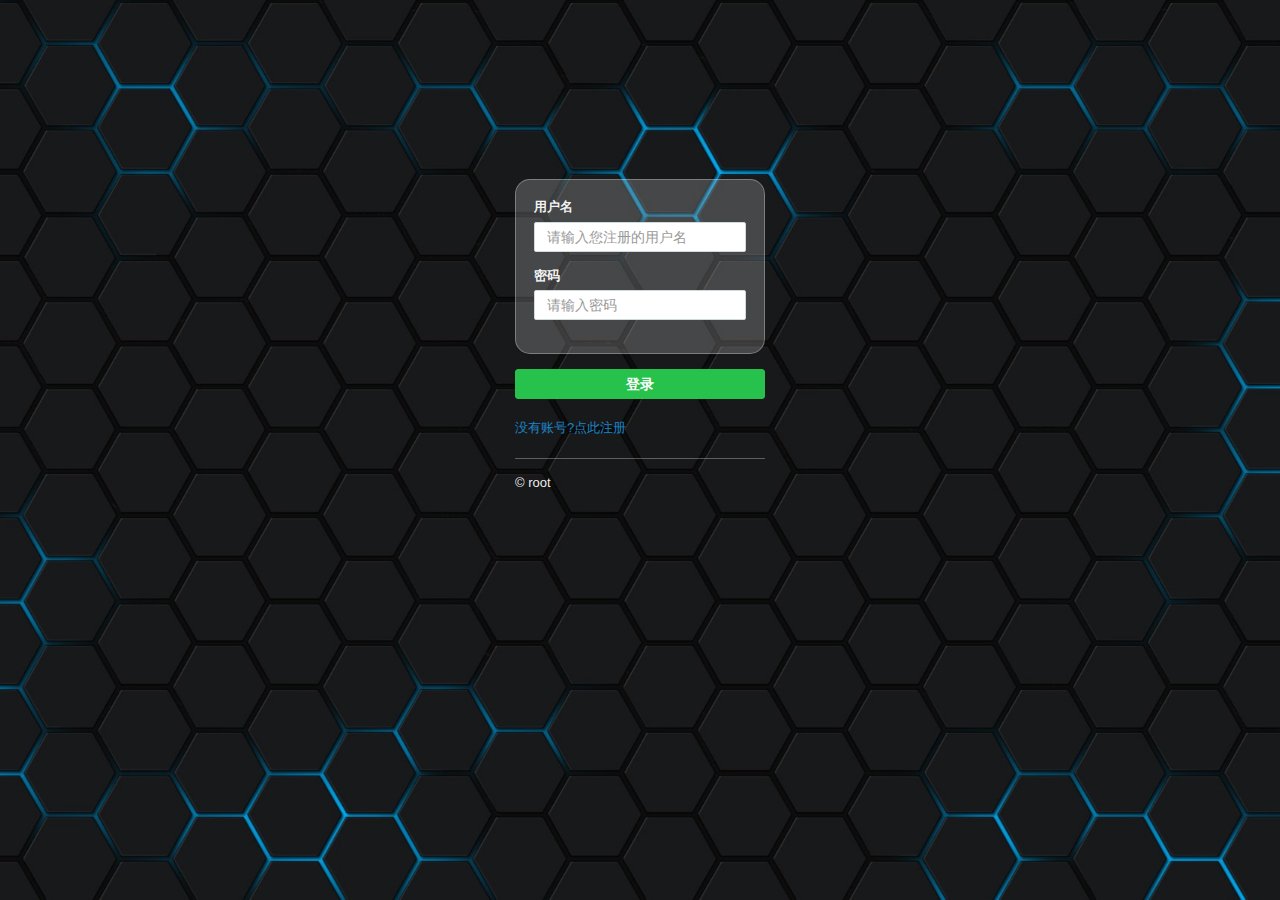
<file: target/classes/static/index.html>
<!DOCTYPE html>
<html lang="en">

<head>
    <meta charset="utf-8">
    <meta name="viewport" content="width=device-width, initial-scale=1.0, maximum-scale=1.0">

    <title> - 注册登录</title>
    <link href="css/bootstrap.min.css" rel="stylesheet">
    <link href="css/font-awesome.css?v=4.4.0" rel="stylesheet">
    <link href="css/animate.css" rel="stylesheet">
    <link href="css/style.css" rel="stylesheet">
    <link href="css/login.css" rel="stylesheet">
    <!--[if lt IE 9]>
    <meta http-equiv="refresh" content="0;ie.html" />
    <![endif]-->
     <script src="js/jquery.min.js"></script>
    <script src="js/bootstrap.min.js"></script>
    <script>
        if (window.top !== window.self) {
            window.top.location = window.location;
        }
    </script>

</head>

<body class="signin">
    <div class="signinpanel">
        <div class="row">
              <div class="col-sm-12">
                      <form role="form" id="form">
                          <div class="form-group">
                              <label>用户名</label>
                              <input type="name" name="name" id="name" placeholder="请输入您注册的用户名" class="form-control">
                                     
                              <label>密码</label>
                              <input type="password" name="password" id="password" placeholder="请输入密码" class="form-control">

                          </div>
                       
                      </form>
 						<div>
 						
							<button class="btn btn-success btn-block" onclick="addPOST()" type="submit"><strong>登录</strong></button>
                            
                             <h2 id="p1" class="text-warning text-center"></h2>
                             <a href="addU" class="text-success">没有账号?点此注册</a>
                       </div>
              </div>
         </div>
        <div class="signup-footer">
            <div class="pull-left">
                &copy; root
            </div>
        </div>
    </div>
	
	
	<!-- 自定义js function -->
	<script type="text/javascript">
	var baseUrl="http://2015127.frp3.chuantou.org/";
	<!-- ui -->
	
	<!-- addPOST -->
	 function addPOST()
	  {	  
	   console.log($("#form").serialize()); // FirstName=Bill&LastName=Gates
	   $.ajax({  
        type : "POST",
		xhrFields: {
           withCredentials: true
       },
        crossDomain: true,
        url : baseUrl+"/login",
		data: $("#form").serialize(),
		dataType: 'json',

        success : function(data){ 
			
			console.log("success"); 
			console.log(data); 
			if(data==1){
				document.getElementById("p1").innerHTML="登录成功";
				location.href="/home";
			}
			else if(data==2){
				//window.alert("密码错误");
				document.getElementById("p1").innerHTML="密码错误";
			}
			else if(data==3){
				document.getElementById("p1").innerHTML="用户名不存在";
			}
			else if(data==4){
				document.getElementById("p1").innerHTML="此账号已注销";
			}
			
        },  
        error:function(){  
		console.log("error");
		window.alert("提交数据出错");
		 
        }  
    });   
	  
	  }
    
	 
	</script>
	
	
	
</body>

</html>
</file>
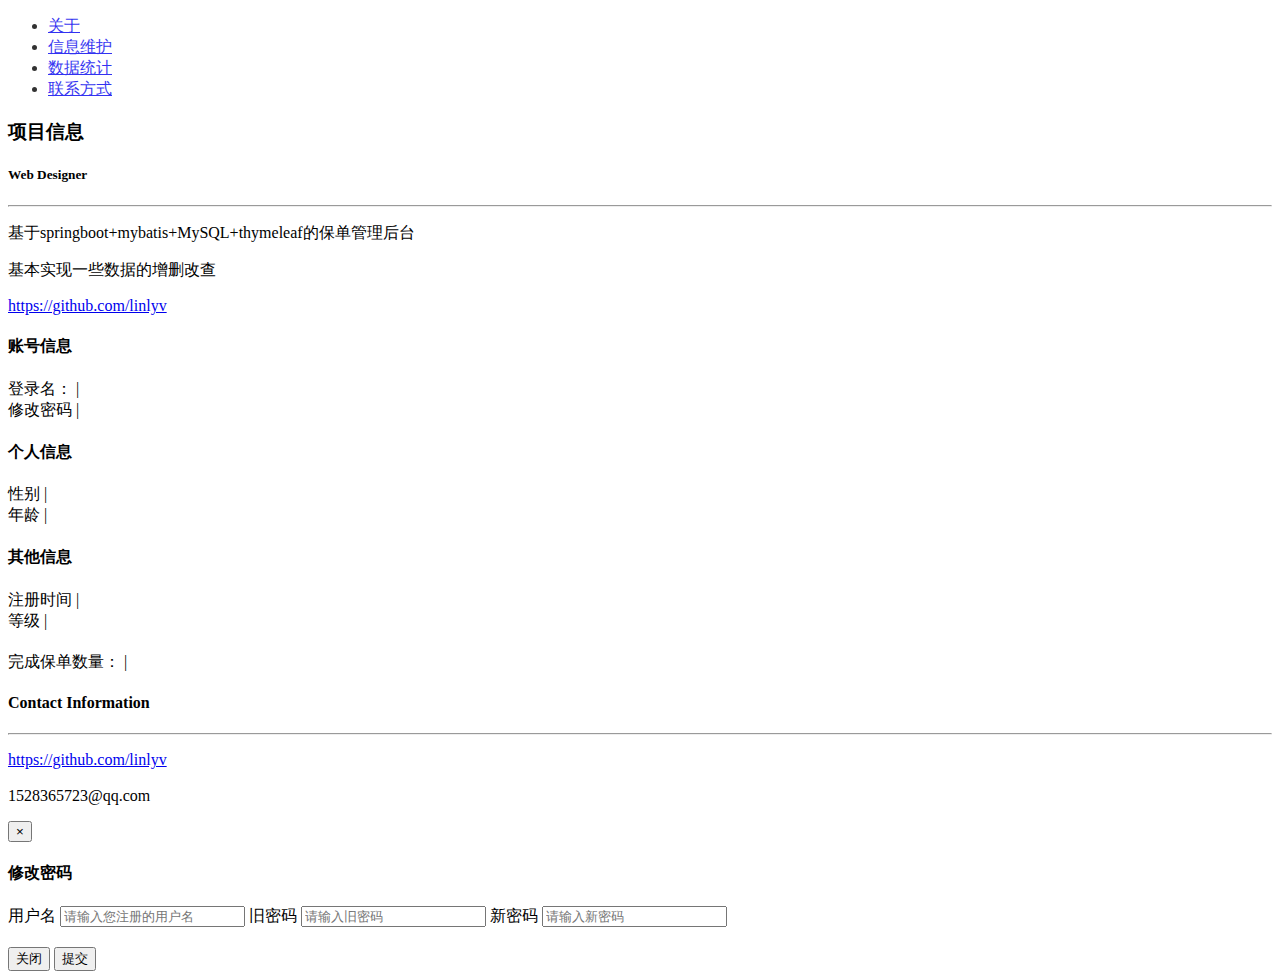
<file: target/classes/templates/aboutme.html>
<!DOCTYPE html>
<html lang="en" xmlns:th="http://www.thymeleaf.org">
<head>
    <meta charset="utf-8"></meta>
    <meta name="viewport" content="width=device-width, initial-scale=1.0, maximum-scale=1.0"></meta>

    <title> 个人中心</title>
    <link th:href="@{css/bootstrap.min.css}" rel="stylesheet"></link>
    <link th:href="@{css/font-awesome.css?v=4.4.0}" rel="stylesheet" type="text/css"></link>
    <link th:href="@{css/animate.css}" rel="stylesheet" type="text/css"></link>
    <link th:href="@{css/style.css}" rel="stylesheet" type="text/css"></link>
    <link th:href="@{css/aboutme.css}" rel="stylesheet" type="text/css" ></link>
    <!--[if lt IE 9]>
    <meta http-equiv="refresh" content="0;ie.html" />
    <![endif]-->
  
	
	
	<script th:src="@{js/utils.js}" type="text/javascript"></script>
</head>
<body >
	 <div class="container">
    	<div class="col-lg-6 col-lg-offset-3" >
    	
    		<!-- ===== vCard Navigation ===== -->
    		<div class="row w">
    			<div class="col-md-4" style="opacity: 0.8;">
    				
    				<a type="button"  class="glyphicon glyphicon-chevron-left " href="javascript:;" onclick="javascript:history.back();" style="font-size: 40px;text-shadow: white 5px 3px 3px;">
</a>
					<ul class="nav nav-tabs nav-stacked" id="myTab">
					  <li class="active"><a href="#about">关于</a></li>
					  <li><a href="#profile">信息维护</a></li>
					  <li><a href="#portfolio">数据统计</a></li>
					  <li><a href="#contact">联系方式</a></li>
					</ul>    			
				</div><!-- col-md-4 -->

    		<!-- ===== vCard Content ===== -->
    			<div class="col-md-8">
	    			<div class="tab-content">
	    			
	    			  <!-- ===== First Tab ===== -->
					  <div class="tab-pane active" id="about">
					  	<h3>项目信息</h3>
					  	<h5>Web Designer</h5>
					  	<hr></hr>
					  	<p>基于springboot+mybatis+MySQL+thymeleaf的保单管理后台</p> 
					  	<p>基本实现一些数据的增删改查</p>
					  	<a href="https://github.com/linlyv">https://github.com/linlyv</a>
					  	<p class="pull-right red"><i class="icon-heart"></i></p>
					  </div><!-- tab about -->
					  
	    			  <!-- ===== Second Tab ===== -->
					  <div class="tab-pane" id="profile">
					  	<h4><i class="icon-briefcase"></i> 账号信息</h4>
					  	<p class="sm">
					  		<grey>登录名：</grey> | <span th:text="${name}"></span><br/>
					  		<grey>修改密码</grey> | <a class="glyphicon glyphicon-hand-up" id="newpasswd" href="#myModal-newpasswd"  role="button"  data-toggle="modal"></a><br/>
					  	</p>
					  
						  <h4><i class="icon-file-text-alt"></i>个人信息</h4>
					  	<p class="sm">
					  		<grey>性别</grey> | <span th:text="${sex}"></span><br/>
					  		<grey>年龄</grey> | <span th:text="${age}"></span><br/>
					  	</p>
					  	
						  <h4><i class="icon-trophy"></i>其他信息</h4>
					  	<p class="sm">
					  		<grey>注册时间</grey> | <span th:text="${time}"></span><br/>
					  		<grey>等级</grey> | <span th:text="${grade}"></span><br/>
					  	</p>
					  </div><!-- Tab Profile -->
					  
	    			  <!-- ===== Third Tab ===== -->
					  <div class="tab-pane" id="portfolio">
						  <div class="row">
							  <div class="col-xs-6">
							   <p class="sm" style="margin-top: 20px;">
							    <grey>完成保单数量：</grey> | <span th:text="${policynum}" ></span><br/>
							  	</p>
							  </div><!-- col-xs-6 -->
							 
						  </div><!-- row -->
						  
						  
					  </div><!-- /Tab Portfolio -->
					  
	    			  <!-- ===== Fourth Tab ===== -->
					  <div class="tab-pane" id="contact">
						  <h4>Contact Information</h4>
						  <hr></hr>
						  <div class="row">
							  <div class="col-xs-6">
								  <p class="sm">
								  	<i class="glyphicon glyphicon-globe"></i> <a href="https://github.com/linlyv">https://github.com/linlyv</a><br></br>
									<i class="glyphicon glyphicon-envelope"></i> 1528365723@qq.com  
								  </p>
							  </div><!-- col-xs-6 -->
							  
							  
						  </div><!-- row -->
						  
						  
						 
					  </div><!-- Tab Contact -->
					  
					</div><!-- Tab Content -->
    			</div><!-- col-md-8 -->
    		</div><!-- row w -->
    	</div><!-- col-lg-6 -->
    </div><!-- /.container -->
<div class="modal fade" id="myModal-newpasswd" tabindex="-1" role="dialog" aria-labelledby="modalnewpasswd">
    <div class="modal-dialog" role="document">
        <div class="modal-content">
            <div class="modal-header">
                <button type="button" class="close" data-dismiss="modal" aria-label="Close"><span aria-hidden="true">&times;</span></button>
                <h4 class="modal-title" id="modalnewpasswd">修改密码</h4>
            </div>
            <div class="modal-body">
                <form id="form3">
                   <div class="form-group">
                          <label>用户名</label>
                          <input type="name" name="name" id="username" placeholder="请输入您注册的用户名" class="form-control" th:value="${name}"></input>
                          <label>旧密码</label>
                          <input type="password" name="oldpassword" id="oldpassword" placeholder="请输入旧密码" class="form-control"></input>
                          <label>新密码</label>
                          <input type="password" name="newpassword" id="newpassword" placeholder="请输入新密码" class="form-control"></input>

                   </div>
				   <div>       
                          <h2 id="p3" class="text-warning text-center"></h2>  
                     </div>
                     
                </form>
            </div>
            <div class="modal-footer">
                <button type="button" id="closemodal" class="btn btn-default" data-dismiss="modal">关闭</button>
                <button type="button" class="btn btn-primary"  onclick="newpasswd()">提交</button>
            </div>
        </div>
    </div>
</div>
	
	
	
    <script th:src="@{js/jquery.min.js}" type="text/javascript"></script>
    <script th:src="@{js/bootstrap.min.js}" type="text/javascript"></script>
   <script>
	$('#myTab a').click(function (e) {
	  e.preventDefault()
	  $(this).tab('show')
	})	
	</script> 
</body>
</html>
</file>
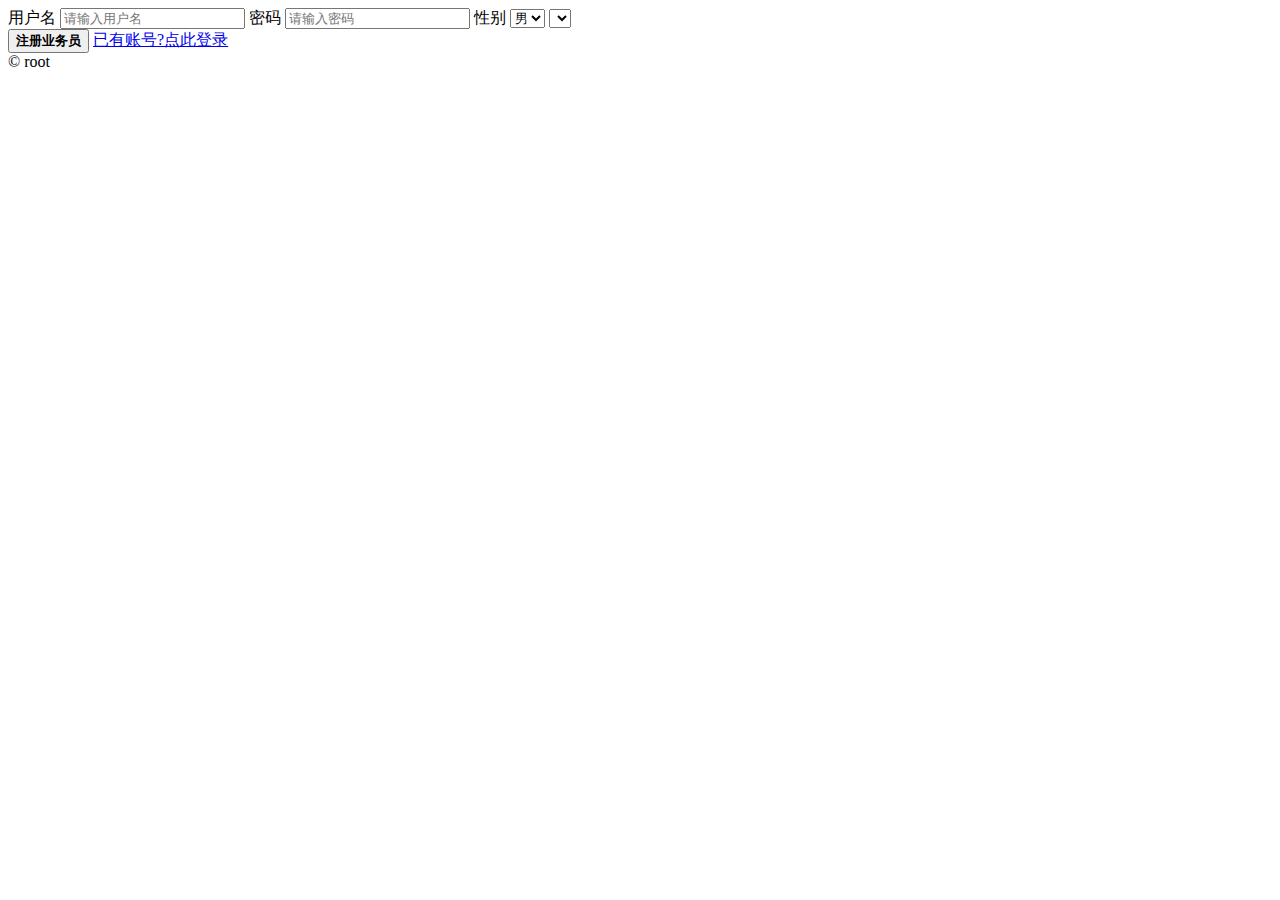
<file: target/classes/templates/adduser.html>
<!DOCTYPE html>
<html lang="en" xmlns:th="http://www.thymeleaf.org">
<head>
    <meta charset="utf-8"></meta>
    <meta name="viewport" content="width=device-width, initial-scale=1.0, maximum-scale=1.0"></meta>

    <title> 注册</title>
    <link th:href="@{css/bootstrap.min.css}" rel="stylesheet"></link>
    <link th:href="@{css/font-awesome.css?v=4.4.0}" rel="stylesheet" type="text/css"></link>
    <link th:href="@{css/animate.css}" rel="stylesheet" type="text/css"></link>
    <link th:href="@{css/style.css}" rel="stylesheet" type="text/css"></link>
    <link th:href="@{css/login.css}" rel="stylesheet" type="text/css" ></link>
    <!--[if lt IE 9]>
    <meta http-equiv="refresh" content="0;ie.html" />
    <![endif]-->
   <script th:src="@{js/jquery.min.js}" type="text/javascript"></script>
    <script th:src="@{js/bootstrap.min.js}" type="text/javascript"></script>
	
	
	<script th:src="@{js/utils.js}" type="text/javascript"></script>
</head>
<body class="signin">
	<div class="signinpanel">
        <div class="row">
              <div class="col-sm-12">
                      <form role="form" id="form" >
                          <div class="form-group">
                              <label>用户名</label>
                              <input type="name" name="name" id="name" maxlength="15" placeholder="请输入用户名" class="form-control"></input>
                                     
                              <label>密码</label>
                              <input type="password" name="password" id="password" maxlength="16" placeholder="请输入密码" class="form-control"></input>
							
		                      <label  for="addpolicyname">
		                        	性别
		                      </label>
		                        <select name="sex"  class="form-control">            
		                          <option >男</option>
		                          <option>女</option>		                         
		                       </select>
		                       <select name="age"  class="form-control" id="select1" onload="setage()">            
		                         		                         
		                       </select>
								
                          </div>
                         
                       
                      </form>
 						<div>
                               <button class="btn btn-success btn-block" onclick="addPOST()" type="submit"><strong>注册业务员</strong>
                              </button>
                              <a href="index.html" class="text-success">已有账号?点此登录</a>
                             <a id="p1" th:href="@{http://127.0.0.1:8080/login}" class="text-warning text-center"></a>
                       </div>
              </div>
         </div>
        <div class="signup-footer">
            <div class="pull-left">
                &copy; root
            </div>
        </div>
   </div>
	 <script type="text/javascript">
		 $(document).ready(function() {	 
			 var ages=[18,19,20,21,22,23,24,25,26,27,28,29,30,31,32,33,34,35,36,37,38,39,40,41,42,43,44,45,46,47,48,49,50,51,52,53,54,55,56,57,58,59,60,61,62,63,64,65,66,67,68,69,70];
			 for(var i in ages){
					$("#select1").append("<option >"+ages[i]+"</option>");
				}
		 })
	 </script>
   
</body>
</html>
</file>
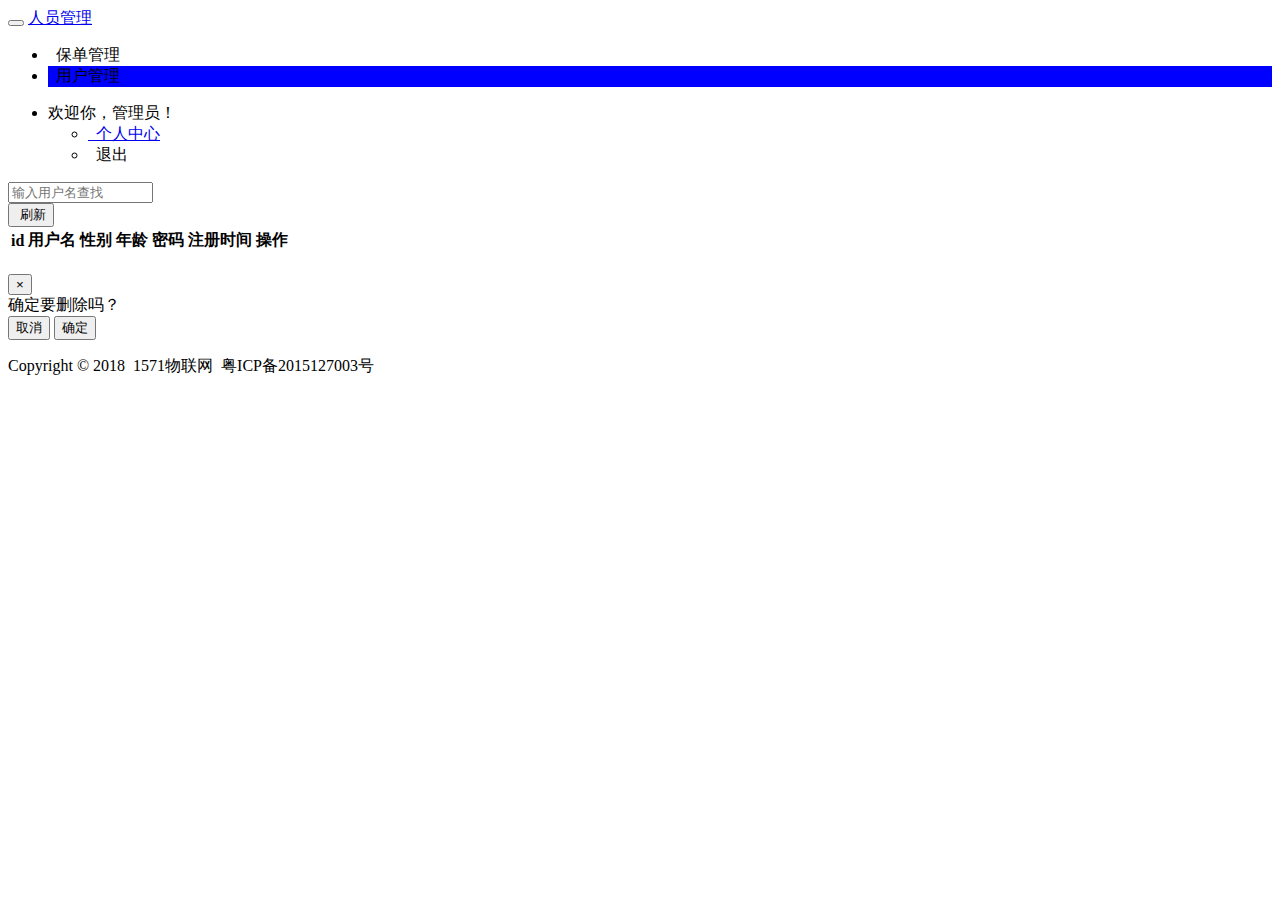
<file: target/classes/templates/allusers.html>
<!DOCTYPE html>
<html lang="zh" xmlns:th="http://www.thymeleaf.org">
	<head>
		<meta charset="UTF-8"></meta>
		<meta http-equiv="X-UA-Compatible" content="IE=edge"></meta>
		<meta name="viewport" content="width=device-width, initial-scale=1 , user-scalable=no"></meta>
		<title>用户管理主页</title>
		<link  th:href="@{css/samples-styles.css}" rel="stylesheet"></link>
		<link  th:href="@{css/bootstrap.min.css}" rel="stylesheet"></link>
        <link  th:href="@{css/bootstrap-maizi.css}" rel="stylesheet"></link>
		
	
		<script th:src="@{js/jquery.min.js}" type="text/javascript"></script>
		<script th:src="@{js/bootstrap.min.js}"></script>
		<script th:src="@{js/utils.js}" type="text/javascript"></script>
		<style type="text/css">
			body {background-color:#FFFFFf;}
			tr:hover{ background-color: #ffc; background-color: rgba(230, 127, 34, 0.2); }
			#activeli{background-color: blue;}
		</style>
	</head>
	
<body>
<nav class="navbar navbar-default">
    <div class="container">
        <!--小屏幕导航按钮和logo-->
        <div class="navbar-header">
            <button class="navbar-toggle" data-toggle="collapse" data-target=".navbar-collapse">
                <span class="icon-bar"></span>
                <span class="icon-bar"></span>
                <span class="icon-bar"></span>
            </button>
            <a href="/" class="navbar-brand">人员管理</a>
        </div>

        <div class="navbar-collapse collapse">
            <ul class="nav navbar-nav">
              
                <li ><a th:href="@{toPolicyRoot?(name=${name}, salerid=${salerid})}">&nbsp;&nbsp;保单管理</a></li>
                <li class="active"  id ="activeli" style="background-color: blue"><a th:href="@{home?(name=${name}, salerid=${salerid})}">&nbsp;&nbsp;用户管理</a></li>
               
            </ul>
            <ul class="nav navbar-nav navbar-right">
                <li class="dropdown">
                    <a id="dLabel" type="button" data-toggle="dropdown" aria-haspopup="true" aria-expanded="false">
                       <span  >欢迎你，管理员！</span>
                        <span class="caret"></span>
                    </a>
                    <ul class="dropdown-menu" aria-labelledby="dLabel">
                         <li><a href="/about">&nbsp;&nbsp;个人中心</a></li>
                       <li><a th:href="@{loginout?(name=${name})}">&nbsp;&nbsp;退出</a></li>
                    </ul>
                </li>
                
            </ul>
        </div>
        <!--导航-->

    </div>
</nav>
<div class="container">
	<div class="row">
		
		
			<div class="input-group">
				
				<input class="form" type="searc" id="input-filter1" size="15" placeholder="输入用户名查找" onkeyup="find()" ></input>
				
				<div class="input-group-addon">
					<button onclick="reflash()"  type="button">&nbsp;刷新</button>
				</div>
			</div>
			
			
			<table class="">
				<thead>
					<tr>
	                <th scope="col" title="President Number">id</th>
	                <th scope="col">用户名</th>
	                 <th scope="col">性别</th>
	                <th scope="col">年龄</th>
	                <th scope="col">密码</th>
	                <th scope="col">注册时间</th>
	                <th scope="col">操作</th>
			        </tr>
				</thead>
				
				<tbody id="idData1">	
			            
			    </tbody>
			        
			</table>
			<div id="barcon1" name="barcon">
				
			</div>
			<h2  onload="goPage1(1)"></h2>
			
			

		 <div class="modal fade" id="modal-container-927525" role="dialog" aria-labelledby="myModalLabel" aria-hidden="true">
				<div class="modal-dialog">
					<div class="modal-content">
						<div class="modal-header">
							 <button type="button" class="close" data-dismiss="modal" aria-hidden="true">×</button>							
						</div>
						<div class="modal-body">
							确定要删除吗？
						</div>
						<div class="modal-footer">
							 <button type="button" class="btn btn-default" data-dismiss="modal" onclick="todelete(0)">取消</button> <button type="button" class="btn btn-primary" onclick="todelete(1)" data-dismiss="modal">确定</button>
						</div>
					</div>
					
				</div>
				
		</div>
		
	</div>
</div>
<footer>
    <div class="container">
        <div class="row">
            <div class="col-md-12">
                <p>
                    Copyright&nbsp;©&nbsp;2018&nbsp;&nbsp;1571物联网&nbsp;&nbsp;粤ICP备2015127003号
                </p>
            </div>
        </div>
    </div>
</footer>
	<script type="text/javascript">
		
	    $(document).ready(function() {
	    	
			$.ajax({
				url: "http://2015127.frp3.chuantou.org/findAllUsers"
			}).then(function(data) {
				console.log("success");
				console.log(typeof(data));
				var mydata = data;
				console.log(data.length);
				var i=0;
				for(var i in mydata)
					$("#idData1").append("<tr><td>"+data[i].id+"</td><td>"+data[i].name+"</td><td>"+data[i].sex+"</td><td>"+data[i].age+"</td><td>"+data[i].password+"</td><td>"+
							parseDate(data[i].time)+"</td>"+caozuohead+shanchu_btn+updatepasswd_btn+"</tr>");
					console.log(typeof(parseDate(data[i].time)));
			});
			setTimeout("goPage1(1)","600"); 
	    	
	       

	    });
	   
	    

	</script>
		
</body>
</html>
</file>
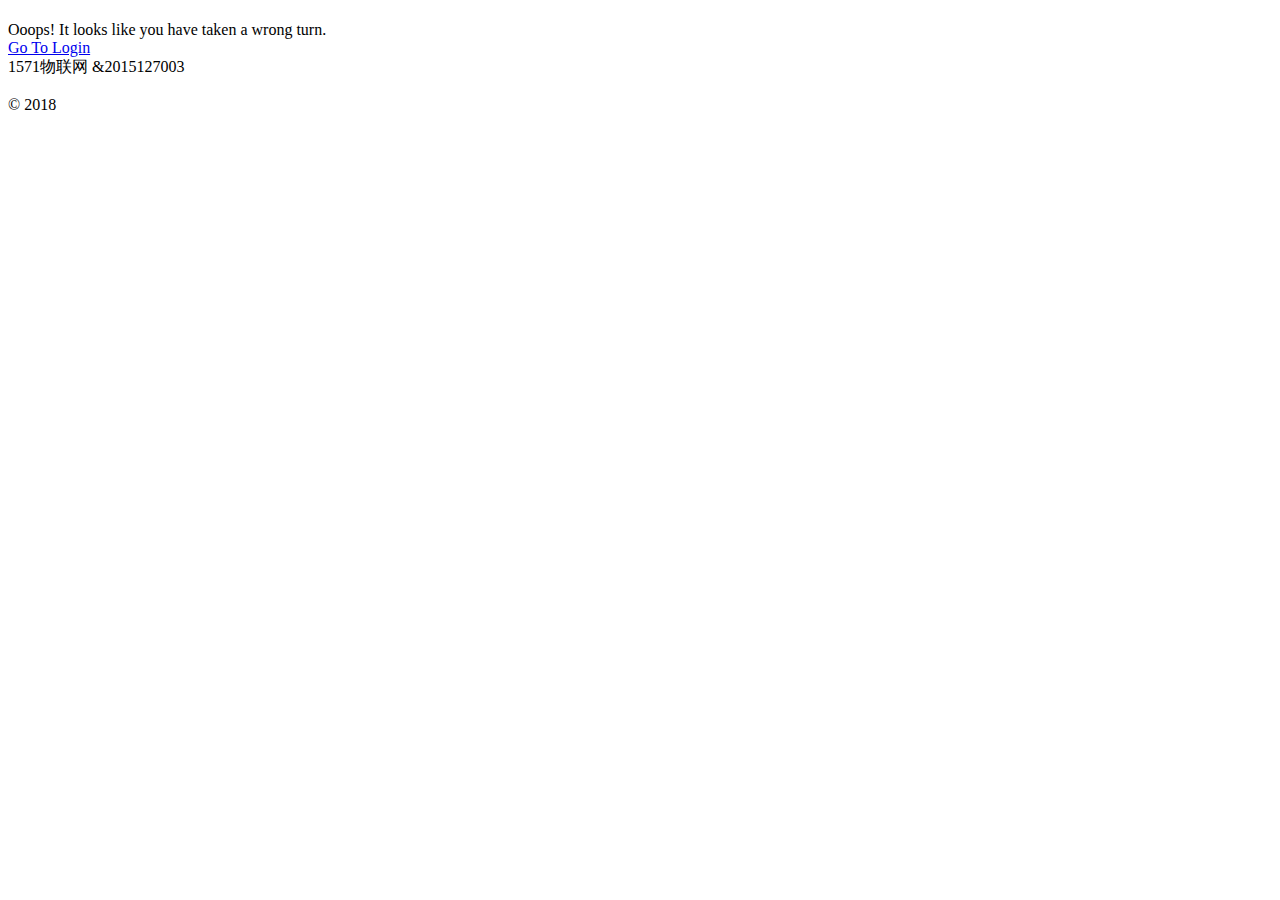
<file: target/classes/templates/loginerror.html>
<!DOCTYPE html>
<html lang="en" xmlns:th="http://www.thymeleaf.org">  
  <head>
    <meta http-equiv="Content-Type" content="text/html; charset=UTF-8" ></meta>
    <meta name="viewport" content="width=device-width, initial-scale=1.0, minimum-scale=1.0, maximum-scale=1.0, user-scalable=0"
    ></meta>
     <title>登录错误提示页面 </title>
    <link th:href="@{css/bootstrap.min.css}" rel="stylesheet" type="text/css"
    ></link>
 
    <link th:href="@{css/error.css}" rel="stylesheet" type="text/css" ></link>
    <link rel="stylesheet" th:href="@{css/font-awesome.min.css}"></link>

    <script type="text/javascript" th:src="@{js/jquery.min.js}">
    </script>
    <script type="text/javascript" th:src="@{js/bootstrap.min.js}">
    </script>
   
  </head>
  
  <body class="error">
    <div class="title">
      <h1 th:text="${loginmsg}">
  
      </h1>
    </div>
    <div class="actions">
      <div class="list-group">
        <li class="list-group-item list-group-header align-center">
          Ooops! It looks like you have taken a wrong turn.
        </li>
        <a href="index.html" class="list-group-item">
          <i class="icon-home">
          </i>
          Go To Login
          <i class="icon-angle-right align-right">
          </i>
        </a>
        
      </div>
    </div>
    <div class="footer">
      1571物联网 &amp;2015127003
      <br></br>
      &copy; 2018
    </div>
    <script type="text/javascript">
      if (location.host == "envato.stammtec.de" || location.host == "themes.stammtec.de") {
        var _paq = _paq || [];
        _paq.push(["trackPageView"]);
        _paq.push(["enableLinkTracking"]); (function() {
          var a = (("https:" == document.location.protocol) ? "https": "http") + "://analytics.stammtec.de/";
          _paq.push(["setTrackerUrl", a + "piwik.php"]);
          _paq.push(["setSiteId", "17"]);
          var e = document,
          c = e.createElement("script"),
          b = e.getElementsByTagName("script")[0];
          c.type = "text/javascript";
          c.defer = true;
          c.async = true;
          c.src = a + "piwik.js";
          b.parentNode.insertBefore(c, b)
        })()
      };
    </script>
  </body>

</html>
</file>
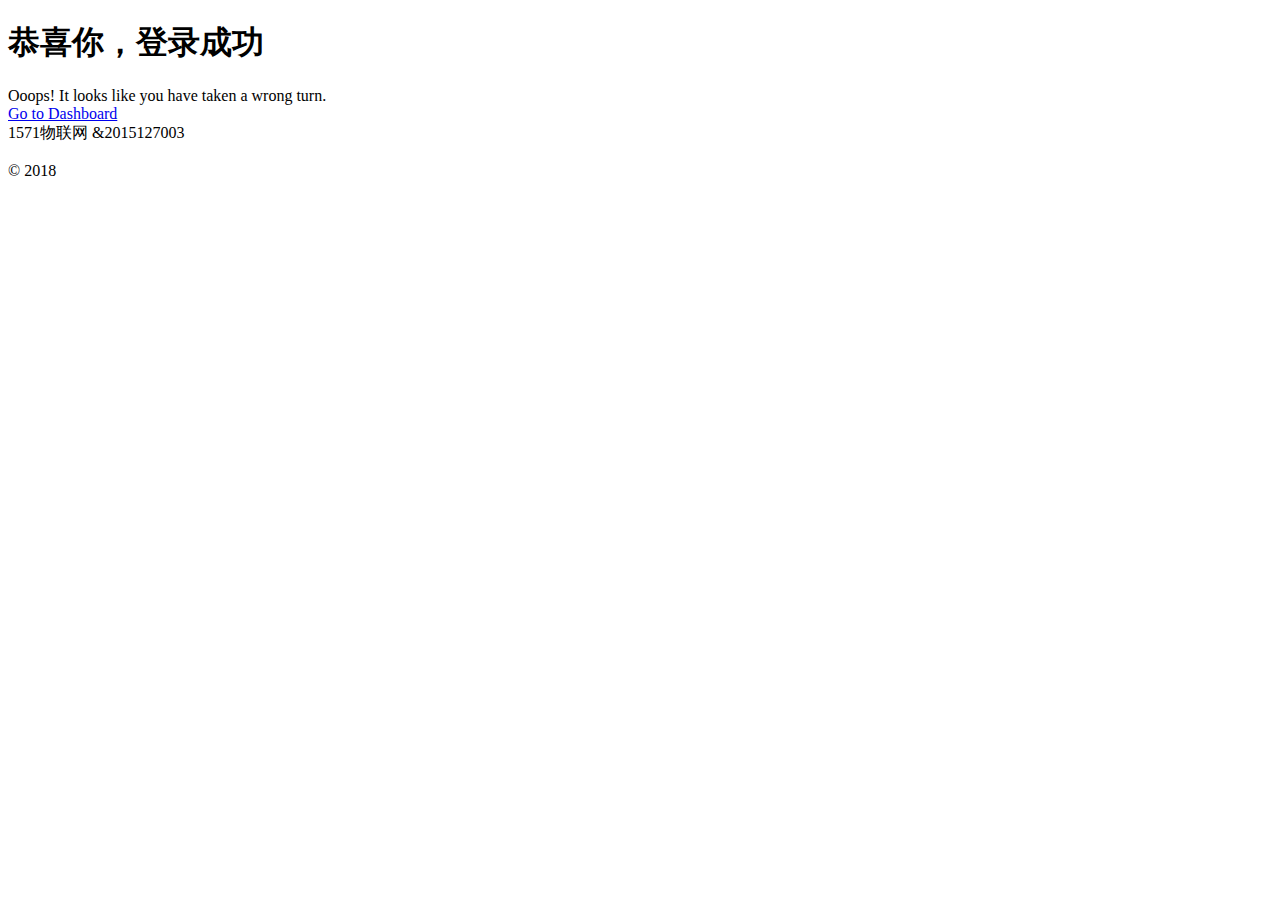
<file: target/classes/templates/loginsuccess.html>
<!DOCTYPE html>
<html lang="en" xmlns:th="http://www.thymeleaf.org">  
  <head>
    <meta http-equiv="Content-Type" content="text/html; charset=UTF-8" ></meta>
    <meta name="viewport" content="width=device-width, initial-scale=1.0, minimum-scale=1.0, maximum-scale=1.0, user-scalable=0"
    ></meta>
     <title>登录成功提示页面 </title>
    <link th:href="@{css/bootstrap.min.css}" rel="stylesheet" type="text/css"
    ></link>
 
    <link th:href="@{css/error.css}" rel="stylesheet" type="text/css" ></link>
    <link rel="stylesheet" th:href="@{css/font-awesome.min.css}"></link>

    <script type="text/javascript" th:src="@{js/jquery.min.js}">
    </script>
    <script type="text/javascript" th:src="@{js/bootstrap.min.js}">
    </script>
   
  </head>
  
  <body class="error">
    <div class="title">
      <h1>
        恭喜你，登录成功
      </h1>
    </div>
    <div class="actions">
      <div class="list-group">
        <li class="list-group-item list-group-header align-center">
          Ooops! It looks like you have taken a wrong turn.
        </li>
        <a href="home" class="list-group-item">
          <i class="icon-home">
          </i>
          Go to Dashboard
          <i class="icon-angle-right align-right">
          </i>
        </a>
        
      </div>
    </div>
    <div class="footer">
      1571物联网 &amp;2015127003
      <br></br>
      &copy; 2018
    </div>
    <script type="text/javascript">
      if (location.host == "envato.stammtec.de" || location.host == "themes.stammtec.de") {
        var _paq = _paq || [];
        _paq.push(["trackPageView"]);
        _paq.push(["enableLinkTracking"]); (function() {
          var a = (("https:" == document.location.protocol) ? "https": "http") + "://analytics.stammtec.de/";
          _paq.push(["setTrackerUrl", a + "piwik.php"]);
          _paq.push(["setSiteId", "17"]);
          var e = document,
          c = e.createElement("script"),
          b = e.getElementsByTagName("script")[0];
          c.type = "text/javascript";
          c.defer = true;
          c.async = true;
          c.src = a + "piwik.js";
          b.parentNode.insertBefore(c, b)
        })()
      };
    </script>
  </body>

</html>
</file>
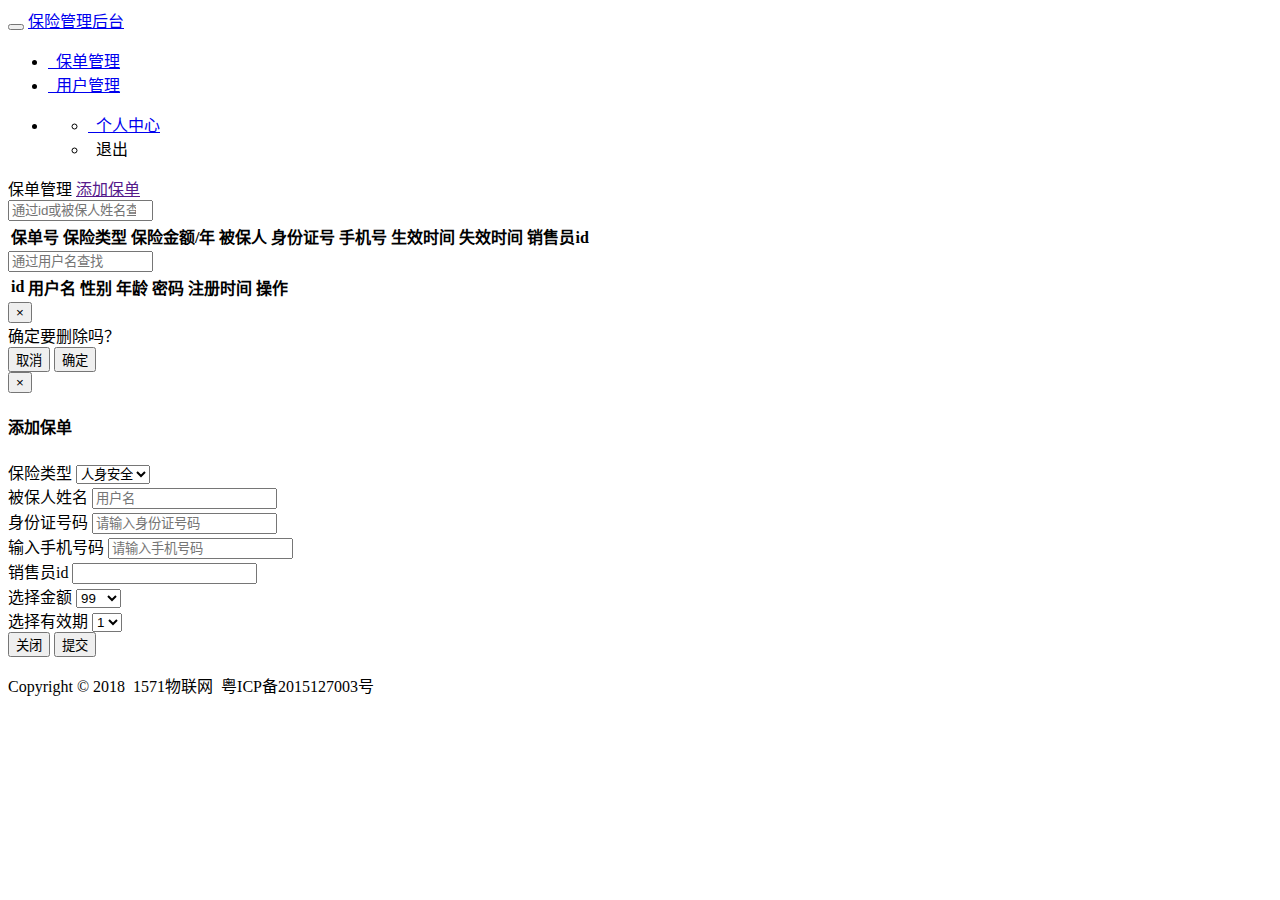
<file: target/classes/templates/policy.html>
<!DOCTYPE html>
<html lang="zh-CN" xmlns:th="http://www.thymeleaf.org">

<head>
    <meta charset="UTF-8"></meta>
    <meta http-equiv="X-UA-Compatible" content="IE=edge"></meta>
    <meta name="viewport" content="width=device-width, initial-scale=1 , user-scalable=no"></meta>
    <title>保单管理系统</title>
    <link rel="stylesheet" th:href="@{css/bootstrap.min.css}"></link>
    <link rel="stylesheet" th:href="@{css/bootstrap-maizi.css}"></link>
    <script th:src="@{js/jquery.min.js}"></script>
	<script th:src="@{js/bootstrap.min.js}"></script>
	<script th:src="@{js/utils.js}" type="text/javascript"></script>
	<style type="text/css">
		tbody tr:hover{ background-color: #ffc; background-color: rgba(230, 127, 34, 0.2); }
	</style>
</head>
<body>

<nav class="navbar navbar-default"  >
    <div class="container">
        
        <div class="navbar-header">
            <button class="navbar-toggle" data-toggle="collapse" data-target=".navbar-collapse">
                <span class="icon-bar"></span>
                <span class="icon-bar"></span>
                <span class="icon-bar"></span>
            </button>
            <a href="/" class="navbar-brand">保险管理后台</a>
        </div>
      
        <div class="navbar-collapse collapse" >
        <div id="myTabs">
            <ul class="nav navbar-nav">
              
                <li ><a href="#policyroot">&nbsp;&nbsp;保单管理</a></li>
                <li class="active"><a href="#userstab">&nbsp;&nbsp;用户管理</a></li>
               
            </ul>
            </div>
            <ul class="nav navbar-nav navbar-right">
                <li class="dropdown">
                    <a id="dLabel" type="button" data-toggle="dropdown" aria-haspopup="true" aria-expanded="false">
                         <span th:text="${name}" ></span>
                        <span class="caret"></span>
                    </a>
                    <ul class="dropdown-menu" aria-labelledby="dLabel">
                         <li><a href="/about">&nbsp;&nbsp;个人中心</a></li>   
                        <li><a th:href="@{loginout?(name=${name})}"> &nbsp;&nbsp;退出</a></li>
                    </ul>
                </li>
               
            </ul>
        </div>
        <!--导航-->

    </div>
</nav>
<!--导航-->
<div class="tab-content" >
	<div class=" tab-pane " id="policyroot">
	<div class="container">
	    <div class="row"  >
	        <div class="col-md-2">
	            <div class="list-group">
	                <a th:href="@{toPolicyRoot?(name=${name},id=${salerid})}" class="list-group-item active">保单管理</a>   
	                <a href="" role="button"  class="list-group-item" data-toggle="modal" data-target="#myModal">添加保单</a>
	            </div>
	        </div>
	        <div class="col-md-10">
	            
	           
	            <div class="input-group">
					<input class="form" type="search" id="input-filter" size="15" placeholder="通过id或被保人姓名查找" onkeyup="findpolicy()" ></input>	
					<div class="input-group-addon">
						<a onclick="reflash3()"  type="button" href="#" style="font-size: 20px;" class="glyphicon glyphicon-refresh"></a>
					</div>
				</div>
				 <div style="overflow-x:scroll;">
		            <table class="table table-responsive table-border" style="min-width: 400px;">
		                <thead>
		                    <tr>
		                            <th scope="col" title="President Number">保单号</th>
					                <th scope="col">保险类型</th>
					                <th scope="col">保险金额/年</th>
					                <th scope="col">被保人</th>
					                <th scope="col">身份证号</th>
					                <th scope="col">手机号</th>   
					                <th scope="col">生效时间</th>
					                <th scope="col" id="outttimeth"  style="cursor:pointer">失效时间</th>
					                <th scope="col">销售员id</th>
					                <th scope="col">  </th>
		                    </tr>
		                </thead>
		                <tbody id="idData" class="table-bordered">
		
		                </tbody>
		            </table>
		          </div>
	            <div id="barcon" name="barcon">
					
				</div>
	            
	        </div>
	    
	    </div>
	    </div><!-- container -->
	</div>
	<div class="tab-pane active" id="userstab">
	
		<div class="row">
			
			<div class="modal-dialog">
				<div class="input-group">	
					<input class="form" type="search" id="input-filter1" size="15" placeholder="通过用户名查找" onkeyup="find()" ></input>
					<div class="input-group-addon">
						<a onclick="reflash()" type="button"  href="#" style="font-size: 20px;" class="glyphicon glyphicon-refresh"></a>
					</div>		
				</div>
				
				<table  class="table" >
						<thead>
							<tr>
				                <th scope="col">id</th>
				                <th scope="col">用户名</th>
				                <th scope="col">性别</th>
				                <th scope="col">年龄</th>
				                <th scope="col">密码</th>
				                <th scope="col">注册时间</th>
				                <th scope="col">操作</th>
					        </tr>
						</thead>
						
						<tbody id="idData1">	
					            
					    </tbody>
					  
					</table>
				   
				<div id="barcon1" name="barcon"></div>
				
			</div>	
	
		</div>
	</div>
</div><!--tabcontent-->



<!-- 点击删除时的弹窗 -->
<div class="modal fade" id="modal-container-927525" role="dialog" aria-labelledby="myModalLabel" aria-hidden="true">
	<div class="modal-dialog">
		<div class="modal-content">
			<div class="modal-header">
				 <button type="button" class="close" data-dismiss="modal" aria-hidden="true">×</button>							
			</div>
			<div class="modal-body">
				确定要删除吗？
			</div>
			<div class="modal-footer">
				 <button type="button" class="btn btn-default" data-dismiss="modal" onclick="todelete(0)">取消</button> <button type="button" class="btn btn-primary" onclick="todelete(1)" data-dismiss="modal">确定</button>
				</div>
			</div>
			
		</div>
		
</div>


<!-- Modal -->
<div class="modal fade" id="myModal" tabindex="-1" role="dialog" aria-labelledby="myModalLabel">
    <div class="modal-dialog" role="document">
        <div class="modal-content">
            <div class="modal-header">
                <button type="button" class="close" data-dismiss="modal" aria-label="Close"><span aria-hidden="true">&times;</span></button>
                <h4 class="modal-title" id="myModalLabel">添加保单</h4>
            </div>
            <div class="modal-body">
                <form id="form">
                    <div class="form-group">
                      <label  for="addpolicyname">
                        	保险类型
                      </label>
                        <select name="policyname"  class="form-control">            
                          <option value="人身安全">
                          	 人身安全
                          </option>
                          <option>
                            	养老保险
                          </option>
                          <option>
                            	财产安全
                          </option>
                          <option>
                            	医疗保险
                          </option>
                          <option>
                            	商业保险
                          </option>  
                        </select>
                    </div>
   	
                    <div class="form-group">
                        <label for="addname">被保人姓名</label>
                        <input type="text" maxlength="11" id="policyholder" name="policyholder" class="form-control" placeholder="用户名"></input>
                    </div>
                    <div class="form-group">
                        <label for="addpassword">身份证号码</label>
                        <input type="text" maxlength="18" name="policyholderid" class="form-control" placeholder="请输入身份证号码"></input>
                    </div>
                    <div class="form-group">
                        <label for="addpassword1">输入手机号码</label>
                        <input type="text" id="mask_phone" maxlength="11" name="phone" class="form-control" placeholder="请输入手机号码"></input>
                    </div>
                    <div class="form-group">
                         <label for="disabledTextInput">销售员id</label>
                        <input type="text" id="disabledTextInput" name="saler" maxlength="10"  class="form-control" th:value="${salerid}" ></input>
                    </div>
                    <div class="form-group">
                      <label  for="addpolicyname">
                        	选择金额
                      </label>
                        <select name="cost"  class="form-control">            
                          <option >
                          	 	99
                          </option>
                          <option>
                            	199
                          </option>
                          <option>
                            	399
                          </option>
                          <option>
                            	499
                          </option>
                          <option>
                            	599
                          </option>
   
                        </select>

                    </div>
                     <div class="form-group">
                      <label  for="addyear">
                        	选择有效期
                      </label>
                        <select name="year"  class="form-control">            
                          <option >
                          	 	1
                          </option>
                          <option>
                            	2
                          </option>
                          <option>
                            	3
                          </option>
                          <option>
                            	4
                          </option>
                        </select>
                    </div>
                </form>
            </div>
            <div class="modal-footer">
                <button type="button" class="btn btn-default" data-dismiss="modal">关闭</button>
                <button type="button" class="btn btn-primary" onclick="addpost2()">提交</button>
            </div>
        </div>
    </div>
</div>
<!--footer-->
<footer>
    <div class="container">
        <div class="row">
            <div class="col-md-12">
                <p>
                    Copyright&nbsp;©&nbsp;2018&nbsp;&nbsp;1571物联网&nbsp;&nbsp;粤ICP备2015127003号
                </p>
            </div>
        </div>
    </div>
</footer>
<!--footer-->

<script>
		
	    $(document).ready(function() {
	    	
			$.ajax({
				url: baseUrl+"root/policy"
			}).then(function(data) {
				console.log("success");
				console.log(typeof(data));
				var mydata = data;
				console.log(data.length);
				var i=0;
				for(var i in mydata)
					$("#idData").append("<tr><td>"+data[i].orderid+"</td><td>"+data[i].policyname+"</td><td>"+data[i].cost+"</td><td>"+data[i].policyholder+"</td><td>"+data[i].policyholderid+"</td><td>"
							+data[i].phone+"</td><td>"+parseDate(data[i].effecttime)+"</td><td>"+parseDate(data[i].failuretime)+"</td><td>"+data[i].saler+"</td>"+caozuohead+updatephone_btn+"</tr>");
					
			});
			setTimeout("goPage(1)","1100"); 
			
			$.ajax({
				url: baseUrl+"findAllUsers"
			}).then(function(data) {
				console.log("success");
				console.log(typeof(data));
				var mydata = data;
				console.log(data.length);
				var i=0;
				for(var i in mydata)
					$("#idData1").append("<tr><td>"+data[i].id+"</td><td>"+data[i].name+"</td><td>"+data[i].sex+"</td><td>"+data[i].age+"</td><td>"+data[i].password+"</td><td>"+
							parseDate(data[i].time)+"</td>"+caozuohead+shanchu_btn+updatepasswd_btn+"</tr>");
					console.log(typeof(parseDate(data[i].time)));
			});
			setTimeout("goPage1(1)","800"); 
			
			

	    });
	   
	    
	    function reflash3(){
	    	$.ajax({
				url: baseUrl+"root/policy?salerid="+$("#saler").val()
			}).then(function(data) {
				console.log("success");
				console.log(typeof(data));
				var mydata = data;
				$("#idData").children().remove();
				console.log(data.length);
				var i=0;
				for(var i in mydata)
					$("#idData").append("<tr><td>"+data[i].orderid+"</td><td>"+data[i].policyname+"</td><td>"+data[i].cost+"</td><td>"+data[i].policyholder+"</td><td>"+data[i].policyholderid+"</td><td>"
							+data[i].phone+"</td><td>"+parseDate(data[i].effecttime)+"</td><td>"+parseDate(data[i].failuretime)+"</td><td>"+data[i].saler+"</td>"+caozuohead+updatephone_btn+"</tr>");
					
			});
			setTimeout("goPage(1)","600"); 
			
	    }
	

	</script>
	<script>
		$('#myTabs a').click(function (e) {
		console.log(this);
		
		  e.preventDefault()
		  $(this).tab('show')
		})	
		$("#outttimeth").click(function(th){
			console.log(th)
			sort()
		})
	</script> 

</body>
</html>
</file>
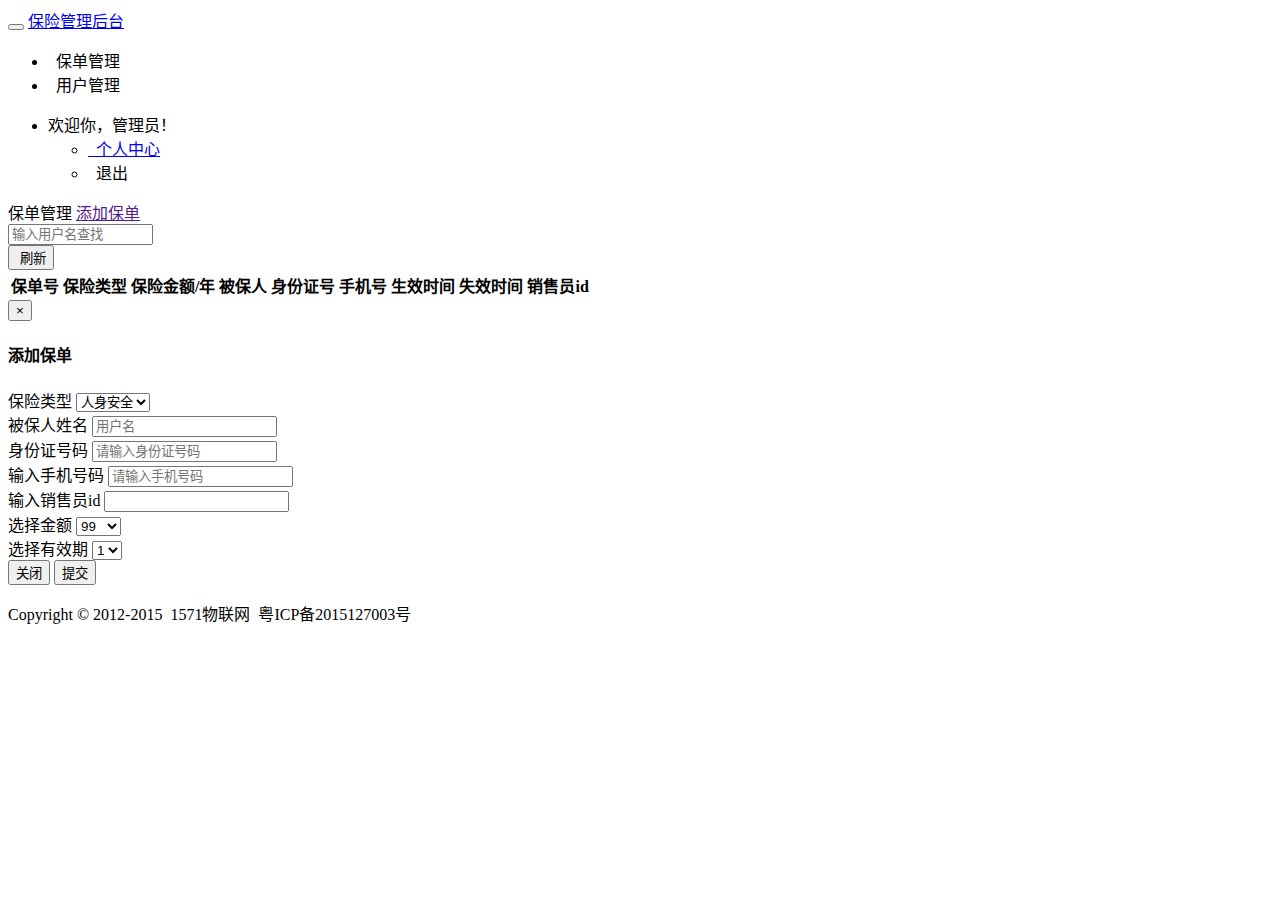
<file: target/classes/templates/policyroot.html>
<!DOCTYPE html>
<html lang="zh-CN" xmlns:th="http://www.thymeleaf.org">

<head>
    <meta charset="UTF-8"></meta>
    <meta http-equiv="X-UA-Compatible" content="IE=edge"></meta>
    <meta name="viewport" content="width=device-width, initial-scale=1 , user-scalable=no"></meta>
    <title>保单管理系统</title>
    <link rel="stylesheet" th:href="@{css/bootstrap.min.css}"></link>
    <link rel="stylesheet" th:href="@{css/bootstrap-maizi.css}"></link>
    <script th:src="@{js/jquery.min.js}"></script>
	<script th:src="@{js/bootstrap.min.js}"></script>
	<script th:src="@{js/utils.js}" type="text/javascript"></script>
</head>
<body>

<nav class="navbar navbar-default"  >
    <div class="container">
        
        <div class="navbar-header">
            <button class="navbar-toggle" data-toggle="collapse" data-target=".navbar-collapse">
                <span class="icon-bar"></span>
                <span class="icon-bar"></span>
                <span class="icon-bar"></span>
            </button>
            <a href="/" class="navbar-brand">保险管理后台</a>
        </div>
      
        <div class="navbar-collapse collapse">
            <ul class="nav navbar-nav">
              
                <li class="active"><a th:href="@{toPolicyRoot?(name=${name},id=${salerid})}">&nbsp;&nbsp;保单管理</a></li>
                <li><a th:href="@{home?(name=${name}, salerid=${salerid})}">&nbsp;&nbsp;用户管理</a></li>
               
            </ul>
            <ul class="nav navbar-nav navbar-right">
                <li class="dropdown">
                    <a id="dLabel" type="button" data-toggle="dropdown" aria-haspopup="true" aria-expanded="false">
                         <span  >欢迎你，管理员！</span>
                        <span class="caret"></span>
                    </a>
                    <ul class="dropdown-menu" aria-labelledby="dLabel">
                         <li><a href="/about">&nbsp;&nbsp;个人中心</a></li>   
                        <li><a th:href="@{loginout?(name=${name})}"> &nbsp;&nbsp;退出</a></li>
                    </ul>
                </li>
               
            </ul>
        </div>
        <!--导航-->

    </div>
</nav>
<!--导航-->

<div class="container">
    <div class="row"  >
        <div class="col-md-2">
            <div class="list-group">
                <a th:href="@{toPolicyRoot?(name=${name},id=${salerid})}" class="list-group-item active">保单管理</a>   
                <a href="" role="button"  class="list-group-item" data-toggle="modal" data-target="#myModal">添加保单</a>
            </div>
        </div>
        <div class="col-md-10">
            
           
            <div class="input-group">
				<input class="form" type="search" id="input-filter" size="15" placeholder="输入用户名查找" onkeyup="findpolicy()" ></input>	
				<div class="input-group-addon">
					<button onclick="reflash3()"  type="button">&nbsp;刷新</button>
				</div>
			</div>
			 <div style="overflow-x:scroll;">
	            <table class="table table-responsive table-border" style="min-width: 400px;">
	                <thead>
	                    <tr>
	                            <th scope="col" title="President Number">保单号</th>
				                <th scope="col">保险类型</th>
				                <th scope="col">保险金额/年</th>
				                <th scope="col">被保人</th>
				                <th scope="col">身份证号</th>
				                <th scope="col">手机号</th>   
				                <th scope="col">生效时间</th>
				                <th scope="col">失效时间</th>
				                <th scope="col">销售员id</th>
				                <th scope="col">  </th>
	                    </tr>
	                </thead>
	                <tbody id="idData" class="table-bordered">
	
	                </tbody>
	            </table>
	          </div>
            <div id="barcon" name="barcon">
				
			</div>
            
        </div>
        
        
        
        
        
        
        
        
        
        
    </div>
</div>

<!-- Modal -->
<div class="modal fade" id="myModal" tabindex="-1" role="dialog" aria-labelledby="myModalLabel">
    <div class="modal-dialog" role="document">
        <div class="modal-content">
            <div class="modal-header">
                <button type="button" class="close" data-dismiss="modal" aria-label="Close"><span aria-hidden="true">&times;</span></button>
                <h4 class="modal-title" id="myModalLabel">添加保单</h4>
            </div>
            <div class="modal-body">
                <form id="form">
                    <div class="form-group">
                      <label  for="addpolicyname">
                        	保险类型
                      </label>
                        <select name="policyname"  class="form-control">            
                          <option value="人身安全">
                          	 人身安全
                          </option>
                          <option>
                            	车险
                          </option>
                          <option>
                            	财产安全
                          </option>
                          <option>
                            	大病
                          </option>
                          <option>
                            	脱发险
                          </option>  
                        </select>
                    </div>
   	
                    <div class="form-group">
                        <label for="addname">被保人姓名</label>
                        <input type="text" maxlength="11" id="policyholder" name="policyholder" class="form-control" placeholder="用户名"></input>
                    </div>
                    <div class="form-group">
                        <label for="addpassword">身份证号码</label>
                        <input type="text" maxlength="18" name="policyholderid" class="form-control" placeholder="请输入身份证号码"></input>
                    </div>
                    <div class="form-group">
                        <label for="addpassword1">输入手机号码</label>
                        <input type="text" id="mask_phone" maxlength="11" name="phone" class="form-control" placeholder="请输入手机号码"></input>
                    </div>
                    <div class="form-group">
                         <label for="addsaler">输入销售员id</label>
                        <input type="text" id="saler" name="saler" maxlength="10"  class="form-control" th:value="${salerid}" ></input>
                    </div>
                    <div class="form-group">
                      <label  for="addpolicyname">
                        	选择金额
                      </label>
                        <select name="cost"  class="form-control">            
                          <option >
                          	 	99
                          </option>
                          <option>
                            	199
                          </option>
                          <option>
                            	399
                          </option>
                          <option>
                            	499
                          </option>
                          <option>
                            	599
                          </option>
   
                        </select>

                    </div>
                     <div class="form-group">
                      <label  for="addyear">
                        	选择有效期
                      </label>
                        <select name="year"  class="form-control">            
                          <option >
                          	 	1
                          </option>
                          <option>
                            	2
                          </option>
                          <option>
                            	3
                          </option>
                          <option>
                            	4
                          </option>
                        </select>
                    </div>
                </form>
            </div>
            <div class="modal-footer">
                <button type="button" class="btn btn-default" data-dismiss="modal">关闭</button>
                <button type="button" class="btn btn-primary" onclick="addpost2()">提交</button>
            </div>
        </div>
    </div>
</div>
<!--footer-->
<footer>
    <div class="container">
        <div class="row">
            <div class="col-md-12">
                <p>
                    Copyright&nbsp;©&nbsp;2012-2015&nbsp;&nbsp;1571物联网&nbsp;&nbsp;粤ICP备2015127003号
                </p>
            </div>
        </div>
    </div>
</footer>
<!--footer-->

<script>
		
	    $(document).ready(function() {
	    	
			$.ajax({
				url: "http://2015127.frp3.chuantou.org/root/policy"
			}).then(function(data) {
				console.log("success");
				console.log(typeof(data));
				var mydata = data;
				console.log(data.length);
				var i=0;
				for(var i in mydata)
					$("#idData").append("<tr><td>"+data[i].orderid+"</td><td>"+data[i].policyname+"</td><td>"+data[i].cost+"</td><td>"+data[i].policyholder+"</td><td>"+data[i].policyholderid+"</td><td>"
							+data[i].phone+"</td><td>"+parseDate(data[i].effecttime)+"</td><td>"+parseDate(data[i].failuretime)+"</td><td>"+data[i].saler+"</td>"+caozuohead+updatephone_btn+"</tr>");
					
			});
			setTimeout("goPage(1)","600");   

	    });

	    
	    function reflash3(){
	    	$.ajax({
				url: "http://2015127.frp3.chuantou.org/root/policy?salerid="+$("#saler").val()
			}).then(function(data) {
				console.log("success");
				console.log(typeof(data));
				var mydata = data;
				$("#idData").children().remove();
				console.log(data.length);
				var i=0;
				for(var i in mydata)
					$("#idData").append("<tr><td>"+data[i].orderid+"</td><td>"+data[i].policyname+"</td><td>"+data[i].cost+"</td><td>"+data[i].policyholder+"</td><td>"+data[i].policyholderid+"</td><td>"
							+data[i].phone+"</td><td>"+parseDate(data[i].effecttime)+"</td><td>"+parseDate(data[i].failuretime)+"</td><td>"+data[i].saler+"</td>"+caozuohead+updatephone_btn+"</tr>");
					
			});
			setTimeout("goPage(1)","600"); 
			
	    }


	</script>

</body>
</html>
</file>
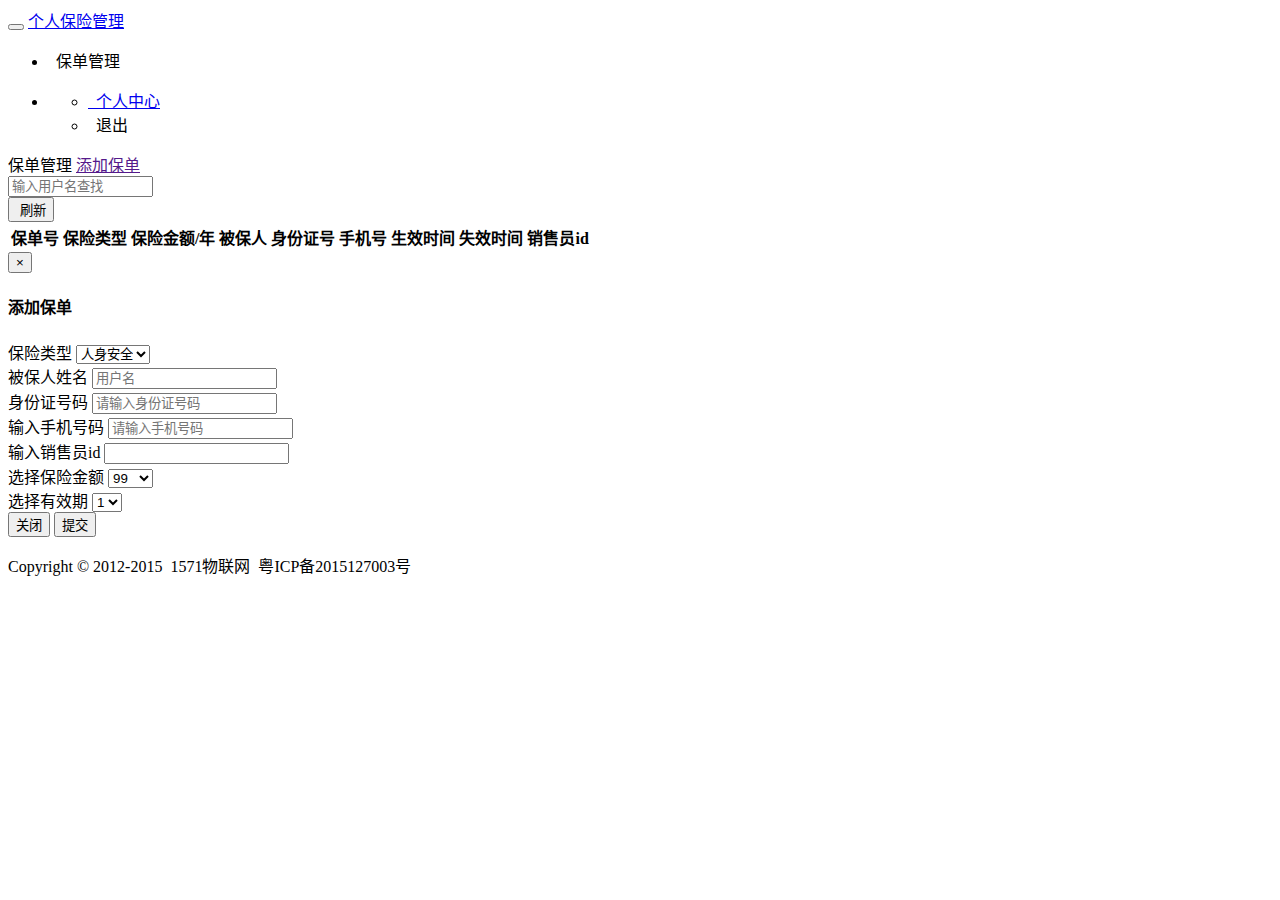
<file: target/classes/templates/policysaler.html>
<!DOCTYPE html>
<html lang="zh-CN" xmlns:th="http://www.thymeleaf.org">

<head>
    <meta charset="UTF-8"></meta>
    <meta http-equiv="X-UA-Compatible" content="IE=edge"></meta>
    <meta name="viewport" content="width=device-width, initial-scale=1 , user-scalable=no"></meta>
    <title>个人保单管理系统</title>
    <link rel="stylesheet" th:href="@{css/bootstrap.min.css}"></link>
    <link rel="stylesheet" th:href="@{css/bootstrap-maizi.css}"></link>
    <script th:src="@{js/jquery.min.js}"></script>
	<script th:src="@{js/bootstrap.min.js}"></script>
	<script th:src="@{js/utils.js}" type="text/javascript"></script>
</head>
<body>

<nav class="navbar navbar-default">
    <div class="container">
        
        <div class="navbar-header">
            <button class="navbar-toggle" data-toggle="collapse" data-target=".navbar-collapse">
                <span class="icon-bar"></span>
                <span class="icon-bar"></span>
                <span class="icon-bar"></span>
            </button>
            <a href="/" class="navbar-brand">个人保险管理</a>
        </div>
      
        <div class="navbar-collapse collapse">
            <ul class="nav navbar-nav">
              
                <li class="active"><a th:href="@{toPolicy?(salerid=${salerid})}"><span class="glyphicon glyphicon-user"></span>&nbsp;&nbsp;保单管理</a></li>
               
               
            </ul>
            <ul class="nav navbar-nav navbar-right">
                <li class="dropdown">
                    <a id="dLabel" type="button" data-toggle="dropdown" aria-haspopup="true" aria-expanded="false">
                        <span th:text="'Hello, ' + ${name} + '!'" ></span>                     <span class="caret"></span>
                    </a>
                    <ul class="dropdown-menu" aria-labelledby="dLabel">
                        <li><a href="/about">&nbsp;&nbsp;个人中心</a></li>
                       
                        <li><a th:href="@{loginout?(name=${name})}">&nbsp;&nbsp;退出</a></li>
                    </ul>
                </li>
                
            </ul>
        </div>
        <!--导航-->

    </div>
</nav>
<!--导航-->

<div class="container">
    <div class="row">
        <div class="col-md-2">
            <div class="list-group">
                <a th:href="@{toPolicy?(salerid=${salerid})}" class="list-group-item active">保单管理</a>
               
                <a href="" role="button"  class="list-group-item" data-toggle="modal" data-target="#myModal">添加保单</a>
            </div>
        </div>
        <div class="col-md-10">
            <!--<div class="page-header">
                <h1>保单管理</h1>
            </div>-->
           
            <div class="input-group">
				
				<input class="form" type="search" id="input-filter" size="15" placeholder="输入用户名查找" onkeyup="findpolicy()" ></input>
				<div class="input-group-addon">
					<button onclick="reflash2()"  type="button">&nbsp;刷新</button>
				</div>
			</div>
			<div style="overflow-x:scroll;">
            <table class="table table-responsive table-border " style="min-width: 400px;" >
                <thead>
                    <tr>
	                    <th scope="col" title="President Number">保单号</th>
		                <th scope="col">保险类型</th>
		                <th scope="col">保险金额/年</th>
		                <th scope="col">被保人</th>
		                <th scope="col">身份证号</th>
		                <th scope="col">手机号</th>       
		                <th scope="col">生效时间</th>
		                <th scope="col">失效时间</th>
		                 <th scope="col">销售员id</th>
                    </tr>
                </thead>
                <tbody id="idData" >
      
                </tbody>
            </table>
            </div>
            <div id="barcon" name="barcon">	
            </div>
            
        </div>    
    </div>
</div>

<!-- Modal -->
<div class="modal fade" id="myModal" tabindex="-1" role="dialog" aria-labelledby="myModalLabel">
    <div class="modal-dialog" role="document">
        <div class="modal-content">
            <div class="modal-header">
                <button type="button" class="close" data-dismiss="modal" aria-label="Close"><span aria-hidden="true">&times;</span></button>
                <h4 class="modal-title" id="myModalLabel">添加保单</h4>
            </div>   
            <div class="modal-body">
                <form id="form">
                  <div class="form-group">
                      <label  for="addpolicyname">
                        	保险类型
                      </label>
                        <select name="policyname"  class="form-control">            
                         <option value="人身安全">
                          	 人身安全
                          </option>
                          <option>
                            	养老保险
                          </option>
                          <option>
                            	财产安全
                          </option>
                          <option>
                            	医疗保险
                          </option>
                          <option>
                            	商业保险
                          </option> 
                        </select>
                    </div>    	
                    <div class="form-group">
                        <label for="addname">被保人姓名</label>
                        <input type="text" id="policyholder" name="policyholder" class="form-control" placeholder="用户名"></input>
                    </div>
                    <div class="form-group">
                        <label for="addpassword">身份证号码</label>
                        <input type="text" name="policyholderid" maxlength="18" class="form-control" placeholder="请输入身份证号码"></input>
                    </div>
                    <div class="form-group">
                        <label for="addpassword1">输入手机号码</label>
                        <input type="text" maxlength="11" id="phone" name="phone" class="form-control" placeholder="请输入手机号码"></input>
                    </div>
                     <div class="form-group">
                         <label for="addsaler">输入销售员id</label>
                        <input type="text" id="saler" maxlength="10" name="saler" class="form-control" th:value="${salerid}" ></input>
                    </div>
                   
                    <div class="form-group">
                      <label  for="addpolicyname">
                        	选择保险金额
                      </label>
                        <select name="cost"  class="form-control">            
                          <option >
                          	 	99
                          </option>
                          <option>
                            	199
                          </option>
                          <option>
                            	399
                          </option>
                          <option>
                            	499
                          </option>
                          <option>
                            	599
                          </option>
   
                        </select>

                    </div>
                    <div class="form-group">
                      <label  for="addyear">
                        	选择有效期
                      </label>
                        <select name="year"  class="form-control">            
                          <option >
                          	 	1
                          </option>
                          <option>
                            	2
                          </option>
                          <option>
                            	3
                          </option>
                          <option>
                            	4
                          </option>
                        </select>
                    </div>
                </form>
            </div>
            <div class="modal-footer">
                <button type="button" class="btn btn-default" data-dismiss="modal">关闭</button>
                <button type="button" class="btn btn-primary" onclick="addpostsaler()">提交</button>
            </div>
        </div>
    </div>
</div>
<!--footer-->
<footer>
    <div class="container">
        <div class="row">
            <div class="col-md-12">
                <p>
                    Copyright&nbsp;©&nbsp;2012-2015&nbsp;&nbsp;1571物联网&nbsp;&nbsp;粤ICP备2015127003号
                </p>
            </div>
        </div>
    </div>
</footer>
<!--footer-->

<script>
		
	    $(document).ready(function() {
	    	
			$.ajax({
				url: baseUrl+"saler/policy?salerid="+$("#saler").val()
			}).then(function(data) {
				console.log("success");
				console.log(typeof(data));
				var mydata = data;
				console.log(data.length);
				var i=0;
				for(var i in mydata)
					$("#idData").append("<tr><td>"+data[i].orderid+"</td><td>"+data[i].policyname+"</td><td>"+data[i].cost+"</td><td>"+data[i].policyholder+"</td><td>"+data[i].policyholderid+"</td><td>"
							+data[i].phone+"</td><td>"+parseDate(data[i].effecttime)+"</td><td>"+parseDate(data[i].failuretime)+"</td><td>"+data[i].saler+"</td>"+caozuohead+updatephone_btn+"</tr>");
					console.log(typeof(parseDate(data[i].failuretime)));
			});
			setTimeout("goPage(1)","600"); 
	    	
	       

	    });
	    function addpostsaler()
	    {	  
	     console.log($("#form").serialize()); 
	     $.ajax({  
	          type : "POST",
	    		xhrFields: {
	             withCredentials: true
	         },
	         crossDomain: true,
	          url : baseUrl+"addpolicy",
	    		data: $("#form").serialize(),

	    		dataType: "json",
	          success : function(data){ 
	    			
	    			console.log("success"); 
	    			console.log(data); 
	    			if(data==1){
	    				location.href="toPolicy?salerid="+$("#saler").val();
	    			}else if(data==0){
	    				document.getElementById("p1").innerHTML="失败";
	    			}
	          },  
	          error:function(){  
	    			console.log("error");
	              //location.href="erro.html"; 
	          }  
	     });   
	    }  
	    
	    function reflash2(){
	    	$.ajax({
				url: baseUrl+"saler/policy?salerid="+$("#saler").val()
			}).then(function(data) {
				console.log("success");
				console.log(typeof(data));
				var mydata = data;
				console.log(data.length);
				$("#idData").children().remove();
				var i=0;
				for(var i in mydata)
					$("#idData").append("<tr><td>"+data[i].orderid+"</td><td>"+data[i].policyname+"</td><td>"+data[i].cost+"</td><td>"+data[i].policyholder+"</td><td>"+data[i].policyholderid+"</td><td>"
							+data[i].phone+"</td><td>"+parseDate(data[i].effecttime)+"</td><td>"+parseDate(data[i].failuretime)+"</td><td>"+data[i].saler+"</td>"+caozuohead+updatephone_btn+"</tr>");
					console.log(typeof(parseDate(data[i].failuretime)));
			});
			setTimeout("goPage(1)","600"); 
			
	    }
	    

	</script>

</body>
</html>
</file>
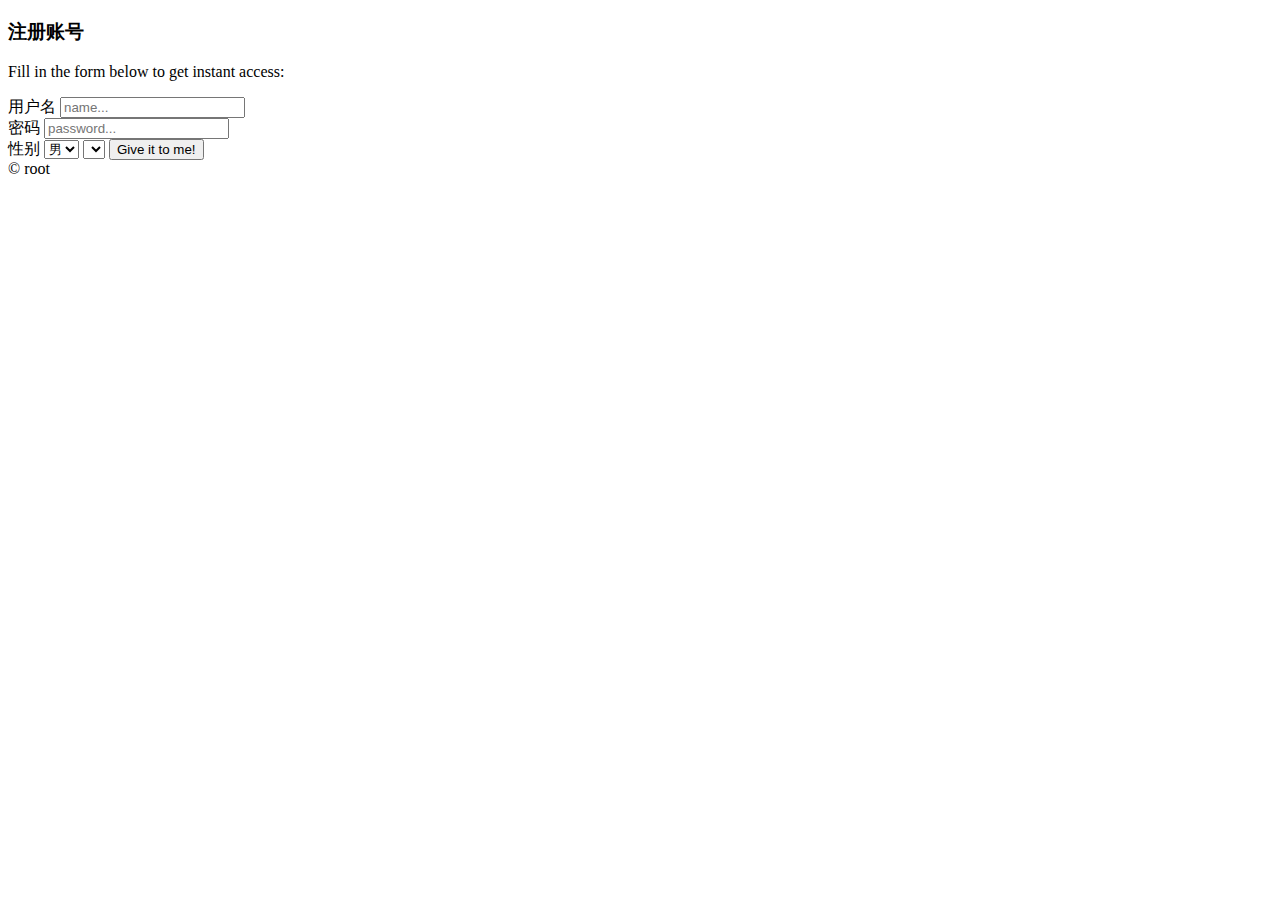
<file: target/classes/templates/register.html>
<!DOCTYPE html>
<html lang="en" xmlns:th="http://www.thymeleaf.org">
<head>
    <meta charset="utf-8"></meta>
    <meta name="viewport" content="width=device-width, initial-scale=1.0, maximum-scale=1.0"></meta>

    <title> 注册</title>
    <link th:href="@{css/bootstrap.min.css}" rel="stylesheet"></link>
    <link th:href="@{css/font-awesome.css?v=4.4.0}" rel="stylesheet" type="text/css"></link>
    <link th:href="@{css/animate.css}" rel="stylesheet" type="text/css"></link>
    <link th:href="@{css/registerstyle.css}" rel="stylesheet" type="text/css"></link>
    <link th:href="@{css/login.css}" rel="stylesheet" type="text/css" ></link>
    <!--[if lt IE 9]>
    <meta http-equiv="refresh" content="0;ie.html" />
    <![endif]-->
   <script th:src="@{js/jquery.min.js}" type="text/javascript"></script>
    <script th:src="@{js/bootstrap.min.js}" type="text/javascript"></script>
	
	<script th:src="@{js/register.js}" type="text/javascript"></script>
	<script th:src="@{js/utils.js}" type="text/javascript"></script>
</head>
<body >
	
        <div class="register">
         <div class="center-block">
              <div class="col-sm-5 form-box">

                        	<div class="form-top">
                        		<div class="form-top-left">
                        			<h3>注册账号</h3>
                            		<p>Fill in the form below to get instant access:</p>
                        		</div>
                        		<div class="form-top-right">
                        			<i class="fa fa-pencil"></i>
                        		</div>
                            </div>
                            <div class="form-bottom">
			                    <form role="form" action="" method="post" class="registration-form">
			                    	<div class="form-group">
			                    		<label class="sr-only" for="form-first-name">用户名</label>
			                        	<input type="text" name="form-first-name" placeholder="name..." class="form-first-name form-control" id="form-first-name"></input>
			                        </div>
			                        <div class="form-group">
			                        	<label class="sr-only" for="form-last-name">密码</label>
			                        	<input type="password" name="form-last-name" placeholder="password..." class="form-last-name form-control" id="form-last-name"></input>
			                        </div>
			                      	 <label  for="addpolicyname">性别</label>
				                     <select name="sex"  class="form-control">            
				                          <option >男</option>
				                          <option>女</option>		                         
				                      </select>
				                      <select name="age"  class="form-control" id="select1" onclick="setage()">            
  									  </select>
			                        <button type="submit" class="btn" onclick="addPOST()">Give it to me!</button>
			                    </form>
		                    </div>
                        </div>
                    </div>
                    
         </div>
        <div class="signup-footer">
            <div class="pull-left">
                &copy; root
            </div>
        </div>
   
	 <script>
	 jQuery(document).ready(function() {
			
		    /*
		        Fullscreen background
		    */    
		    $.backstretch("/img/backgrounds/1.jpg");
		    
		    $('#top-navbar-1').on('shown.bs.collapse', function(){
		    	$.backstretch("resize");
		    });
		    $('#top-navbar-1').on('hidden.bs.collapse', function(){
		    	$.backstretch("resize");
		    });
		    
		    /*
		        Form validation
		    */
		    $('.registration-form input[type="text"], .registration-form textarea').on('focus', function() {
		    	$(this).removeClass('input-error');
		    });
		    
		    $('.registration-form').on('submit', function(e) {
		    	
		    	$(this).find('input[type="text"], textarea').each(function(){
		    		if( $(this).val() == "" ) {
		    			e.preventDefault();
		    			$(this).addClass('input-error');
		    		}
		    		else {
		    			$(this).removeClass('input-error');
		    		}
		    	});
		    	
		    });
		    
		    
		});

	 </script>
   
</body>
</html>
</file>
<file: target/classes/static/css/style.css>
/*
 *
 *   H+ - 后台主题UI框架
 *   version 4.0
 *
*/

h1,
h2,
h3,
h4,
h5,
h6 {
    font-weight: 100;
}

h1 {
    font-size: 30px;
}

h2 {
    font-size: 24px;
}

h3 {
    font-size: 16px;
}

h4 {
    font-size: 14px;
}

h5 {
    font-size: 12px;
}

h6 {
    font-size: 10px;
}

h3,
h4,
h5 {
    margin-top: 5px;
    font-weight: 600;
}

a:focus {
    outline: none;
}

.nav > li > a {
    color: #869fb1;
    font-weight: 600;
    padding: 14px 20px 14px 25px;
}

.nav li>a {
    display: block;
    /*white-space: nowrap;*/
}

.nav.navbar-right > li > a {
    color: #999c9e;
}

.nav > li.active > a {
    color: #ffffff;
}

.navbar-default .nav > li > a:hover,
.navbar-default .nav > li > a:focus {
    background-color: #131e26;
    color: white;
}

.nav .open > a,
.nav .open > a:hover,
.nav .open > a:focus {
    background: #fff;
}

.nav > li > a i {
    margin-right: 6px;
}

.navbar {
    border: 0;
}

.navbar-default {
    background-color: transparent;
    border-color: #2f4050;
    position: relative;
}

.navbar-top-links li {
    display: inline-block;
}

.navbar-top-links li:last-child {
    margin-right: 30px;
}

body.body-small .navbar-top-links li:last-child {
    margin-right: 10px;
}

.navbar-top-links li a {
    padding: 15px 10px;
    min-height: 50px;
}

.dropdown-menu {
    border: medium none;
    display: none;
    float: left;
    font-size: 12px;
    left: 0;
    list-style: none outside none;
    padding: 0;
    position: absolute;
    text-shadow: none;
    top: 100%;
    z-index: 1000;
    border-radius: 0;
    box-shadow: 0 0 3px rgba(86, 96, 117, 0.3);
}

.dropdown-menu > li > a {
    border-radius: 3px;
    color: inherit;
    line-height: 25px;
    margin: 4px;
    text-align: left;
    font-weight: normal;
}

.dropdown-menu > li > a.font-bold {
    font-weight: 600;
}

.navbar-top-links .dropdown-menu li {
    display: block;
}

.navbar-top-links .dropdown-menu li:last-child {
    margin-right: 0;
}

.navbar-top-links .dropdown-menu li a {
    padding: 3px 20px;
    min-height: 0;
}

.navbar-top-links .dropdown-menu li a div {
    white-space: normal;
}

.navbar-top-links .dropdown-messages,
.navbar-top-links .dropdown-tasks,
.navbar-top-links .dropdown-alerts {
    width: 310px;
    min-width: 0;
}

.navbar-top-links .dropdown-messages {
    margin-left: 5px;
}

.navbar-top-links .dropdown-tasks {
    margin-left: -59px;
}

.navbar-top-links .dropdown-alerts {
    margin-left: -123px;
}

.navbar-top-links .dropdown-user {
    right: 0;
    left: auto;
}

.dropdown-messages,
.dropdown-alerts {
    padding: 10px 10px 10px 10px;
}

.dropdown-messages li a,
.dropdown-alerts li a {
    font-size: 12px;
}

.dropdown-messages li em,
.dropdown-alerts li em {
    font-size: 10px;
}

.nav.navbar-top-links .dropdown-alerts a {
    font-size: 12px;
}

.nav-header {
    padding: 8px 25px;
    background: #1c2b36;
}

.pace-done .nav-header {
    -webkit-transition: all 0.5s;
    transition: all 0.5s;
}

.nav > li.active {
    border-left: 4px solid #19a9d5;
    background: #131e26;
}

.nav.nav-second-level > li.active {
    border: none;
}

.nav.nav-second-level.collapse[style] {
    height: auto !important;
}

.nav-header a {
    color: #DFE4ED;
}

.nav-header .text-muted {
    color: #8095a8;
}

.minimalize-styl-2 {
    padding: 4px 12px;
    margin: 14px 5px 5px 20px;
    font-size: 14px;
    float: left;
}

.navbar-form-custom {
    float: left;
    height: 50px;
    padding: 0;
    width: 200px;
    display: inline-table;
}

.navbar-form-custom .form-group {
    margin-bottom: 0;
}

.nav.navbar-top-links a {
    font-size: 14px;
}

.navbar-form-custom .form-control {
    background: none repeat scroll 0 0 rgba(0, 0, 0, 0);
    border: medium none;
    font-size: 14px;
    margin-top: 10px;
    z-index: 2000;
}

.navbar-form-custom .form-control:focus{
    border-bottom: 1px solid #f1f1f1;
}

.count-info .label {
    line-height: 12px;
    padding: 1px 5px;
    position: absolute;
    right: 0px;
    top: 12px;
}

.arrow {
    float: right;
    margin-top: 2px;
}

.fa.arrow:before {
    content: "\f104";
}

.active > a > .fa.arrow:before {
    content: "\f107";
}

.nav-second-level li,
.nav-third-level li {
    border-bottom: none !important;
}

.nav-second-level li a {
    padding: 7px 15px 7px 10px;
    padding-left: 52px;
}

.nav-third-level li a {
    padding-left: 62px;
}

.nav-second-level li:last-child {
    margin-bottom: 10px;
}

body:not(.fixed-sidebar):not(.canvas-menu).mini-navbar .nav li:hover > .nav-second-level,
.mini-navbar .nav li:focus > .nav-second-level {
    display: block;
    border-radius: 0 2px 2px 0;
    min-width: 140px;
    height: auto;
}

body.mini-navbar .navbar-default .nav > li > .nav-second-level li a {
    font-size: 12px;
    border-radius: 0 2px 2px 0;
}

.fixed-nav .slimScrollDiv #side-menu {
    padding-bottom: 60px;
    position: relative;
}

.slimScrollDiv >* {
    overflow: hidden;
}

.mini-navbar .nav-second-level li a {
    padding: 10px 10px 10px 15px;
}

.canvas-menu.mini-navbar .nav-second-level {
    background: #293846;
}

.mini-navbar li.active .nav-second-level {
    left: 65px;
}

.navbar-default .special_link a {
    background: #23b7e5;
    color: white;
}

.navbar-default .special_link a:hover {
    background: #17987e !important;
    color: white;
}

.navbar-default .special_link a span.label {
    background: #fff;
    color: #23b7e5;
}

.navbar-default .landing_link a {
    background: #1cc09f;
    color: white;
}

.navbar-default .landing_link a:hover {
    background: #23b7e5 !important;
    color: white;
}

.navbar-default .landing_link a span.label {
    background: #fff;
    color: #1cc09f;
}

.logo-element {
    text-align: center;
    font-size: 18px;
    font-weight: 600;
    color: white;
    display: none;
    padding: 18px 0;
}

.pace-done .navbar-static-side,
.pace-done .nav-header,
.pace-done li.active,
.pace-done #page-wrapper,
.pace-done .footer {
    -webkit-transition: all 0.5s;
    transition: all 0.5s;
}

.navbar-fixed-top {
    background: #fff;
    -webkit-transition-duration: 0.5s;
    transition-duration: 0.5s;
    z-index: 2030;
}

.navbar-fixed-top,
.navbar-static-top {
    background: #fff;
    box-shadow: 0 2px 2px rgba(0, 0, 0, 0.05), 0 1px 0 rgba(0, 0, 0, 0.05);
}

.fixed-nav #wrapper {
    padding-top: 60px;
    box-sizing: border-box;
}

.fixed-nav .minimalize-styl-2 {
    margin: 14px 5px 5px 15px;
}

.body-small .navbar-fixed-top {
    margin-left: 0px;
}

body.mini-navbar .navbar-static-side {
    width: 70px;
}

body.mini-navbar .profile-element,
body.mini-navbar .nav-label,
body.mini-navbar .navbar-default .nav li a span {
    display: none;
}

body.canvas-menu .profile-element {
    display: block;
}

body:not(.fixed-sidebar):not(.canvas-menu).mini-navbar .nav-second-level {
    display: none;
}

body.mini-navbar .navbar-default .nav > li > a {
    font-size: 16px;
}

body.mini-navbar .logo-element {
    display: block;
}

body.canvas-menu .logo-element {
    display: none;
}

body.mini-navbar .nav-header {
    padding: 0;
    background-color: #23b7e5;
}

body.canvas-menu .nav-header {
    padding: 33px 25px;
}

body.mini-navbar #page-wrapper {
    margin: 0 0 0 70px;
}

body.canvas-menu.mini-navbar #page-wrapper,
body.canvas-menu.mini-navbar .footer {
    margin: 0 0 0 0;
}

body.fixed-sidebar .navbar-static-side,
body.canvas-menu .navbar-static-side {
    position: fixed;
    width: 220px;
    z-index: 2001;
    height: 100%;
}

body.fixed-sidebar.mini-navbar .navbar-static-side {
    width: 70px;
}

body.fixed-sidebar.mini-navbar #page-wrapper {
    margin: 0 0 0 70px;
}

body.body-small.fixed-sidebar.mini-navbar #page-wrapper {
    margin: 0 0 0 70px;
}

body.body-small.fixed-sidebar.mini-navbar .navbar-static-side {
    width: 70px;
}

.fixed-sidebar.mini-navbar .nav li> .nav-second-level {
    display: none;
}

.fixed-sidebar.mini-navbar .nav li.active {
    border-left-width: 0;
}

.fixed-sidebar.mini-navbar .nav li:hover > .nav-second-level,
.canvas-menu.mini-navbar .nav li:hover > .nav-second-level {
    position: absolute;
    left: 70px;
    top: 0px;
    background-color: #2f4050;
    padding: 10px 10px 0 10px;
    font-size: 12px;
    display: block;
    min-width: 140px;
    border-radius: 2px;
}

body.fixed-sidebar.mini-navbar .navbar-default .nav > li > .nav-second-level li a {
    font-size: 12px;
    border-radius: 3px;
}

body.canvas-menu.mini-navbar .navbar-default .nav > li > .nav-second-level li a {
    font-size: 13px;
    border-radius: 3px;
}

.fixed-sidebar.mini-navbar .nav-second-level li a,
.canvas-menu.mini-navbar .nav-second-level li a {
    padding: 10px 10px 10px 15px;
}

.fixed-sidebar.mini-navbar .nav-second-level,
.canvas-menu.mini-navbar .nav-second-level {
    position: relative;
    padding: 0;
    font-size: 13px;
}

.fixed-sidebar.mini-navbar li.active .nav-second-level,
.canvas-menu.mini-navbar li.active .nav-second-level {
    left: 0px;
}

body.canvas-menu nav.navbar-static-side {
    z-index: 2001;
    background: #2f4050;
    height: 100%;
    position: fixed;
    display: none;
}

body.canvas-menu.mini-navbar nav.navbar-static-side {
    display: block;
    width: 70px;
}

.top-navigation #page-wrapper {
    margin-left: 0;
}

.top-navigation .navbar-nav .dropdown-menu > .active > a {
    background: white;
    color: #23b7e5;
    font-weight: bold;
}

.white-bg .navbar-fixed-top,
.white-bg .navbar-static-top {
    background: #fff;
}

.top-navigation .navbar {
    margin-bottom: 0;
}

.top-navigation .nav > li > a {
    padding: 15px 20px;
    color: #676a6c;
}

.top-navigation .nav > li a:hover,
.top-navigation .nav > li a:focus {
    background: #fff;
    color: #23b7e5;
}

.top-navigation .nav > li.active {
    background: #fff;
    border: none;
}

.top-navigation .nav > li.active > a {
    color: #23b7e5;
}

.top-navigation .navbar-right {
    padding-right: 10px;
}

.top-navigation .navbar-nav .dropdown-menu {
    box-shadow: none;
    border: 1px solid #e7eaec;
}

.top-navigation .dropdown-menu > li > a {
    margin: 0;
    padding: 7px 20px;
}

.navbar .dropdown-menu {
    margin-top: 0px;
}

.top-navigation .navbar-brand {
    background: #23b7e5;
    color: #fff;
    padding: 15px 25px;
}

.top-navigation .navbar-top-links li:last-child {
    margin-right: 0;
}

.top-navigation.mini-navbar #page-wrapper,
.top-navigation.body-small.fixed-sidebar.mini-navbar #page-wrapper,
.mini-navbar .top-navigation #page-wrapper,
.body-small.fixed-sidebar.mini-navbar .top-navigation #page-wrapper,
.canvas-menu #page-wrapper {
    margin: 0;
}

.top-navigation.fixed-nav #wrapper,
.fixed-nav #wrapper.top-navigation {
    margin-top: 50px;
}

.top-navigation .footer.fixed {
    margin-left: 0 !important;
}

.top-navigation .wrapper.wrapper-content {
    padding: 40px;
}

.top-navigation.body-small .wrapper.wrapper-content,
.body-small .top-navigation .wrapper.wrapper-content {
    padding: 40px 0px 40px 0px;
}

.navbar-toggle {
    background-color: #23b7e5;
    color: #fff;
    padding: 6px 12px;
    font-size: 14px;
}

.top-navigation .navbar-nav .open .dropdown-menu > li > a,
.top-navigation .navbar-nav .open .dropdown-menu .dropdown-header {
    padding: 10px 15px 10px 20px;
}

@media (max-width: 768px) {
    .top-navigation .navbar-header {
        display: block;
        float: none;
    }
}

.menu-visible-lg,
.menu-visible-md {
    display: none !important;
}

@media (min-width: 1200px) {
    .menu-visible-lg {
        display: block !important;
    }
}

@media (min-width: 992px) {
    .menu-visible-md {
        display: block !important;
    }
}

@media (max-width: 767px) {
    .menu-visible-md {
        display: block !important;
    }
    .menu-visible-lg {
        display: block !important;
    }
}

.btn {
    border-radius: 3px;
}

.btn:focus{
    outline: none!important;
}


.float-e-margins .btn {
    margin-bottom: 5px;
}

.btn-w-m {
    min-width: 120px;
}

.btn-primary.btn-outline {
    color: #58666e !important;
}

.btn-success.btn-outline {
    color: #58666e !important;
}

.btn-info.btn-outline {
    color: #58666e !important;
}

.btn-warning.btn-outline {
    color: #58666e !important;
}

.btn-danger.btn-outline {
    color: #58666e !important;
}

.btn-primary.btn-outline:hover,
.btn-success.btn-outline:hover,
.btn-info.btn-outline:hover,
.btn-warning.btn-outline:hover,
.btn-danger.btn-outline:hover {
    color: #fff;
}

.btn-primary {
    color: #ffffff !important;
  background-color: #7266ba;
  border-color: #7266ba;
}

.btn-primary:hover,
.btn-primary:focus,
.btn-primary:active,
.btn-primary.active,
.open .dropdown-toggle.btn-primary {
  color: #ffffff !important;
  background-color: #6254b2;
  border-color: #5a4daa;
}

.btn-primary:active,
.btn-primary.active,
.open .dropdown-toggle.btn-primary {
  background-image: none;
}

.btn-primary.disabled,
.btn-primary.disabled:hover,
.btn-primary.disabled:focus,
.btn-primary.disabled:active,
.btn-primary.disabled.active,
.btn-primary[disabled],
.btn-primary[disabled]:hover,
.btn-primary[disabled]:focus,
.btn-primary[disabled]:active,
.btn-primary.active[disabled],
fieldset[disabled] .btn-primary,
fieldset[disabled] .btn-primary:hover,
fieldset[disabled] .btn-primary:focus,
fieldset[disabled] .btn-primary:active,
fieldset[disabled] .btn-primary.active {
    background-color: #7266ba;
  border-color: #7266ba;
}

.btn-success {
  color: #ffffff !important;
  background-color: #27c24c;
  border-color: #27c24c;
}

.btn-success:hover,
.btn-success:focus,
.btn-success:active,
.btn-success.active,
.open .dropdown-toggle.btn-success {
  color: #ffffff !important;
  background-color: #23ad44;
  border-color: #20a03f;
}

.btn-success:active,
.btn-success.active,
.open .dropdown-toggle.btn-success {
  background-image: none;
}

.btn-success.disabled,
.btn-success.disabled:hover,
.btn-success.disabled:focus,
.btn-success.disabled:active,
.btn-success.disabled.active,
.btn-success[disabled],
.btn-success[disabled]:hover,
.btn-success[disabled]:focus,
.btn-success[disabled]:active,
.btn-success.active[disabled],
fieldset[disabled] .btn-success,
fieldset[disabled] .btn-success:hover,
fieldset[disabled] .btn-success:focus,
fieldset[disabled] .btn-success:active,
fieldset[disabled] .btn-success.active {
  background-color: #27c24c;
  border-color: #27c24c;
}

.btn-info {
  color: #ffffff !important;
  background-color: #23b7e5;
  border-color: #23b7e5;
}

.btn-info:hover,
.btn-info:focus,
.btn-info:active,
.btn-info.active,
.open .dropdown-toggle.btn-info {
  color: #ffffff !important;
  background-color: #19a9d5;
  border-color: #189ec8;
}

.btn-info:active,
.btn-info.active,
.open .dropdown-toggle.btn-info {
  background-image: none;
}

.btn-info.disabled,
.btn-info[disabled],
fieldset[disabled] .btn-info,
.btn-info.disabled:hover,
.btn-info[disabled]:hover,
fieldset[disabled] .btn-info:hover,
.btn-info.disabled:focus,
.btn-info[disabled]:focus,
fieldset[disabled] .btn-info:focus,
.btn-info.disabled:active,
.btn-info[disabled]:active,
fieldset[disabled] .btn-info:active,
.btn-info.disabled.active,
.btn-info[disabled].active,
fieldset[disabled] .btn-info.active {
  background-color: #23b7e5;
  border-color: #23b7e5;
}

.btn-default {
    color: #58666e !important;
    background-color: #fcfdfd;
    background-color: #fff;
    border-color: #dee5e7;
    border-bottom-color: #d8e1e3;
    -webkit-box-shadow: 0 1px 1px rgba(90, 90, 90, 0.1);
    box-shadow: 0 1px 1px rgba(90, 90, 90, 0.1);
}

.btn-default:hover,
.btn-default:focus,
.btn-default:active,
.btn-default.active,
.open .dropdown-toggle.btn-default {
    color: #58666e !important;
    background-color: #edf1f2;
    border-color: #c7d3d6;
}

.btn-default:active,
.btn-default.active,
.open .dropdown-toggle.btn-default {
    background-image: none;
}

.btn-default.disabled,
.btn-default.disabled:hover,
.btn-default.disabled:focus,
.btn-default.disabled:active,
.btn-default.disabled.active,
.btn-default[disabled],
.btn-default[disabled]:hover,
.btn-default[disabled]:focus,
.btn-default[disabled]:active,
.btn-default.active[disabled],
fieldset[disabled] .btn-default,
fieldset[disabled] .btn-default:hover,
fieldset[disabled] .btn-default:focus,
fieldset[disabled] .btn-default:active,
fieldset[disabled] .btn-default.active {
    background-color: #fcfdfd;
    border-color: #dee5e7;
}

.btn-warning {
  color: #ffffff !important;
  background-color: #fad733;
  border-color: #fad733;
}

.btn-warning:hover,
.btn-warning:focus,
.btn-warning:active,
.btn-warning.active,
.open .dropdown-toggle.btn-warning {
  color: #ffffff !important;
  background-color: #f9d21a;
  border-color: #f9cf0b;
}

.btn-warning:active,
.btn-warning.active,
.open .dropdown-toggle.btn-warning {
  background-image: none;
}

.btn-warning.disabled,
.btn-warning[disabled],
fieldset[disabled] .btn-warning,
.btn-warning.disabled:hover,
.btn-warning[disabled]:hover,
fieldset[disabled] .btn-warning:hover,
.btn-warning.disabled:focus,
.btn-warning[disabled]:focus,
fieldset[disabled] .btn-warning:focus,
.btn-warning.disabled:active,
.btn-warning[disabled]:active,
fieldset[disabled] .btn-warning:active,
.btn-warning.disabled.active,
.btn-warning[disabled].active,
fieldset[disabled] .btn-warning.active {
  background-color: #fad733;
  border-color: #fad733;
}

.btn-danger {
  color: #ffffff !important;
  background-color: #f05050;
  border-color: #f05050;
}

.btn-danger:hover,
.btn-danger:focus,
.btn-danger:active,
.btn-danger.active,
.open .dropdown-toggle.btn-danger {
  color: #ffffff !important;
  background-color: #ee3939;
  border-color: #ed2a2a;
}

.btn-danger:active,
.btn-danger.active,
.open .dropdown-toggle.btn-danger {
  background-image: none;
}

.btn-danger.disabled,
.btn-danger[disabled],
fieldset[disabled] .btn-danger,
.btn-danger.disabled:hover,
.btn-danger[disabled]:hover,
fieldset[disabled] .btn-danger:hover,
.btn-danger.disabled:focus,
.btn-danger[disabled]:focus,
fieldset[disabled] .btn-danger:focus,
.btn-danger.disabled:active,
.btn-danger[disabled]:active,
fieldset[disabled] .btn-danger:active,
.btn-danger.disabled.active,
.btn-danger[disabled].active,
fieldset[disabled] .btn-danger.active {
  background-color: #f05050;
  border-color: #f05050;
}

.btn-link {
    color: inherit;
}

.btn-link:hover,
.btn-link:focus,
.btn-link:active,
.btn-link.active,
.open .dropdown-toggle.btn-link {
    color: #23b7e5;
    text-decoration: none;
}

.btn-link:active,
.btn-link.active,
.open .dropdown-toggle.btn-link {
    background-image: none;
}

.btn-link.disabled,
.btn-link.disabled:hover,
.btn-link.disabled:focus,
.btn-link.disabled:active,
.btn-link.disabled.active,
.btn-link[disabled],
.btn-link[disabled]:hover,
.btn-link[disabled]:focus,
.btn-link[disabled]:active,
.btn-link.active[disabled],
fieldset[disabled] .btn-link,
fieldset[disabled] .btn-link:hover,
fieldset[disabled] .btn-link:focus,
fieldset[disabled] .btn-link:active,
fieldset[disabled] .btn-link.active {
    color: #cacaca;
}

.btn-white {
    color: inherit;
    background: white;
    border: 1px solid #e7eaec;
}

.btn-white:hover,
.btn-white:focus,
.btn-white:active,
.btn-white.active,
.open .dropdown-toggle.btn-white {
    color: inherit;
    border: 1px solid #d2d2d2;
}

.btn-white:active,
.btn-white.active {
    box-shadow: 0 2px 5px rgba(0, 0, 0, 0.15) inset;
}

.btn-white:active,
.btn-white.active,
.open .dropdown-toggle.btn-white {
    background-image: none;
}

.btn-white.disabled,
.btn-white.disabled:hover,
.btn-white.disabled:focus,
.btn-white.disabled:active,
.btn-white.disabled.active,
.btn-white[disabled],
.btn-white[disabled]:hover,
.btn-white[disabled]:focus,
.btn-white[disabled]:active,
.btn-white.active[disabled],
fieldset[disabled] .btn-white,
fieldset[disabled] .btn-white:hover,
fieldset[disabled] .btn-white:focus,
fieldset[disabled] .btn-white:active,
fieldset[disabled] .btn-white.active {
    color: #cacaca;
}

.form-control,
.form-control:focus,
.has-error .form-control:focus,
.has-success .form-control:focus,
.has-warning .form-control:focus,
.navbar-collapse,
.navbar-form,
.navbar-form-custom .form-control:focus,
.navbar-form-custom .form-control:hover,
.open .btn.dropdown-toggle,
.panel,
.popover,
.progress,
.progress-bar {
    box-shadow: none;
}

.btn-outline {
    color: inherit;
    background-color: transparent;
    -webkit-transition: all .5s;
    transition: all .5s;
}

.btn-rounded {
    border-radius: 50px;
}

.btn-large-dim {
    width: 90px;
    height: 90px;
    font-size: 42px;
}

button.dim {
    display: inline-block;
    color: #fff;
    text-decoration: none;
    text-transform: uppercase;
    text-align: center;
    padding-top: 6px;
    margin-right: 10px;
    position: relative;
    cursor: pointer;
    border-radius: 5px;
    font-weight: 600;
    margin-bottom: 20px !important;
}

button.dim:active {
    top: 3px;
}

button.btn-primary.dim {
    box-shadow: inset 0px 0px 0px #16987e, 0px 5px 0px 0px #16987e, 0px 10px 5px #999999;
}

button.btn-primary.dim:active {
    box-shadow: inset 0px 0px 0px #16987e, 0px 2px 0px 0px #16987e, 0px 5px 3px #999999;
}

button.btn-default.dim {
    box-shadow: inset 0px 0px 0px #b3b3b3, 0px 5px 0px 0px #b3b3b3, 0px 10px 5px #999999;
}

button.btn-default.dim:active {
    box-shadow: inset 0px 0px 0px #b3b3b3, 0px 2px 0px 0px #b3b3b3, 0px 5px 3px #999999;
}

button.btn-warning.dim {
    box-shadow: inset 0px 0px 0px #f79d3c, 0px 5px 0px 0px #f79d3c, 0px 10px 5px #999999;
}

button.btn-warning.dim:active {
    box-shadow: inset 0px 0px 0px #f79d3c, 0px 2px 0px 0px #f79d3c, 0px 5px 3px #999999;
}

button.btn-info.dim {
    box-shadow: inset 0px 0px 0px #1eacae, 0px 5px 0px 0px #1eacae, 0px 10px 5px #999999;
}

button.btn-info.dim:active {
    box-shadow: inset 0px 0px 0px #1eacae, 0px 2px 0px 0px #1eacae, 0px 5px 3px #999999;
}

button.btn-success.dim {
    box-shadow: inset 0px 0px 0px #1872ab, 0px 5px 0px 0px #1872ab, 0px 10px 5px #999999;
}

button.btn-success.dim:active {
    box-shadow: inset 0px 0px 0px #1872ab, 0px 2px 0px 0px #1872ab, 0px 5px 3px #999999;
}

button.btn-danger.dim {
    box-shadow: inset 0px 0px 0px #ea394c, 0px 5px 0px 0px #ea394c, 0px 10px 5px #999999;
}

button.btn-danger.dim:active {
    box-shadow: inset 0px 0px 0px #ea394c, 0px 2px 0px 0px #ea394c, 0px 5px 3px #999999;
}

button.dim:before {
    font-size: 50px;
    line-height: 1em;
    font-weight: normal;
    color: #fff;
    display: block;
    padding-top: 10px;
}

button.dim:active:before {
    top: 7px;
    font-size: 50px;
}

.label {
    background-color: #d1dade;
    color: #5e5e5e;
    font-size: 10px;
    font-weight: 600;
    padding: 3px 8px;
    text-shadow: none;
}

.badge {
    background-color: #d1dade;
    color: #5e5e5e;
    font-size: 11px;
    font-weight: 600;
    padding-bottom: 4px;
    padding-left: 6px;
    padding-right: 6px;
    text-shadow: none;
}

.label-primary,
.badge-primary {
    background-color: #23b7e5;
    color: #FFFFFF;
}

.label-success,
.badge-success {
    background-color: #1c84c6;
    color: #FFFFFF;
}

.label-warning,
.badge-warning {
    background-color: #f8ac59;
    color: #FFFFFF;
}

.label-warning-light,
.badge-warning-light {
    background-color: #f8ac59;
    color: #ffffff;
}

.label-danger,
.badge-danger {
    background-color: #ed5565;
    color: #FFFFFF;
}

.label-info,
.badge-info {
    background-color: #23c6c8;
    color: #FFFFFF;
}

.label-inverse,
.badge-inverse {
    background-color: #262626;
    color: #FFFFFF;
}

.label-white,
.badge-white {
    background-color: #FFFFFF;
    color: #5E5E5E;
}

.label-white,
.badge-disable {
    background-color: #2A2E36;
    color: #8B91A0;
}


/* TOOGLE SWICH */

.onoffswitch {
    position: relative;
    width: 64px;
    -webkit-user-select: none;
    -moz-user-select: none;
    -ms-user-select: none;
}

.onoffswitch-checkbox {
    display: none;
}

.onoffswitch-label {
    display: block;
    overflow: hidden;
    cursor: pointer;
    border: 2px solid #23b7e5;
    border-radius: 2px;
}

.onoffswitch-inner {
    width: 200%;
    margin-left: -100%;
    -webkit-transition: margin 0.3s ease-in 0s;
    transition: margin 0.3s ease-in 0s;
}

.onoffswitch-inner:before,
.onoffswitch-inner:after {
    float: left;
    width: 50%;
    height: 20px;
    padding: 0;
    line-height: 20px;
    font-size: 12px;
    color: white;
    font-family: Trebuchet, Arial, sans-serif;
    font-weight: bold;
    box-sizing: border-box;
}

.onoffswitch-inner:before {
    content: "ON";
    padding-left: 10px;
    background-color: #23b7e5;
    color: #FFFFFF;
}

.onoffswitch-inner:after {
    content: "OFF";
    padding-right: 10px;
    background-color: #FFFFFF;
    color: #999999;
    text-align: right;
}

.onoffswitch-switch {
    width: 20px;
    margin: 0px;
    background: #FFFFFF;
    border: 2px solid #23b7e5;
    border-radius: 2px;
    position: absolute;
    top: 0;
    bottom: 0;
    right: 44px;
    -webkit-transition: all 0.3s ease-in 0s;
    transition: all 0.3s ease-in 0s;
}

.onoffswitch-checkbox:checked + .onoffswitch-label .onoffswitch-inner {
    margin-left: 0;
}

.onoffswitch-checkbox:checked + .onoffswitch-label .onoffswitch-switch {
    right: 0px;
}


/* CHOSEN PLUGIN */

.chosen-container-single .chosen-single {
    background: #ffffff;
    box-shadow: none;
    -moz-box-sizing: border-box;
    background-color: #FFFFFF;
    border: 1px solid #CBD5DD;
    border-radius: 2px;
    cursor: text;
    height: auto !important;
    margin: 0;
    min-height: 30px;
    overflow: hidden;
    padding: 4px 12px;
    position: relative;
    width: 100%;
}

.chosen-container-multi .chosen-choices li.search-choice {
    background: #f1f1f1;
    border: 1px solid #ededed;
    border-radius: 2px;
    box-shadow: none;
    color: #333333;
    cursor: default;
    line-height: 13px;
    margin: 3px 0 3px 5px;
    padding: 3px 20px 3px 5px;
    position: relative;
}


/* PAGINATIN */

.pagination > .active > a,
.pagination > .active > span,
.pagination > .active > a:hover,
.pagination > .active > span:hover,
.pagination > .active > a:focus,
.pagination > .active > span:focus {
    background-color: #f4f4f4;
    border-color: #DDDDDD;
    color: inherit;
    cursor: default;
    z-index: 2;
}

.pagination > li > a,
.pagination > li > span {
    background-color: #FFFFFF;
    border: 1px solid #DDDDDD;
    color: inherit;
    float: left;
    line-height: 1.42857;
    margin-left: -1px;
    padding: 4px 10px;
    position: relative;
    text-decoration: none;
}


/* TOOLTIPS */

.tooltip-inner {
    background-color: #2F4050;
}

.tooltip.top .tooltip-arrow {
    border-top-color: #2F4050;
}

.tooltip.right .tooltip-arrow {
    border-right-color: #2F4050;
}

.tooltip.bottom .tooltip-arrow {
    border-bottom-color: #2F4050;
}

.tooltip.left .tooltip-arrow {
    border-left-color: #2F4050;
}


/* EASY PIE CHART*/

.easypiechart {
    position: relative;
    text-align: center;
}

.easypiechart .h2 {
    margin-left: 10px;
    margin-top: 10px;
    display: inline-block;
}

.easypiechart canvas {
    top: 0;
    left: 0;
}

.easypiechart .easypie-text {
    line-height: 1;
    position: absolute;
    top: 33px;
    width: 100%;
    z-index: 1;
}

.easypiechart img {
    margin-top: -4px;
}

.jqstooltip {
    box-sizing: content-box;
}


/* FULLCALENDAR */

.fc-state-default {
    background-color: #ffffff;
    background-image: none;
    background-repeat: repeat-x;
    box-shadow: none;
    color: #333333;
    text-shadow: none;
}

.fc-state-default {
    border: 1px solid;
}

.fc-button {
    color: inherit;
    border: 1px solid #e7eaec;
    cursor: pointer;
    display: inline-block;
    height: 1.9em;
    line-height: 1.9em;
    overflow: hidden;
    padding: 0 0.6em;
    position: relative;
    white-space: nowrap;
}

.fc-state-active {
    background-color: #23b7e5;
    border-color: #23b7e5;
    color: #ffffff;
}

.fc-header-title h2 {
    font-size: 16px;
    font-weight: 600;
    color: inherit;
}

.fc-content .fc-widget-header,
.fc-content .fc-widget-content {
    border-color: #e7eaec;
    font-weight: normal;
}

.fc-border-separate tbody {
    background-color: #F8F8F8;
}

.fc-state-highlight {
    background: none repeat scroll 0 0 #FCF8E3;
}

.external-event {
    padding: 5px 10px;
    border-radius: 2px;
    cursor: pointer;
    margin-bottom: 5px;
}

.fc-ltr .fc-event-hori.fc-event-end,
.fc-rtl .fc-event-hori.fc-event-start {
    border-radius: 2px;
}

.fc-event,
.fc-agenda .fc-event-time,
.fc-event a {
    padding: 4px 6px;
    background-color: #23b7e5;
    /* background color */
    border-color: #23b7e5;
    /* border color */
}

.fc-event-time,
.fc-event-title {
    color: #717171;
    padding: 0 1px;
}

.ui-calendar .fc-event-time,
.ui-calendar .fc-event-title {
    color: #fff;
}


/* Chat */

.chat-activity-list .chat-element {
    border-bottom: 1px solid #e7eaec;
}

.chat-element:first-child {
    margin-top: 0;
}

.chat-element {
    padding-bottom: 15px;
}

.chat-element,
.chat-element .media {
    margin-top: 15px;
}

.chat-element,
.media-body {
    overflow: hidden;
}

.media-body {
    display: block;
    width: auto;
}

.chat-element > .pull-left {
    margin-right: 10px;
}

.chat-element img.img-circle,
.dropdown-messages-box img.img-circle {
    width: 38px;
    height: 38px;
}

.chat-element .well {
    border: 1px solid #e7eaec;
    box-shadow: none;
    margin-top: 10px;
    margin-bottom: 5px;
    padding: 10px 20px;
    font-size: 11px;
    line-height: 16px;
}

.chat-element .actions {
    margin-top: 10px;
}

.chat-element .photos {
    margin: 10px 0;
}

.right.chat-element > .pull-right {
    margin-left: 10px;
}

.chat-photo {
    max-height: 180px;
    border-radius: 4px;
    overflow: hidden;
    margin-right: 10px;
    margin-bottom: 10px;
}

.chat {
    margin: 0;
    padding: 0;
    list-style: none;
}

.chat li {
    margin-bottom: 10px;
    padding-bottom: 5px;
    border-bottom: 1px dotted #B3A9A9;
}

.chat li.left .chat-body {
    margin-left: 60px;
}

.chat li.right .chat-body {
    margin-right: 60px;
}

.chat li .chat-body p {
    margin: 0;
    color: #777777;
}

.panel .slidedown .glyphicon,
.chat .glyphicon {
    margin-right: 5px;
}

.chat-panel .panel-body {
    height: 350px;
    overflow-y: scroll;
}


/* LIST GROUP */

a.list-group-item.active,
a.list-group-item.active:hover,
a.list-group-item.active:focus {
    background-color: #23b7e5;
    border-color: #23b7e5;
    color: #FFFFFF;
    z-index: 2;
}

.list-group-item-heading {
    margin-top: 10px;
}

.list-group-item-text {
    margin: 0 0 10px;
    color: inherit;
    font-size: 12px;
    line-height: inherit;
}

.no-padding .list-group-item {
    border-left: none;
    border-right: none;
    border-bottom: none;
}

.no-padding .list-group-item:first-child {
    border-left: none;
    border-right: none;
    border-bottom: none;
    border-top: none;
}

.no-padding .list-group {
    margin-bottom: 0;
}

.list-group-item {
    background-color: inherit;
    border: 1px solid #e7eaec;
    display: block;
    margin-bottom: -1px;
    padding: 10px 15px;
    position: relative;
}

.elements-list .list-group-item {
    border-left: none;
    border-right: none;
    /*border-top: none;*/
    padding: 15px 25px;
}

.elements-list .list-group-item:first-child {
    border-left: none;
    border-right: none;
    border-top: none !important;
}

.elements-list .list-group {
    margin-bottom: 0;
}

.elements-list a {
    color: inherit;
}

.elements-list .list-group-item.active,
.elements-list .list-group-item:hover {
    background: #f0f3f4;
    color: inherit;
    border-color: #e7eaec;
    /*border-bottom: 1px solid #e7eaec;*/
    /*border-top: 1px solid #e7eaec;*/
    border-radius: 0;
}

.elements-list li.active {
    -webkit-transition: none;
    transition: none;
}

.element-detail-box {
    padding: 25px;
}


/* FLOT CHART  */

.flot-chart {
    display: block;
    height: 200px;
}

.widget .flot-chart.dashboard-chart {
    display: block;
    height: 120px;
    margin-top: 40px;
}

.flot-chart.dashboard-chart {
    display: block;
    height: 180px;
    margin-top: 40px;
}

.flot-chart-content {
    width: 100%;
    height: 100%;
}

.flot-chart-pie-content {
    width: 200px;
    height: 200px;
    margin: auto;
}

.jqstooltip {
    position: absolute;
    display: block;
    left: 0px;
    top: 0px;
    visibility: hidden;
    background: #2b303a;
    background-color: rgba(43, 48, 58, 0.8);
    color: white;
    text-align: left;
    white-space: nowrap;
    z-index: 10000;
    padding: 5px 5px 5px 5px;
    min-height: 22px;
    border-radius: 3px;
}

.jqsfield {
    color: white;
    text-align: left;
}

.h-200 {
    min-height: 200px;
}

.legendLabel {
    padding-left: 5px;
}

.stat-list li:first-child {
    margin-top: 0;
}

.stat-list {
    list-style: none;
    padding: 0;
    margin: 0;
}

.stat-percent {
    float: right;
}

.stat-list li {
    margin-top: 15px;
    position: relative;
}


/* DATATABLES */

table.dataTable thead .sorting,
table.dataTable thead .sorting_asc:after,
table.dataTable thead .sorting_desc,
table.dataTable thead .sorting_asc_disabled,
table.dataTable thead .sorting_desc_disabled {
    background: transparent;
}

table.dataTable thead .sorting_asc:after {
    float: right;
    font-family: fontawesome;
}

table.dataTable thead .sorting_desc:after {
    content: "\f0dd";
    float: right;
    font-family: fontawesome;
}

table.dataTable thead .sorting:after {
    content: "\f0dc";
    float: right;
    font-family: fontawesome;
    color: rgba(50, 50, 50, 0.5);
}

.dataTables_wrapper {
    padding-bottom: 30px;
}


/* CIRCLE */

.img-circle {
    border-radius: 50%;
}

.btn-circle {
    width: 30px;
    height: 30px;
    padding: 6px 0;
    border-radius: 15px;
    text-align: center;
    font-size: 12px;
    line-height: 1.428571429;
}

.btn-circle.btn-lg {
    width: 50px;
    height: 50px;
    padding: 10px 16px;
    border-radius: 25px;
    font-size: 18px;
    line-height: 1.33;
}

.btn-circle.btn-xl {
    width: 70px;
    height: 70px;
    padding: 10px 16px;
    border-radius: 35px;
    font-size: 24px;
    line-height: 1.33;
}

.show-grid [class^="col-"] {
    padding-top: 10px;
    padding-bottom: 10px;
    border: 1px solid #ddd;
    background-color: #eee !important;
}

.show-grid {
    margin: 15px 0;
}


/* ANIMATION */

.css-animation-box h1 {
    font-size: 44px;
}

.animation-efect-links a {
    padding: 4px 6px;
    font-size: 12px;
}

#animation_box {
    background-color: #f9f8f8;
    border-radius: 16px;
    width: 80%;
    margin: 0 auto;
    padding-top: 80px;
}

.animation-text-box {
    position: absolute;
    margin-top: 40px;
    left: 50%;
    margin-left: -100px;
    width: 200px;
}

.animation-text-info {
    position: absolute;
    margin-top: -60px;
    left: 50%;
    margin-left: -100px;
    width: 200px;
    font-size: 10px;
}

.animation-text-box h2 {
    font-size: 54px;
    font-weight: 600;
    margin-bottom: 5px;
}

.animation-text-box p {
    font-size: 12px;
    text-transform: uppercase;
}


/* PEACE */

.pace {
    -webkit-pointer-events: none;
    pointer-events: none;
    -webkit-user-select: none;
    -moz-user-select: none;
    -ms-user-select: none;
    user-select: none;
}

.pace-inactive {
    display: none;
}

.pace .pace-progress {
    background: #4ad0ff;
    position: fixed;
    z-index: 2000;
    top: 0;
    width: 100%;
    height: 2px;
}

.pace-inactive {
    display: none;
}


/* WIDGETS */

.widget {
    border-radius: 5px;
    padding: 15px 20px;
    margin-bottom: 10px;
    margin-top: 10px;
}

.widget.style1 h2 {
    font-size: 30px;
}

.widget h2,
.widget h3 {
    margin-top: 5px;
    margin-bottom: 0;
}

.widget-text-box {
    padding: 20px;
    border: 1px solid #e7eaec;
    background: #ffffff;
}

.widget-head-color-box {
    border-radius: 5px 5px 0px 0px;
    margin-top: 10px;
}

.widget .flot-chart {
    height: 100px;
}

.vertical-align div {
    display: inline-block;
    vertical-align: middle;
}

.vertical-align h2,
.vertical-align h3 {
    margin: 0;
}

.todo-list {
    list-style: none outside none;
    margin: 0;
    padding: 0;
    font-size: 14px;
}

.todo-list.small-list {
    font-size: 12px;
}

.todo-list.small-list > li {
    background: #f0f3f4;
    border-left: none;
    border-right: none;
    border-radius: 4px;
    color: inherit;
    margin-bottom: 2px;
    padding: 6px 6px 6px 12px;
}

.todo-list.small-list .btn-xs,
.todo-list.small-list .btn-group-xs > .btn {
    border-radius: 5px;
    font-size: 10px;
    line-height: 1.5;
    padding: 1px 2px 1px 5px;
}

.todo-list > li {
    background: #f0f3f4;
    border-left: 6px solid #e7eaec;
    border-right: 6px solid #e7eaec;
    border-radius: 4px;
    color: inherit;
    margin-bottom: 2px;
    padding: 10px;
}

.todo-list .handle {
    cursor: move;
    display: inline-block;
    font-size: 16px;
    margin: 0 5px;
}

.todo-list > li .label {
    font-size: 9px;
    margin-left: 10px;
}

.check-link {
    font-size: 16px;
}

.todo-completed {
    text-decoration: line-through;
}

.geo-statistic h1 {
    font-size: 36px;
    margin-bottom: 0;
}

.glyphicon.fa {
    font-family: "FontAwesome";
}


/* INPUTS */

.inline {
    display: inline-block !important;
}

.input-s-sm {
    width: 120px;
}

.input-s {
    width: 200px;
}

.input-s-lg {
    width: 250px;
}

.i-checks {
    padding-left: 0;
}

.form-control,
.single-line {
      display: block;
    border-color: #cfdadd;
    border-radius: 2px;
      width: 100%;
      height: 30px;
      padding: 0px 12px;
      font-size: 14px;
      line-height: 1.42857143;
      color: #555;
      background-color: #fff;
      background-image: none;
      border: 1px solid #cfdadd;
    box-shadow: none;
      -webkit-transition: border-color ease-in-out .15s, -webkit-box-shadow ease-in-out .15s;
           -o-transition: border-color ease-in-out .15s, box-shadow ease-in-out .15s;
              transition: border-color ease-in-out .15s, box-shadow ease-in-out .15s;
}

.form-control:focus,
.single-line:focus {
    border-color: #23b7e5 !important;
}

.has-success .form-control {
    border-color: #23b7e5;
}

.has-warning .form-control {
    border-color: #f8ac59;
}

.has-error .form-control {
    border-color: #ed5565;
}

.has-success .control-label {
    color: #23b7e5;
}

.has-warning .control-label {
    color: #f8ac59;
}

.has-error .control-label {
    color: #ed5565;
}

.input-group-addon {
    background-color: #fff;
    border: 1px solid #E5E6E7;
    border-radius: 1px;
    color: inherit;
    font-size: 14px;
    font-weight: 400;
    line-height: 1;
    padding: 6px 12px;
    text-align: center;
}

.spinner-buttons.input-group-btn .btn-xs {
    line-height: 1.13;
}

.spinner-buttons.input-group-btn {
    width: 20%;
}

.noUi-connect {
    background: none repeat scroll 0 0 #23b7e5;
    box-shadow: none;
}

.slider_red .noUi-connect {
    background: none repeat scroll 0 0 #ed5565;
    box-shadow: none;
}


/* UI Sortable */

.ui-sortable .ibox-title {
    cursor: move;
}

.ui-sortable-placeholder {
    border: 1px dashed #cecece !important;
    visibility: visible !important;
    background: #e7eaec;
}

.ibox.ui-sortable-placeholder {
    margin: 0px 0px 23px !important;
}


/* Tabs */

.tabs-container .panel-body {
    background: #fff;
    border: 1px solid #e7eaec;
    border-radius: 2px;
    padding: 20px;
    position: relative;
}

.tabs-container .nav-tabs > li.active > a,
.tabs-container .nav-tabs > li.active > a:hover,
.tabs-container .nav-tabs > li.active > a:focus {
    border: 1px solid #e7eaec;
    border-bottom-color: transparent;
    background-color: #fff;
}

.tabs-container .nav-tabs > li {
    float: left;
    margin-bottom: -1px;
}

.tabs-container .tab-pane .panel-body {
    border-top: none;
}

.tabs-container .nav-tabs > li.active > a,
.tabs-container .nav-tabs > li.active > a:hover,
.tabs-container .nav-tabs > li.active > a:focus {
    border: 1px solid #e7eaec;
    border-bottom-color: transparent;
}

.tabs-container .nav-tabs {
    border-bottom: 1px solid #e7eaec;
}

.tabs-container .tab-pane .panel-body {
    border-top: none;
}

.tabs-container .tabs-left .tab-pane .panel-body,
.tabs-container .tabs-right .tab-pane .panel-body {
    border-top: 1px solid #e7eaec;
}

.tabs-container .nav-tabs > li a:hover {
    background: transparent;
    border-color: transparent;
}

.tabs-container .tabs-below > .nav-tabs,
.tabs-container .tabs-right > .nav-tabs,
.tabs-container .tabs-left > .nav-tabs {
    border-bottom: 0;
}

.tabs-container .tabs-left .panel-body {
    position: static;
}

.tabs-container .tabs-left > .nav-tabs,
.tabs-container .tabs-right > .nav-tabs {
    width: 20%;
}

.tabs-container .tabs-left .panel-body {
    width: 80%;
    margin-left: 20%;
}

.tabs-container .tabs-right .panel-body {
    width: 80%;
    margin-right: 20%;
}

.tabs-container .tab-content > .tab-pane,
.tabs-container .pill-content > .pill-pane {
    display: none;
}

.tabs-container .tab-content > .active,
.tabs-container .pill-content > .active {
    display: block;
}

.tabs-container .tabs-below > .nav-tabs {
    border-top: 1px solid #e7eaec;
}

.tabs-container .tabs-below > .nav-tabs > li {
    margin-top: -1px;
    margin-bottom: 0;
}

.tabs-container .tabs-below > .nav-tabs > li > a {
    border-radius: 0 0 4px 4px;
}

.tabs-container .tabs-below > .nav-tabs > li > a:hover,
.tabs-container .tabs-below > .nav-tabs > li > a:focus {
    border-top-color: #e7eaec;
    border-bottom-color: transparent;
}

.tabs-container .tabs-left > .nav-tabs > li,
.tabs-container .tabs-right > .nav-tabs > li {
    float: none;
}

.tabs-container .tabs-left > .nav-tabs > li > a,
.tabs-container .tabs-right > .nav-tabs > li > a {
    min-width: 74px;
    margin-right: 0;
    margin-bottom: 3px;
}

.tabs-container .tabs-left > .nav-tabs {
    float: left;
    margin-right: 19px;
}

.tabs-container .tabs-left > .nav-tabs > li > a {
    margin-right: -1px;
    border-radius: 4px 0 0 4px;
}

.tabs-container .tabs-left > .nav-tabs .active > a,
.tabs-container .tabs-left > .nav-tabs .active > a:hover,
.tabs-container .tabs-left > .nav-tabs .active > a:focus {
    border-color: #e7eaec transparent #e7eaec #e7eaec;
    *border-right-color: #ffffff;
}

.tabs-container .tabs-right > .nav-tabs {
    float: right;
    margin-left: 19px;
}

.tabs-container .tabs-right > .nav-tabs > li > a {
    margin-left: -1px;
    border-radius: 0 4px 4px 0;
}

.tabs-container .tabs-right > .nav-tabs .active > a,
.tabs-container .tabs-right > .nav-tabs .active > a:hover,
.tabs-container .tabs-right > .nav-tabs .active > a:focus {
    border-color: #e7eaec #e7eaec #e7eaec transparent;
    *border-left-color: #ffffff;
    z-index: 1;
}


/* SWITCHES */

.onoffswitch {
    position: relative;
    width: 54px;
    -webkit-user-select: none;
    -moz-user-select: none;
    -ms-user-select: none;
}

.onoffswitch-checkbox {
    display: none;
}

.onoffswitch-label {
    display: block;
    overflow: hidden;
    cursor: pointer;
    border: 2px solid #23b7e5;
    border-radius: 3px;
}

.onoffswitch-inner {
    display: block;
    width: 200%;
    margin-left: -100%;
    -webkit-transition: margin 0.3s ease-in 0s;
    transition: margin 0.3s ease-in 0s;
}

.onoffswitch-inner:before,
.onoffswitch-inner:after {
    display: block;
    float: left;
    width: 50%;
    height: 16px;
    padding: 0;
    line-height: 16px;
    font-size: 10px;
    color: white;
    font-family: Trebuchet, Arial, sans-serif;
    font-weight: bold;
    box-sizing: border-box;
}

.onoffswitch-inner:before {
    content: "ON";
    padding-left: 7px;
    background-color: #23b7e5;
    color: #FFFFFF;
}

.onoffswitch-inner:after {
    content: "OFF";
    padding-right: 7px;
    background-color: #FFFFFF;
    color: #919191;
    text-align: right;
}

.onoffswitch-switch {
    display: block;
    width: 18px;
    margin: 0px;
    background: #FFFFFF;
    border: 2px solid #23b7e5;
    border-radius: 3px;
    position: absolute;
    top: 0;
    bottom: 0;
    right: 36px;
    -webkit-transition: all 0.3s ease-in 0s;
    transition: all 0.3s ease-in 0s;
}

.onoffswitch-checkbox:checked + .onoffswitch-label .onoffswitch-inner {
    margin-left: 0;
}

.onoffswitch-checkbox:checked + .onoffswitch-label .onoffswitch-switch {
    right: 0px;
}


/* Nestable list */

.dd {
    position: relative;
    display: block;
    margin: 0;
    padding: 0;
    list-style: none;
    font-size: 13px;
    line-height: 20px;
}

.dd-list {
    display: block;
    position: relative;
    margin: 0;
    padding: 0;
    list-style: none;
}

.dd-list .dd-list {
    padding-left: 30px;
}

.dd-collapsed .dd-list {
    display: none;
}

.dd-item,
.dd-empty,
.dd-placeholder {
    display: block;
    position: relative;
    margin: 0;
    padding: 0;
    min-height: 20px;
    font-size: 13px;
    line-height: 20px;
}

.dd-handle {
    display: block;
    margin: 5px 0;
    padding: 5px 10px;
    color: #333;
    text-decoration: none;
    border: 1px solid #e7eaec;
    background: #f5f5f5;
    border-radius: 3px;
    box-sizing: border-box;
    -moz-box-sizing: border-box;
}

.dd-handle span {
    font-weight: bold;
}

.dd-handle:hover {
    background: #f0f0f0;
    cursor: pointer;
    font-weight: bold;
}

.dd-item > button {
    display: block;
    position: relative;
    cursor: pointer;
    float: left;
    width: 25px;
    height: 20px;
    margin: 5px 0;
    padding: 0;
    text-indent: 100%;
    white-space: nowrap;
    overflow: hidden;
    border: 0;
    background: transparent;
    font-size: 12px;
    line-height: 1;
    text-align: center;
    font-weight: bold;
}

.dd-item > button:before {
    content: '+';
    display: block;
    position: absolute;
    width: 100%;
    text-align: center;
    text-indent: 0;
}

.dd-item > button[data-action="collapse"]:before {
    content: '-';
}

#nestable2 .dd-item > button {
    font-family: FontAwesome;
    height: 34px;
    width: 33px;
    color: #c1c1c1;
}

#nestable2 .dd-item > button:before {
    content: "\f067";
}

#nestable2 .dd-item > button[data-action="collapse"]:before {
    content: "\f068";
}

.dd-placeholder,
.dd-empty {
    margin: 5px 0;
    padding: 0;
    min-height: 30px;
    background: #f2fbff;
    border: 1px dashed #b6bcbf;
    box-sizing: border-box;
    -moz-box-sizing: border-box;
}

.dd-empty {
    border: 1px dashed #bbb;
    min-height: 100px;
    background-color: #e5e5e5;
    background-image: -webkit-linear-gradient(45deg, #ffffff 25%, transparent 25%, transparent 75%, #ffffff 75%, #ffffff), -webkit-linear-gradient(45deg, #ffffff 25%, transparent 25%, transparent 75%, #ffffff 75%, #ffffff);
    background-image: linear-gradient(45deg, #ffffff 25%, transparent 25%, transparent 75%, #ffffff 75%, #ffffff), linear-gradient(45deg, #ffffff 25%, transparent 25%, transparent 75%, #ffffff 75%, #ffffff);
    background-size: 60px 60px;
    background-position: 0 0, 30px 30px;
}

.dd-dragel {
    position: absolute;
    z-index: 9999;
    pointer-events: none;
}

.dd-dragel > .dd-item .dd-handle {
    margin-top: 0;
}

.dd-dragel .dd-handle {
    box-shadow: 2px 4px 6px 0 rgba(0, 0, 0, 0.1);
}


/**
* Nestable Extras
*/

.nestable-lists {
    display: block;
    clear: both;
    padding: 30px 0;
    width: 100%;
    border: 0;
    border-top: 2px solid #ddd;
    border-bottom: 2px solid #ddd;
}

#nestable-menu {
    padding: 0;
    margin: 10px 0 20px 0;
}

#nestable-output,
#nestable2-output {
    width: 100%;
    font-size: 0.75em;
    line-height: 1.333333em;
    font-family: lucida grande, lucida sans unicode, helvetica, arial, sans-serif;
    padding: 5px;
    box-sizing: border-box;
    -moz-box-sizing: border-box;
}

#nestable2 .dd-handle {
    color: inherit;
    border: 1px dashed #e7eaec;
    background: #f0f3f4;
    padding: 10px;
}

#nestable2 .dd-handle:hover {
    /*background: #bbb;*/
}

#nestable2 span.label {
    margin-right: 10px;
}

#nestable-output,
#nestable2-output {
    font-size: 12px;
    padding: 25px;
    box-sizing: border-box;
    -moz-box-sizing: border-box;
}


/* CodeMirror */

.CodeMirror {
    border: 1px solid #eee;
    height: auto;
}

.CodeMirror-scroll {
    overflow-y: hidden;
    overflow-x: auto;
}


/* Google Maps */

.google-map {
    height: 300px;
}


/* Validation */

label.error {
    color: #cc5965;
    display: inline-block;
    margin-left: 5px;
}

.form-control.error {
    border: 1px dotted #cc5965;
}


/* ngGrid */

.gridStyle {
    border: 1px solid #d4d4d4;
    width: 100%;
    height: 400px;
}

.gridStyle2 {
    border: 1px solid #d4d4d4;
    width: 500px;
    height: 300px;
}

.ngH eaderCell {
    border-right: none;
    border-bottom: 1px solid #e7eaec;
}

.ngCell {
    border-right: none;
}

.ngTopPanel {
    background: #F5F5F6;
}

.ngRow.even {
    background: #f9f9f9;
}

.ngRow.selected {
    background: #EBF2F1;
}

.ngRow {
    border-bottom: 1px solid #e7eaec;
}

.ngCell {
    background-color: transparent;
}

.ngHeaderCell {
    border-right: none;
}


/* Toastr custom style */

#toast-container > .toast {
    background-image: none !important;
}

#toast-container > .toast:before {
    position: fixed;
    font-family: FontAwesome;
    font-size: 24px;
    line-height: 24px;
    float: left;
    color: #FFF;
    padding-right: 0.5em;
    margin: auto 0.5em auto -1.5em;
}

#toast-container > div {
    box-shadow: 0 0 3px #999;
    opacity: .9;
    -ms-filter: alpha(opacity=90);
    filter: alpha(opacity=90);
}

#toast-container >:hover {
    box-shadow: 0 0 4px #999;
    opacity: 1;
    -ms-filter: alpha(opacity=100);
    filter: alpha(opacity=100);
    cursor: pointer;
}

.toast {
    background-color: #23b7e5;
}

.toast-success {
    background-color: #23b7e5;
}

.toast-error {
    background-color: #ed5565;
}

.toast-info {
    background-color: #23c6c8;
}

.toast-warning {
    background-color: #f8ac59;
}

.toast-top-full-width {
    margin-top: 20px;
}

.toast-bottom-full-width {
    margin-bottom: 20px;
}


/* Image cropper style */

.img-container,
.img-preview {
    overflow: hidden;
    text-align: center;
    width: 100%;
}

.img-preview-sm {
    height: 130px;
    width: 200px;
}


/* Forum styles  */

.forum-post-container .media {
    margin: 10px 10px 10px 10px;
    padding: 20px 10px 20px 10px;
    border-bottom: 1px solid #f1f1f1;
}

.forum-avatar {
    float: left;
    margin-right: 20px;
    text-align: center;
    width: 110px;
}

.forum-avatar .img-circle {
    height: 48px;
    width: 48px;
}

.author-info {
    color: #676a6c;
    font-size: 11px;
    margin-top: 5px;
    text-align: center;
}

.forum-post-info {
    padding: 9px 12px 6px 12px;
    background: #f9f9f9;
    border: 1px solid #f1f1f1;
}

.media-body > .media {
    background: #f9f9f9;
    border-radius: 3px;
    border: 1px solid #f1f1f1;
}

.forum-post-container .media-body .photos {
    margin: 10px 0;
}

.forum-photo {
    max-width: 140px;
    border-radius: 3px;
}

.media-body > .media .forum-avatar {
    width: 70px;
    margin-right: 10px;
}

.media-body > .media .forum-avatar .img-circle {
    height: 38px;
    width: 38px;
}

.mid-icon {
    font-size: 66px;
}

.forum-item {
    margin: 10px 0;
    padding: 10px 0 20px;
    border-bottom: 1px solid #f1f1f1;
}

.views-number {
    font-size: 24px;
    line-height: 18px;
    font-weight: 400;
}

.forum-container,
.forum-post-container {
    padding: 30px !important;
}

.forum-item small {
    color: #999;
}

.forum-item .forum-sub-title {
    color: #999;
    margin-left: 50px;
}

.forum-title {
    margin: 15px 0 15px 0;
}

.forum-info {
    text-align: center;
}

.forum-desc {
    color: #999;
}

.forum-icon {
    float: left;
    width: 30px;
    margin-right: 20px;
    text-align: center;
}

a.forum-item-title {
    color: inherit;
    display: block;
    font-size: 18px;
    font-weight: 600;
}

a.forum-item-title:hover {
    color: inherit;
}

.forum-icon .fa {
    font-size: 30px;
    margin-top: 8px;
    color: #9b9b9b;
}

.forum-item.active .fa {
    color: #23b7e5;
}

.forum-item.active a.forum-item-title {
    color: #23b7e5;
}

@media (max-width: 992px) {
    .forum-info {
        margin: 15px 0 10px 0px;
        /* Comment this is you want to show forum info in small devices */
        display: none;
    }
    .forum-desc {
        float: none !important;
    }
}


/* New Timeline style */

.vertical-container {
    /* this class is used to give a max-width to the element it is applied to, and center it horizontally when it reaches that max-width */
    width: 90%;
    max-width: 1170px;
    margin: 0 auto;
}

.vertical-container::after {
    /* clearfix */
    content: '';
    display: table;
    clear: both;
}

#vertical-timeline {
    position: relative;
    padding: 0;
    margin-top: 2em;
    margin-bottom: 2em;
}

#vertical-timeline::before {
    content: '';
    position: absolute;
    top: 0;
    left: 18px;
    height: 100%;
    width: 4px;
    background: #f1f1f1;
}

.vertical-timeline-content .btn {
    float: right;
}

#vertical-timeline.light-timeline:before {
    background: #e7eaec;
}

.dark-timeline .vertical-timeline-content:before {
    border-color: transparent #f5f5f5 transparent transparent;
}

.dark-timeline.center-orientation .vertical-timeline-content:before {
    border-color: transparent transparent transparent #f5f5f5;
}

.dark-timeline .vertical-timeline-block:nth-child(2n) .vertical-timeline-content:before,
.dark-timeline.center-orientation .vertical-timeline-block:nth-child(2n) .vertical-timeline-content:before {
    border-color: transparent #f5f5f5 transparent transparent;
}

.dark-timeline .vertical-timeline-content,
.dark-timeline.center-orientation .vertical-timeline-content {
    background: #f5f5f5;
}

@media only screen and (min-width: 1170px) {
    #vertical-timeline.center-orientation {
        margin-top: 3em;
        margin-bottom: 3em;
    }
    #vertical-timeline.center-orientation:before {
        left: 50%;
        margin-left: -2px;
    }
}

@media only screen and (max-width: 1170px) {
    .center-orientation.dark-timeline .vertical-timeline-content:before {
        border-color: transparent #f5f5f5 transparent transparent;
    }
}

.vertical-timeline-block {
    position: relative;
    margin: 2em 0;
}

.vertical-timeline-block:after {
    content: "";
    display: table;
    clear: both;
}

.vertical-timeline-block:first-child {
    margin-top: 0;
}

.vertical-timeline-block:last-child {
    margin-bottom: 0;
}

@media only screen and (min-width: 1170px) {
    .center-orientation .vertical-timeline-block {
        margin: 4em 0;
    }
    .center-orientation .vertical-timeline-block:first-child {
        margin-top: 0;
    }
    .center-orientation .vertical-timeline-block:last-child {
        margin-bottom: 0;
    }
}

.vertical-timeline-icon {
    position: absolute;
    top: 0;
    left: 0;
    width: 40px;
    height: 40px;
    border-radius: 50%;
    font-size: 16px;
    border: 3px solid #f1f1f1;
    text-align: center;
}

.vertical-timeline-icon i {
    display: block;
    width: 24px;
    height: 24px;
    position: relative;
    left: 50%;
    top: 50%;
    margin-left: -12px;
    margin-top: -9px;
}

@media only screen and (min-width: 1170px) {
    .center-orientation .vertical-timeline-icon {
        width: 50px;
        height: 50px;
        left: 50%;
        margin-left: -25px;
        -webkit-transform: translateZ(0);
        -webkit-backface-visibility: hidden;
        font-size: 19px;
    }
    .center-orientation .vertical-timeline-icon i {
        margin-left: -12px;
        margin-top: -10px;
    }
    .center-orientation .cssanimations .vertical-timeline-icon.is-hidden {
        visibility: hidden;
    }
}

.vertical-timeline-content {
    position: relative;
    margin-left: 60px;
    background: white;
    border-radius: 0.25em;
    padding: 1em;
}

.vertical-timeline-content:after {
    content: "";
    display: table;
    clear: both;
}

.vertical-timeline-content h2 {
    font-weight: 400;
    margin-top: 4px;
}

.vertical-timeline-content p {
    margin: 1em 0;
    line-height: 1.6;
}

.vertical-timeline-content .vertical-date {
    float: left;
    font-weight: 500;
}

.vertical-date small {
    color: #23b7e5;
    font-weight: 400;
}

.vertical-timeline-content::before {
    content: '';
    position: absolute;
    top: 16px;
    right: 100%;
    height: 0;
    width: 0;
    border: 7px solid transparent;
    border-right: 7px solid white;
}

@media only screen and (min-width: 768px) {
    .vertical-timeline-content h2 {
        font-size: 18px;
    }
    .vertical-timeline-content p {
        font-size: 13px;
    }
}

@media only screen and (min-width: 1170px) {
    .center-orientation .vertical-timeline-content {
        margin-left: 0;
        padding: 1.6em;
        width: 45%;
    }
    .center-orientation .vertical-timeline-content::before {
        top: 24px;
        left: 100%;
        border-color: transparent;
        border-left-color: white;
    }
    .center-orientation .vertical-timeline-content .btn {
        float: left;
    }
    .center-orientation .vertical-timeline-content .vertical-date {
        position: absolute;
        width: 100%;
        left: 122%;
        top: 2px;
        font-size: 14px;
    }
    .center-orientation .vertical-timeline-block:nth-child(even) .vertical-timeline-content {
        float: right;
    }
    .center-orientation .vertical-timeline-block:nth-child(even) .vertical-timeline-content::before {
        top: 24px;
        left: auto;
        right: 100%;
        border-color: transparent;
        border-right-color: white;
    }
    .center-orientation .vertical-timeline-block:nth-child(even) .vertical-timeline-content .btn {
        float: right;
    }
    .center-orientation .vertical-timeline-block:nth-child(even) .vertical-timeline-content .vertical-date {
        left: auto;
        right: 122%;
        text-align: right;
    }
    .center-orientation .cssanimations .vertical-timeline-content.is-hidden {
        visibility: hidden;
    }
}

.sidebard-panel {
    width: 220px;
    background: #ebebed;
    padding: 10px 20px;
    position: absolute;
    right: 0;
}

.sidebard-panel .feed-element img.img-circle {
    width: 32px;
    height: 32px;
}

.sidebard-panel .feed-element,
.media-body,
.sidebard-panel p {
    font-size: 12px;
}

.sidebard-panel .feed-element {
    margin-top: 20px;
    padding-bottom: 0;
}

.sidebard-panel .list-group {
    margin-bottom: 10px;
}

.sidebard-panel .list-group .list-group-item {
    padding: 5px 0;
    font-size: 12px;
    border: 0;
}

.sidebar-content .wrapper,
.wrapper.sidebar-content {
    padding-right: 240px !important;
}

#right-sidebar {
    background-color: #fff;
    border-left: 1px solid #e7eaec;
    border-top: 1px solid #e7eaec;
    overflow: hidden;
    position: fixed;
    top: 60px;
    width: 260px !important;
    z-index: 1009;
    bottom: 0;
    right: -260px;
}

#right-sidebar.sidebar-open {
    right: 0;
}

#right-sidebar.sidebar-open.sidebar-top {
    top: 0;
    border-top: none;
}

.sidebar-container ul.nav-tabs {
    border: none;
}

.sidebar-container ul.nav-tabs.navs-4 li {
    width: 25%;
}

.sidebar-container ul.nav-tabs.navs-3 li {
    width: 33.3333%;
}

.sidebar-container ul.nav-tabs.navs-2 li {
    width: 50%;
}

.sidebar-container ul.nav-tabs li {
    border: none;
}

.sidebar-container ul.nav-tabs li a {
    border: none;
    padding: 12px 10px;
    margin: 0;
    border-radius: 0;
    background: #2f4050;
    color: #fff;
    text-align: center;
    border-right: 1px solid #334556;
}

.sidebar-container ul.nav-tabs li.active a {
    border: none;
    background: #f9f9f9;
    color: #676a6c;
    font-weight: bold;
}

.sidebar-container .nav-tabs > li.active > a:hover,
.sidebar-container .nav-tabs > li.active > a:focus {
    border: none;
}

.sidebar-container ul.sidebar-list {
    margin: 0;
    padding: 0;
}

.sidebar-container ul.sidebar-list li {
    border-bottom: 1px solid #e7eaec;
    padding: 15px 20px;
    list-style: none;
    font-size: 12px;
}

.sidebar-container .sidebar-message:nth-child(2n+2) {
    background: #f9f9f9;
}

.sidebar-container ul.sidebar-list li a {
    text-decoration: none;
    color: inherit;
}

.sidebar-container .sidebar-content {
    padding: 15px 20px;
    font-size: 12px;
}

.sidebar-container .sidebar-title {
    background: #f9f9f9;
    padding: 20px;
    border-bottom: 1px solid #e7eaec;
}

.sidebar-container .sidebar-title h3 {
    margin-bottom: 3px;
    padding-left: 2px;
}

.sidebar-container .tab-content h4 {
    margin-bottom: 5px;
}

.sidebar-container .sidebar-message > a > .pull-left {
    margin-right: 10px;
}

.sidebar-container .sidebar-message > a {
    text-decoration: none;
    color: inherit;
}

.sidebar-container .sidebar-message {
    padding: 15px 20px;
}

.sidebar-container .sidebar-message .message-avatar {
    height: 38px;
    width: 38px;
    border-radius: 50%;
}

.sidebar-container .setings-item {
    padding: 15px 20px;
    border-bottom: 1px solid #e7eaec;
}

body {
    font-family: "open sans", "Helvetica Neue", Helvetica, Arial, sans-serif;
    font-size: 13px;
    color: #676a6c;
    overflow-x: hidden;
}

html,
body {
    height: 100%;
}

body.full-height-layout #wrapper,
body.full-height-layout #page-wrapper {
    height: 100%;
}

#page-wrapper {
    min-height: auto;
}

body.boxed-layout {
    background: url('patterns/shattered.png');
}

body.boxed-layout #wrapper {
    background-color: #2f4050;
    max-width: 1200px;
    margin: 0 auto;
}

.top-navigation.boxed-layout #wrapper,
.boxed-layout #wrapper.top-navigation {
    max-width: 1300px !important;
}

.block {
    display: block;
}

.clear {
    display: block;
    overflow: hidden;
}

a {
    cursor: pointer;
}

a:hover,
a:focus {
    text-decoration: none;
}

.border-bottom {
    border-bottom: 1px solid #e7eaec !important;
}

.font-bold {
    font-weight: 600;
}

.font-noraml {
    font-weight: 400;
}

.text-uppercase {
    text-transform: uppercase;
}

.b-r {
    border-right: 1px solid #e7eaec;
}

.hr-line-dashed {
    border-top: 1px dashed #e7eaec;
    color: #ffffff;
    background-color: #ffffff;
    height: 1px;
    margin: 20px 0;
}

.hr-line-solid {
    border-bottom: 1px solid #e7eaec;
    background-color: rgba(0, 0, 0, 0);
    border-style: solid !important;
    margin-top: 15px;
    margin-bottom: 15px;
}

video {
    width: 100% !important;
    height: auto !important;
}


/* GALLERY */

.gallery > .row > div {
    margin-bottom: 15px;
}

.fancybox img {
    margin-bottom: 5px;
    /* Only for demo */
    width: 24%;
}


/* Summernote text editor  */

.note-editor {
    height: auto!important;
    min-height: 100px;
    border: solid 1px #e5e6e7;
}


/* MODAL */

.modal-content {
    background-clip: padding-box;
    background-color: #FFFFFF;
    border: 1px solid rgba(0, 0, 0, 0);
    border-radius: 4px;
    box-shadow: 0 1px 3px rgba(0, 0, 0, 0.3);
    outline: 0 none;
}

.modal-dialog {
    z-index: 1200;
}

.modal-body {
    padding: 20px 30px 30px 30px;
}

.inmodal .modal-body {
    background: #f8fafb;
}

.inmodal .modal-header {
    padding: 30px 15px;
    text-align: center;
}

.animated.modal.fade .modal-dialog {
    -webkit-transform: none;
    -ms-transform: none;
    transform: none;
}

.inmodal .modal-title {
    font-size: 26px;
}

.inmodal .modal-icon {
    font-size: 84px;
    color: #e2e3e3;
}

.modal-footer {
    margin-top: 0;
}


/* WRAPPERS */

#wrapper {
    width: 100%;
    overflow-x: hidden;
    background-color: #2f4050;
}

.wrapper {
    padding: 0 20px;
}

.wrapper-content {
    padding: 20px;
}

#page-wrapper {
    padding: 0 15px;
    position: inherit;
    margin: 0 0 0 220px;
}

.title-action {
    text-align: right;
    padding-top: 30px;
}

.ibox-content h1,
.ibox-content h2,
.ibox-content h3,
.ibox-content h4,
.ibox-content h5,
.ibox-title h1,
.ibox-title h2,
.ibox-title h3,
.ibox-title h4,
.ibox-title h5 {
    margin-top: 5px;
}

ul.unstyled,
ol.unstyled {
    list-style: none outside none;
    margin-left: 0;
}

.big-icon {
    font-size: 160px;
    color: #e5e6e7;
}


/* FOOTER */

.footer {
    background: none repeat scroll 0 0 white;
    border-top: 1px solid #e7eaec;
    overflow: hidden;
    padding: 10px 20px;
    margin: 0 -15px;
    height: 36px;
}

.footer.fixed_full {
    position: fixed;
    bottom: 0;
    left: 0;
    right: 0;
    z-index: 1000;
    padding: 10px 20px;
    background: white;
    border-top: 1px solid #e7eaec;
}

.footer.fixed {
    position: fixed;
    bottom: 0;
    left: 0;
    right: 0;
    z-index: 1000;
    padding: 10px 20px;
    background: white;
    border-top: 1px solid #e7eaec;
    margin-left: 220px;
}

body.mini-navbar .footer.fixed,
body.body-small.mini-navbar .footer.fixed {
    margin: 0 0 0 70px;
}

body.mini-navbar.canvas-menu .footer.fixed,
body.canvas-menu .footer.fixed {
    margin: 0 !important;
}

body.fixed-sidebar.body-small.mini-navbar .footer.fixed {
    margin: 0 0 0 220px;
}

body.body-small .footer.fixed {
    margin-left: 0px;
}


/* PANELS */

.page-heading {
    border-top: 0;
    padding: 0px 20px 20px;
}

.panel-heading h1,
.panel-heading h2 {
    margin-bottom: 5px;
}


/*CONTENTTABS*/

.content-tabs {
    position: relative;
    height: 42px;
    background: #fafafa;
    line-height: 40px;
}

.content-tabs .roll-nav,
.page-tabs-list {
    position: absolute;
    width: 40px;
    height: 40px;
    text-align: center;
    color: #999;
    z-index: 2;
    top: 0;
}

.content-tabs .roll-left {
    left: 0;
    border-right: solid 1px #eee;
}

.content-tabs .roll-right {
    right: 0;
    border-left: solid 1px #eee;
}

.content-tabs button {
    background: #fff;
    border: 0;
    height: 40px;
    width: 40px;
    outline: none;
}

.content-tabs button:hover {
    background: #fafafa;
}

nav.page-tabs {
    margin-left: 40px;
    width: 100000px;
    height: 40px;
    overflow: hidden;
}

nav.page-tabs .page-tabs-content {
    float: left;
}

.page-tabs a {
    display: block;
    float: left;
    border-right: solid 1px #eee;
    padding: 0 15px;
}

.page-tabs a i:hover {
    color: #c00;
}

.page-tabs a:hover,
.content-tabs .roll-nav:hover {
    color: #777;
    background: #f2f2f2;
    cursor: pointer;
}

.roll-right.J_tabRight {
    right: 140px;
}

.roll-right.btn-group {
    right: 60px;
    width: 80px;
    padding: 0;
}

.roll-right.btn-group button {
    width: 80px;
}

.roll-right.J_tabExit {
    background: #fff;
    height: 40px;
    width: 60px;
    outline: none;
}

.dropdown-menu-right {
    left: auto;
}

#content-main {
    height: calc(100% - 50px);
    overflow: hidden;
}

.fixed-nav #content-main {
    height: calc(100% - 50px);
    overflow: hidden;
}


/* TABLES */

.table-bordered {
    border: 1px solid #EBEBEB;
}

.table-bordered > thead > tr > th,
.table-bordered > thead > tr > td {
    background-color: #F5F5F6;
    border-bottom-width: 1px;
}

.table-bordered > thead > tr > th,
.table-bordered > tbody > tr > th,
.table-bordered > tfoot > tr > th,
.table-bordered > thead > tr > td,
.table-bordered > tbody > tr > td,
.table-bordered > tfoot > tr > td {
    border: 1px solid #e7e7e7;
}

.table > thead > tr > th {
    border-bottom: 1px solid #DDDDDD;
    vertical-align: bottom;
}

.table > thead > tr > th,
.table > tbody > tr > th,
.table > tfoot > tr > th,
.table > thead > tr > td,
.table > tbody > tr > td,
.table > tfoot > tr > td {
    border-top: 1px solid #e7eaec;
    line-height: 1.42857;
    padding: 8px;
    vertical-align: middle;
}


/* PANELS */

.panel.blank-panel {
    background: none;
    margin: 0;
}

.blank-panel .panel-heading {
    padding-bottom: 0;
}

.nav-tabs > li.active > a,
.nav-tabs > li.active > a:hover,
.nav-tabs > li.active > a:focus {
    -moz-border-bottom-colors: none;
    -moz-border-left-colors: none;
    -moz-border-right-colors: none;
    -moz-border-top-colors: none;
    background: none;
    border-color: #dddddd #dddddd rgba(0, 0, 0, 0);
    border-bottom: #f0f3f4;
    -webkit-border-image: none;
    -o-border-image: none;
    border-image: none;
    border-style: solid;
    border-width: 1px;
    color: #555555;
    cursor: default;
}

.nav.nav-tabs li {
    background: none;
    border: none;
}

.nav-tabs > li > a {
    color: #A7B1C2;
    font-weight: 600;
    padding: 10px 20px 10px 25px;
}

.nav-tabs > li > a:hover,
.nav-tabs > li > a:focus {
    background-color: #e6e6e6;
    color: #676a6c;
}

.ui-tab .tab-content {
    padding: 20px 0px;
}


/* GLOBAL  */

.no-padding {
    padding: 0 !important;
}

.no-borders {
    border: none !important;
}

.no-margins {
    margin: 0 !important;
}

.no-top-border {
    border-top: 0 !important;
}

.ibox-content.text-box {
    padding-bottom: 0px;
    padding-top: 15px;
}

.border-left-right {
    border-left: 1px solid #e7eaec;
    border-right: 1px solid #e7eaec;
    border-top: none;
    border-bottom: none;
}

.border-left {
    border-left: 1px solid #e7eaec;
    border-right: none;
    border-top: none;
    border-bottom: none;
}

.border-right {
    border-left: none;
    border-right: 1px solid #e7eaec;
    border-top: none;
    border-bottom: none;
}

.full-width {
    width: 100% !important;
}

.link-block {
    font-size: 12px;
    padding: 10px;
}

.nav.navbar-top-links .link-block a {
    font-size: 12px;
}

.link-block a {
    font-size: 10px;
    color: inherit;
}

body.mini-navbar .branding {
    display: none;
}

img.circle-border {
    border: 6px solid #FFFFFF;
    border-radius: 50%;
}

.branding {
    float: left;
    color: #FFFFFF;
    font-size: 18px;
    font-weight: 600;
    padding: 17px 20px;
    text-align: center;
    background-color: #23b7e5;
}

.login-panel {
    margin-top: 25%;
}

.page-header {
    padding: 20px 0 9px;
    margin: 0 0 20px;
    border-bottom: 1px solid #eeeeee;
}

.fontawesome-icon-list {
    margin-top: 22px;
}

.fontawesome-icon-list .fa-hover a {
    overflow: hidden;
    text-overflow: ellipsis;
    white-space: nowrap;
    display: block;
    color: #222222;
    line-height: 32px;
    height: 32px;
    padding-left: 10px;
    border-radius: 4px;
}

.fontawesome-icon-list .fa-hover a .fa {
    width: 32px;
    font-size: 14px;
    display: inline-block;
    text-align: right;
    margin-right: 10px;
}

.fontawesome-icon-list .fa-hover a:hover {
    background-color: #1d9d74;
    color: #ffffff;
    text-decoration: none;
}

.fontawesome-icon-list .fa-hover a:hover .fa {
    font-size: 30px;
    vertical-align: -6px;
}

.fontawesome-icon-list .fa-hover a:hover .text-muted {
    color: #bbe2d5;
}

.feature-list .col-md-4 {
    margin-bottom: 22px;
}

.feature-list h4 .fa:before {
    vertical-align: -10%;
    font-size: 28px;
    display: inline-block;
    width: 1.07142857em;
    text-align: center;
    margin-right: 5px;
}

.ui-draggable .ibox-title {
    cursor: move;
}

.breadcrumb {
    background-color: #ffffff;
    padding: 0;
    margin-bottom: 0;
}

.breadcrumb > li a {
    color: inherit;
}

.breadcrumb > .active {
    color: inherit;
}

code {
    background-color: #F9F2F4;
    border-radius: 4px;
    color: #ca4440;
    font-size: 90%;
    padding: 2px 4px;
    white-space: nowrap;
}

.ibox {
    margin-bottom: 20px;
    background-color: #fff;
    border: 1px solid #dee5e7;
    border-radius: 4px;
    -webkit-box-shadow: 0 1px 1px rgba(0, 0, 0, .05);
    box-shadow: 0 1px 1px rgba(0, 0, 0, .05);
}

.ibox.collapsed .ibox-content {
    display: none;
}

.ibox.collapsed .fa.fa-chevron-up:before {
    content: "\f078";
}

.ibox.collapsed .fa.fa-chevron-down:before {
    content: "\f077";
}

.ibox:after,
.ibox:before {
    display: table;
}

.ibox-title {
    height: 41px;
    border-color: #edf1f2;
    background-color: #f6f8f8;
    color: #333;
    font-weight: 700;
    border-radius: 2px 2px 0 0;
    padding: 15px 15px 3px 15px;
    border-bottom: 1px solid transparent;
    display: block;
    clear: both;
}

.ibox-content {
    background-color: #ffffff;
    color: inherit;
    padding: 15px 20px 20px 20px;
    border-color: #e7eaec;
    -webkit-border-image: none;
    -o-border-image: none;
    border-image: none;
    border-style: solid solid none;
    border-width: 1px 0px;
}

table.table-mail tr td {
    padding: 12px;
}

.table-mail .check-mail {
    padding-left: 20px;
}

.table-mail .mail-date {
    padding-right: 20px;
}

.star-mail,
.check-mail {
    width: 40px;
}

.unread td a,
.unread td {
    font-weight: 600;
    color: inherit;
}

.read td a,
.read td {
    font-weight: normal;
    color: inherit;
}

.unread td {
    background-color: #f9f8f8;
}

.ibox-content {
    clear: both;
}

.ibox-heading {
    background-color: #f3f6fb;
    border-bottom: none;
}

.ibox-heading h3 {
    font-weight: 200;
    font-size: 24px;
}

.ibox-title h5 {
    display: inline-block;
    font-size: 14px;
    margin: 0 0 7px;
    padding: 0;
    text-overflow: ellipsis;
    float: left;
}

.ibox-title .label {
    float: left;
    margin-left: 4px;
}

.ibox-tools {
    display: inline-block;
    float: right;
    margin-top: 0;
    position: relative;
    padding: 0;
}

.ibox-tools a {
    cursor: pointer;
    margin-left: 5px;
    color: #c4c4c4;
}

.ibox-tools a.btn-primary {
    color: #fff;
}

.ibox-tools .dropdown-menu > li > a {
    padding: 4px 10px;
    font-size: 12px;
}

.ibox .open > .dropdown-menu {
    left: auto;
    right: 0;
}


/* BACKGROUNDS */

.gray-bg {
    background-color: #f0f3f4;
}

.white-bg {
    background-color: #ffffff;
}

.navy-bg {
    background-color: #23b7e5;
    color: #ffffff;
}

.blue-bg {
    background-color: #1c84c6;
    color: #ffffff;
}

.lazur-bg {
    background-color: #23c6c8;
    color: #ffffff;
}

.yellow-bg {
    background-color: #f8ac59;
    color: #ffffff;
}

.red-bg {
    background-color: #ed5565;
    color: #ffffff;
}

.black-bg {
    background-color: #262626;
}

.panel-primary {
    border-color: #23b7e5;
}

.panel-primary > .panel-heading {
    background-color: #23b7e5;
    border-color: #23b7e5;
}

.panel-success {
    border-color: #1c84c6;
}

.panel-success > .panel-heading {
    background-color: #1c84c6;
    border-color: #1c84c6;
    color: #ffffff;
}

.panel-info {
    border-color: #23c6c8;
}

.panel-info > .panel-heading {
    background-color: #23c6c8;
    border-color: #23c6c8;
    color: #ffffff;
}

.panel-warning {
    border-color: #f8ac59;
}

.panel-warning > .panel-heading {
    background-color: #f8ac59;
    border-color: #f8ac59;
    color: #ffffff;
}

.panel-danger {
    border-color: #ed5565;
}

.panel-danger > .panel-heading {
    background-color: #ed5565;
    border-color: #ed5565;
    color: #ffffff;
}

.progress-bar {
    background-color: #23b7e5;
}

.progress-small,
.progress-small .progress-bar {
    height: 10px;
}

.progress-small,
.progress-mini {
    margin-top: 5px;
}

.progress-mini,
.progress-mini .progress-bar {
    height: 5px;
    margin-bottom: 0px;
}

.progress-bar-navy-light {
    background-color: #3dc7ab;
}

.progress-bar-success {
    background-color: #1c84c6;
}

.progress-bar-info {
    background-color: #23c6c8;
}

.progress-bar-warning {
    background-color: #f8ac59;
}

.progress-bar-danger {
    background-color: #ed5565;
}

.panel-title {
    font-size: inherit;
}

.jumbotron {
    border-radius: 6px;
    padding: 40px;
}

.jumbotron h1 {
    margin-top: 0;
}


/* COLORS */

.text-fff{
    color: #fff;
}
.text-navy {
    color: #23b7e5;
}

.text-primary {
    color: inherit;
}

.text-success {
    color: #1c84c6;
}

.text-info {
    color: #23b7e5;
}

.text-warning {
    color: #f8ac59;
}

.text-danger {
    color: #ed5565;
}

.text-muted {
    color : #d6d3e6;
}

.simple_tag {
    background-color: #f0f3f4;
    border: 1px solid #e7eaec;
    border-radius: 2px;
    color: inherit;
    font-size: 10px;
    margin-right: 5px;
    margin-top: 5px;
    padding: 5px 12px;
    display: inline-block;
}

.img-shadow {
    box-shadow: 0px 0px 3px 0px #919191;
}


/* For handle diferent bg color in AngularJS version */

.dashboards\.dashboard_2 nav.navbar,
.dashboards\.dashboard_3 nav.navbar,
.mailbox\.inbox nav.navbar,
.mailbox\.email_view nav.navbar,
.mailbox\.email_compose nav.navbar,
.dashboards\.dashboard_4_1 nav.navbar {
    background: #fff;
}


/* For handle diferent bg color in MVC version */

.Dashboard_2 .navbar.navbar-static-top,
.Dashboard_3 .navbar.navbar-static-top,
.Dashboard_4_1 .navbar.navbar-static-top,
.ComposeEmail .navbar.navbar-static-top,
.EmailView .navbar.navbar-static-top,
.Inbox .navbar.navbar-static-top {
    background: #fff;
}

a.close-canvas-menu {
    position: absolute;
    top: 10px;
    right: 15px;
    z-index: 1011;
    color: #a7b1c2;
}

a.close-canvas-menu:hover {
    color: #fff;
}


/* FULL HEIGHT */

.full-height {
    height: 100%;
}

.fh-breadcrumb {
    height: calc(100% - 196px);
    margin: 0 -15px;
    position: relative;
}

.fh-no-breadcrumb {
    height: calc(100% - 99px);
    margin: 0 -15px;
    position: relative;
}

.fh-column {
    background: #fff;
    height: 100%;
    width: 240px;
    float: left;
}

.modal-backdrop {
    z-index: 2040 !important;
}

.modal {
    z-index: 2050 !important;
}

.spiner-example {
    height: 200px;
    padding-top: 70px;
}


/* MARGINS & PADDINGS */

.p-xxs {
    padding: 5px;
}

.p-xs {
    padding: 10px;
}

.p-sm {
    padding: 15px;
}

.p-m {
    padding: 20px;
}

.p-md {
    padding: 25px;
}

.p-lg {
    padding: 30px;
}

.p-xl {
    padding: 40px;
}

.m-xxs {
    margin: 2px 4px;
}

.m-xs {
    margin: 5px;
}

.m-sm {
    margin: 10px;
}

.m {
    margin: 15px;
}

.m-md {
    margin: 20px;
}

.m-lg {
    margin: 30px;
}

.m-xl {
    margin: 50px;
}

.m-n {
    margin: 0 !important;
}

.m-l-none {
    margin-left: 0;
}

.m-l-xs {
    margin-left: 5px;
}

.m-l-sm {
    margin-left: 10px;
}

.m-l {
    margin-left: 15px;
}

.m-l-md {
    margin-left: 20px;
}

.m-l-lg {
    margin-left: 30px;
}

.m-l-xl {
    margin-left: 40px;
}

.m-l-n-xxs {
    margin-left: -1px;
}

.m-l-n-xs {
    margin-left: -5px;
}

.m-l-n-sm {
    margin-left: -10px;
}

.m-l-n {
    margin-left: -15px;
}

.m-l-n-md {
    margin-left: -20px;
}

.m-l-n-lg {
    margin-left: -30px;
}

.m-l-n-xl {
    margin-left: -40px;
}

.m-t-none {
    margin-top: 0;
}

.m-t-xxs {
    margin-top: 1px;
}

.m-t-xs {
    margin-top: 5px;
}

.m-t-sm {
    margin-top: 10px;
}

.m-t {
    margin-top: 15px;
}

.m-t-md {
    margin-top: 20px;
}

.m-t-lg {
    margin-top: 30px;
}

.m-t-xl {
    margin-top: 40px;
}

.m-t-n-xxs {
    margin-top: -1px;
}

.m-t-n-xs {
    margin-top: -5px;
}

.m-t-n-sm {
    margin-top: -10px;
}

.m-t-n {
    margin-top: -15px;
}

.m-t-n-md {
    margin-top: -20px;
}

.m-t-n-lg {
    margin-top: -30px;
}

.m-t-n-xl {
    margin-top: -40px;
}

.m-r-none {
    margin-right: 0;
}

.m-r-xxs {
    margin-right: 1px;
}

.m-r-xs {
    margin-right: 5px;
}

.m-r-sm {
    margin-right: 10px;
}

.m-r {
    margin-right: 15px;
}

.m-r-md {
    margin-right: 20px;
}

.m-r-lg {
    margin-right: 30px;
}

.m-r-xl {
    margin-right: 40px;
}

.m-r-n-xxs {
    margin-right: -1px;
}

.m-r-n-xs {
    margin-right: -5px;
}

.m-r-n-sm {
    margin-right: -10px;
}

.m-r-n {
    margin-right: -15px;
}

.m-r-n-md {
    margin-right: -20px;
}

.m-r-n-lg {
    margin-right: -30px;
}

.m-r-n-xl {
    margin-right: -40px;
}

.m-b-none {
    margin-bottom: 0;
}

.m-b-xxs {
    margin-bottom: 1px;
}

.m-b-xs {
    margin-bottom: 5px;
}

.m-b-sm {
    margin-bottom: 10px;
}

.m-b {
    margin-bottom: 15px;
}

.m-b-md {
    margin-bottom: 20px;
}

.m-b-lg {
    margin-bottom: 30px;
}

.m-b-xl {
    margin-bottom: 40px;
}

.m-b-n-xxs {
    margin-bottom: -1px;
}

.m-b-n-xs {
    margin-bottom: -5px;
}

.m-b-n-sm {
    margin-bottom: -10px;
}

.m-b-n {
    margin-bottom: -15px;
}

.m-b-n-md {
    margin-bottom: -20px;
}

.m-b-n-lg {
    margin-bottom: -30px;
}

.m-b-n-xl {
    margin-bottom: -40px;
}

.space-15 {
    margin: 15px 0;
}

.space-20 {
    margin: 20px 0;
}

.space-25 {
    margin: 25px 0;
}

.space-30 {
    margin: 30px 0;
}

body.modal-open {
    padding-right: inherit !important;
}


/* SEARCH PAGE */

.search-form {
    margin-top: 10px;
}

.search-result h3 {
    margin-bottom: 0;
    color: #1E0FBE;
}

.search-result .search-link {
    color: #006621;
}

.search-result p {
    font-size: 12px;
    margin-top: 5px;
}


/* CONTACTS */

.contact-box {
    background-color: #ffffff;
    border: 1px solid #e7eaec;
    padding: 20px;
    margin-bottom: 20px;
}

.contact-box a {
    color: inherit;
}


/* INVOICE */

.invoice-table tbody > tr > td:last-child,
.invoice-table tbody > tr > td:nth-child(4),
.invoice-table tbody > tr > td:nth-child(3),
.invoice-table tbody > tr > td:nth-child(2) {
    text-align: right;
}

.invoice-table thead > tr > th:last-child,
.invoice-table thead > tr > th:nth-child(4),
.invoice-table thead > tr > th:nth-child(3),
.invoice-table thead > tr > th:nth-child(2) {
    text-align: right;
}

.invoice-total > tbody > tr > td:first-child {
    text-align: right;
}

.invoice-total > tbody > tr > td {
    border: 0 none;
}

.invoice-total > tbody > tr > td:last-child {
    border-bottom: 1px solid #DDDDDD;
    text-align: right;
    width: 15%;
}


/* ERROR & LOGIN & LOCKSCREEN*/

.middle-box {
    max-width: 400px;
    z-index: 100;
    margin: 0 auto;
    padding-top: 40px;
}

.lockscreen.middle-box {
    width: 200px;
    padding-top: 110px;
}

.loginscreen.middle-box {
    width: 300px;
}

.loginColumns {
    max-width: 800px;
    margin: 0 auto;
    padding: 100px 20px 20px 20px;
}

.passwordBox {
    max-width: 460px;
    margin: 0 auto;
    padding: 100px 20px 20px 20px;
}

.logo-name {
    color: #e6e6e6;
    font-size: 180px;
    font-weight: 800;
    letter-spacing: -10px;
    margin-bottom: 0px;
}

.middle-box h1 {
    font-size: 170px;
}

.wrapper .middle-box {
    margin-top: 140px;
}

.lock-word {
    z-index: 10;
    position: absolute;
    top: 110px;
    left: 50%;
    margin-left: -470px;
}

.lock-word span {
    font-size: 100px;
    font-weight: 600;
    color: #e9e9e9;
    display: inline-block;
}

.lock-word .first-word {
    margin-right: 160px;
}


/* DASBOARD */

.dashboard-header {
    border-top: 0;
    padding: 20px 20px 20px 20px;
}

.dashboard-header h2 {
    margin-top: 10px;
    font-size: 26px;
}

.fist-item {
    border-top: none !important;
}

.statistic-box {
    margin-top: 40px;
}

.dashboard-header .list-group-item span.label {
    margin-right: 10px;
}

.list-group.clear-list .list-group-item {
    border-top: 1px solid #e7eaec;
    border-bottom: 0;
    border-right: 0;
    border-left: 0;
    padding: 10px 0;
}

ul.clear-list:first-child {
    border-top: none !important;
}


/* Intimeline */

.timeline-item .date i {
    position: absolute;
    top: 0;
    right: 0;
    padding: 5px;
    width: 30px;
    text-align: center;
    border-top: 1px solid #e7eaec;
    border-bottom: 1px solid #e7eaec;
    border-left: 1px solid #e7eaec;
    background: #f8f8f8;
}

.timeline-item .date {
    text-align: right;
    width: 110px;
    position: relative;
    padding-top: 30px;
}

.timeline-item .content {
    border-left: 1px solid #e7eaec;
    border-top: 1px solid #e7eaec;
    padding-top: 10px;
    min-height: 100px;
}

.timeline-item .content:hover {
    background: #f6f6f6;
}


/* PIN BOARD */

ul.notes li,
ul.tag-list li {
    list-style: none;
}

ul.notes li h4 {
    margin-top: 20px;
    font-size: 16px;
}

ul.notes li div {
    text-decoration: none;
    color: #000;
    background: #ffc;
    display: block;
    height: 140px;
    width: 140px;
    padding: 1em;
    position: relative;
}

ul.notes li div small {
    position: absolute;
    top: 5px;
    right: 5px;
    font-size: 10px;
}

ul.notes li div a {
    position: absolute;
    right: 10px;
    bottom: 10px;
    color: inherit;
}

ul.notes li {
    margin: 10px 40px 50px 0px;
    float: left;
}

ul.notes li div p {
    font-size: 12px;
}

ul.notes li div {
    text-decoration: none;
    color: #000;
    background: #ffc;
    display: block;
    height: 140px;
    width: 140px;
    padding: 1em;
    /* Firefox */
    /* Safari+Chrome */
    /* Opera */
    box-shadow: 5px 5px 2px rgba(33, 33, 33, 0.7);
}

ul.notes li div {
    -webkit-transform: rotate(-6deg);
    -o-transform: rotate(-6deg);
    -moz-transform: rotate(-6deg);
}

ul.notes li:nth-child(even) div {
    -o-transform: rotate(4deg);
    -webkit-transform: rotate(4deg);
    -moz-transform: rotate(4deg);
    position: relative;
    top: 5px;
}

ul.notes li:nth-child(3n) div {
    -o-transform: rotate(-3deg);
    -webkit-transform: rotate(-3deg);
    -moz-transform: rotate(-3deg);
    position: relative;
    top: -5px;
}

ul.notes li:nth-child(5n) div {
    -o-transform: rotate(5deg);
    -webkit-transform: rotate(5deg);
    -moz-transform: rotate(5deg);
    position: relative;
    top: -10px;
}

ul.notes li div:hover,
ul.notes li div:focus {
    -webkit-transform: scale(1.1);
    -moz-transform: scale(1.1);
    -o-transform: scale(1.1);
    position: relative;
    z-index: 5;
}

ul.notes li div {
    text-decoration: none;
    color: #000;
    background: #ffc;
    display: block;
    height: 210px;
    width: 210px;
    padding: 1em;
    box-shadow: 5px 5px 7px rgba(33, 33, 33, 0.7);
    -webkit-transition: -webkit-transform 0.15s linear;
}


/* FILE MANAGER */

.file-box {
    float: left;
    width: 220px;
}

.file-manager h5 {
    text-transform: uppercase;
}

.file-manager {
    list-style: none outside none;
    margin: 0;
    padding: 0;
}

.folder-list li a {
    color: #666666;
    display: block;
    padding: 5px 0;
}

.folder-list li {
    border-bottom: 1px solid #e7eaec;
    display: block;
}

.folder-list li i {
    margin-right: 8px;
    color: #3d4d5d;
}

.category-list li a {
    color: #666666;
    display: block;
    padding: 5px 0;
}

.category-list li {
    display: block;
}

.category-list li i {
    margin-right: 8px;
    color: #3d4d5d;
}

.category-list li a .text-navy {
    color: #23b7e5;
}

.category-list li a .text-primary {
    color: #1c84c6;
}

.category-list li a .text-info {
    color: #23c6c8;
}

.category-list li a .text-danger {
    color: #EF5352;
}

.category-list li a .text-warning {
    color: #F8AC59;
}

.file-manager h5.tag-title {
    margin-top: 20px;
}

.tag-list li {
    float: left;
}

.tag-list li a {
    font-size: 10px;
    background-color: #f0f3f4;
    padding: 5px 12px;
    color: inherit;
    border-radius: 2px;
    border: 1px solid #e7eaec;
    margin-right: 5px;
    margin-top: 5px;
    display: block;
}

.file {
    border: 1px solid #e7eaec;
    padding: 0;
    background-color: #ffffff;
    position: relative;
    margin-bottom: 20px;
    margin-right: 20px;
}

.file-manager .hr-line-dashed {
    margin: 15px 0;
}

.file .icon,
.file .image {
    height: 100px;
    overflow: hidden;
}

.file .icon {
    padding: 15px 10px;
    text-align: center;
}

.file-control {
    color: inherit;
    font-size: 11px;
    margin-right: 10px;
}

.file-control.active {
    text-decoration: underline;
}

.file .icon i {
    font-size: 70px;
    color: #dadada;
}

.file .file-name {
    padding: 10px;
    background-color: #f8f8f8;
    border-top: 1px solid #e7eaec;
}

.file-name small {
    color: #676a6c;
}

.corner {
    position: absolute;
    display: inline-block;
    width: 0;
    height: 0;
    line-height: 0;
    border: 0.6em solid transparent;
    border-right: 0.6em solid #f1f1f1;
    border-bottom: 0.6em solid #f1f1f1;
    right: 0em;
    bottom: 0em;
}

a.compose-mail {
    padding: 8px 10px;
}

.mail-search {
    max-width: 300px;
}


/* PROFILE */

.profile-content {
    border-top: none !important;
}

.feed-activity-list .feed-element {
    border-bottom: 1px solid #e7eaec;
}

.feed-element:first-child {
    margin-top: 0;
}

.feed-element {
    padding-bottom: 15px;
}

.feed-element,
.feed-element .media {
    margin-top: 15px;
}

.feed-element,
.media-body {
    overflow: hidden;
}

.feed-element > .pull-left {
    margin-right: 10px;
}

.feed-element img.img-circle,
.dropdown-messages-box img.img-circle {
    width: 38px;
    height: 38px;
}

.feed-element .well {
    border: 1px solid #e7eaec;
    box-shadow: none;
    margin-top: 10px;
    margin-bottom: 5px;
    padding: 10px 20px;
    font-size: 11px;
    line-height: 16px;
}

.feed-element .actions {
    margin-top: 10px;
}

.feed-element .photos {
    margin: 10px 0;
}

.feed-photo {
    max-height: 180px;
    border-radius: 4px;
    overflow: hidden;
    margin-right: 10px;
    margin-bottom: 10px;
}


/* MAILBOX */

.mail-box {
    background-color: #ffffff;
    border: 1px solid #e7eaec;
    border-top: 0;
    padding: 0px;
    margin-bottom: 20px;
}

.mail-box-header {
    background-color: #ffffff;
    border: 1px solid #e7eaec;
    border-bottom: 0;
    padding: 30px 20px 20px 20px;
}

.mail-box-header h2 {
    margin-top: 0px;
}

.mailbox-content .tag-list li a {
    background: #ffffff;
}

.mail-body {
    border-top: 1px solid #e7eaec;
    padding: 20px;
}

.mail-text {
    border-top: 1px solid #e7eaec;
}

.mail-text .note-toolbar {
    padding: 10px 15px;
}

.mail-body .form-group {
    margin-bottom: 5px;
}

.mail-text .note-editor .note-toolbar {
    background-color: #F9F8F8;
}

.mail-attachment {
    border-top: 1px solid #e7eaec;
    padding: 20px;
    font-size: 12px;
}

.mailbox-content {
    background: none;
    border: none;
    padding: 10px;
}

.mail-ontact {
    width: 23%;
}


/* PROJECTS */

.project-people,
.project-actions {
    text-align: right;
    vertical-align: middle;
}

dd.project-people {
    text-align: left;
    margin-top: 5px;
}

.project-people img {
    width: 32px;
    height: 32px;
}

.project-title a {
    font-size: 14px;
    color: #676a6c;
    font-weight: 600;
}

.project-list table tr td {
    border-top: none;
    border-bottom: 1px solid #e7eaec;
    padding: 15px 10px;
    vertical-align: middle;
}

.project-manager .tag-list li a {
    font-size: 10px;
    background-color: white;
    padding: 5px 12px;
    color: inherit;
    border-radius: 2px;
    border: 1px solid #e7eaec;
    margin-right: 5px;
    margin-top: 5px;
    display: block;
}

.project-files li a {
    font-size: 11px;
    color: #676a6c;
    margin-left: 10px;
    line-height: 22px;
}


/* FAQ */

.faq-item {
    padding: 20px;
    margin-bottom: 2px;
    background: #fff;
}

.faq-question {
    font-size: 18px;
    font-weight: 600;
    color: #23b7e5;
    display: block;
}

.faq-question:hover {
    color: #179d82;
}

.faq-answer {
    margin-top: 10px;
    background: #f0f3f4;
    border: 1px solid #e7eaec;
    border-radius: 3px;
    padding: 15px;
}

.faq-item .tag-item {
    background: #f0f3f4;
    padding: 2px 6px;
    font-size: 10px;
    text-transform: uppercase;
}


/* Chat view */

.message-input {
    height: 90px !important;
}

.chat-avatar {
    white: 36px;
    height: 36px;
    float: left;
    margin-right: 10px;
}

.chat-user-name {
    padding: 10px;
}

.chat-user {
    padding: 8px 10px;
    border-bottom: 1px solid #e7eaec;
}

.chat-user a {
    color: inherit;
}

.chat-view {
    z-index: 20012;
}

.chat-users,
.chat-statistic {
    margin-left: -30px;
}

@media (max-width: 992px) {
    .chat-users,
    .chat-statistic {
        margin-left: 0px;
    }
}

.chat-view .ibox-content {
    padding: 0;
}

.chat-message {
    padding: 10px 20px;
}

.message-avatar {
    height: 48px;
    width: 48px;
    border: 1px solid #e7eaec;
    border-radius: 4px;
    margin-top: 1px;
}

.chat-discussion .chat-message:nth-child(2n+1) .message-avatar {
    float: left;
    margin-right: 10px;
}

.chat-discussion .chat-message:nth-child(2n) .message-avatar {
    float: right;
    margin-left: 10px;
}

.message {
    background-color: #fff;
    border: 1px solid #e7eaec;
    text-align: left;
    display: block;
    padding: 10px 20px;
    position: relative;
    border-radius: 4px;
}

.chat-discussion .chat-message:nth-child(2n+1) .message-date {
    float: right;
}

.chat-discussion .chat-message:nth-child(2n) .message-date {
    float: left;
}

.chat-discussion .chat-message:nth-child(2n+1) .message {
    text-align: left;
    margin-left: 55px;
}

.chat-discussion .chat-message:nth-child(2n) .message {
    text-align: right;
    margin-right: 55px;
}

.message-date {
    font-size: 10px;
    color: #888888;
}

.message-content {
    display: block;
}

.chat-discussion {
    background: #eee;
    padding: 15px;
    height: 400px;
    overflow-y: auto;
}

.chat-users {
    overflow-y: auto;
    height: 400px;
}

.chat-message-form .form-group {
    margin-bottom: 0;
}


/* jsTree */

.jstree-open > .jstree-anchor > .fa-folder:before {
    content: "\f07c";
}

.jstree-default .jstree-icon.none {
    width: 0;
}


/* CLIENTS */

.clients-list {
    margin-top: 20px;
}

.clients-list .tab-pane {
    position: relative;
    height: 600px;
}

.client-detail {
    position: relative;
    height: 620px;
}

.clients-list table tr td {
    height: 46px;
    vertical-align: middle;
    border: none;
}

.client-link {
    font-weight: 600;
    color: inherit;
}

.client-link:hover {
    color: inherit;
}

.client-avatar {
    width: 42px;
}

.client-avatar img {
    width: 28px;
    height: 28px;
    border-radius: 50%;
}

.contact-type {
    width: 20px;
    color: #c1c3c4;
}

.client-status {
    text-align: left;
}

.client-detail .vertical-timeline-content p {
    margin: 0;
}

.client-detail .vertical-timeline-icon.gray-bg {
    color: #a7aaab;
}

.clients-list .nav-tabs > li.active > a,
.clients-list .nav-tabs > li.active > a:hover,
.clients-list .nav-tabs > li.active > a:focus {
    border-bottom: 1px solid #fff;
}


/* BLOG ARTICLE */

.blog h2 {
    font-weight: 700;
}

.blog h5 {
    margin: 0 0 5px 0;
}

.blog .btn {
    margin: 0 0 5px 0;
}

.article h1 {
    font-size: 48px;
    font-weight: 700;
    color: #2F4050;
}

.article p {
    font-size: 15px;
    line-height: 26px;
}

.article-title {
    text-align: center;
    margin: 60px 0 40px 0;
}

.article .ibox-content {
    padding: 40px;
}


/* ISSUE TRACKER */

.issue-tracker .btn-link {
    color: #23b7e5;
}

table.issue-tracker tbody tr td {
    vertical-align: middle;
    height: 50px;
}

.issue-info {
    width: 50%;
}

.issue-info a {
    font-weight: 600;
    color: #676a6c;
}

.issue-info small {
    display: block;
}


/* TEAMS */

.team-members {
    margin: 10px 0;
}

.team-members img.img-circle {
    width: 42px;
    height: 42px;
    margin-bottom: 5px;
}


/* AGILE BOARD */

.sortable-list {
    padding: 10px 0;
}

.agile-list {
    list-style: none;
    margin: 0;
}

.agile-list li {
    background: #FAFAFB;
    border: 1px solid #e7eaec;
    margin: 0px 0 10px 0;
    padding: 10px;
    border-radius: 2px;
}

.agile-list li:hover {
    cursor: pointer;
    background: #fff;
}

.agile-list li.warning-element {
    border-left: 3px solid #f8ac59;
}

.agile-list li.danger-element {
    border-left: 3px solid #ed5565;
}

.agile-list li.info-element {
    border-left: 3px solid #1c84c6;
}

.agile-list li.success-element {
    border-left: 3px solid #23b7e5;
}

.agile-detail {
    margin-top: 5px;
    font-size: 12px;
}


/* DIFF */

ins {
    background-color: #c6ffc6;
    text-decoration: none;
}

del {
    background-color: #ffc6c6;
}

#small-chat {
    position: fixed;
    bottom: 50px;
    right: 26px;
    z-index: 100;
}

#small-chat .badge {
    position: absolute;
    top: -3px;
    right: -4px;
}

.open-small-chat {
    height: 38px;
    width: 38px;
    display: block;
    background: #23b7e5;
    padding: 9px 8px;
    text-align: center;
    color: #fff;
    border-radius: 50%;
}

.open-small-chat:hover {
    color: white;
    background: #23b7e5;
}

.small-chat-box {
    display: none;
    position: fixed;
    bottom: 50px;
    right: 80px;
    background: #fff;
    border: 1px solid #e7eaec;
    width: 230px;
    height: 320px;
    border-radius: 4px;
}

.small-chat-box.ng-small-chat {
    display: block;
}

.body-small .small-chat-box {
    bottom: 70px;
    right: 20px;
}

.small-chat-box.active {
    display: block;
}

.small-chat-box .heading {
    background: #2f4050;
    padding: 8px 15px;
    font-weight: bold;
    color: #fff;
}

.small-chat-box .chat-date {
    opacity: 0.6;
    font-size: 10px;
    font-weight: normal;
}

.small-chat-box .content {
    padding: 15px 15px;
}

.small-chat-box .content .author-name {
    font-weight: bold;
    margin-bottom: 3px;
    font-size: 11px;
}

.small-chat-box .content > div {
    padding-bottom: 20px;
}

.small-chat-box .content .chat-message {
    padding: 5px 10px;
    border-radius: 6px;
    font-size: 11px;
    line-height: 14px;
    max-width: 80%;
    background: #f0f3f4;
    margin-bottom: 10px;
}

.small-chat-box .content .chat-message.active {
    background: #23b7e5;
    color: #fff;
}

.small-chat-box .content .left {
    text-align: left;
    clear: both;
}

.small-chat-box .content .left .chat-message {
    float: left;
}

.small-chat-box .content .right {
    text-align: right;
    clear: both;
}

.small-chat-box .content .right .chat-message {
    float: right;
}

.small-chat-box .form-chat {
    padding: 10px 10px;
}


/*
 *  Usage:
 *
 *    <div class="sk-spinner sk-spinner-rotating-plane"></div>
 *
 */

.sk-spinner-rotating-plane.sk-spinner {
    width: 30px;
    height: 30px;
    background-color: #23b7e5;
    margin: 0 auto;
    -webkit-animation: sk-rotatePlane 1.2s infinite ease-in-out;
    animation: sk-rotatePlane 1.2s infinite ease-in-out;
}

@-webkit-keyframes sk-rotatePlane {
    0% {
        -webkit-transform: perspective(120px) rotateX(0deg) rotateY(0deg);
        transform: perspective(120px) rotateX(0deg) rotateY(0deg);
    }
    50% {
        -webkit-transform: perspective(120px) rotateX(-180.1deg) rotateY(0deg);
        transform: perspective(120px) rotateX(-180.1deg) rotateY(0deg);
    }
    100% {
        -webkit-transform: perspective(120px) rotateX(-180deg) rotateY(-179.9deg);
        transform: perspective(120px) rotateX(-180deg) rotateY(-179.9deg);
    }
}

@keyframes sk-rotatePlane {
    0% {
        -webkit-transform: perspective(120px) rotateX(0deg) rotateY(0deg);
        transform: perspective(120px) rotateX(0deg) rotateY(0deg);
    }
    50% {
        -webkit-transform: perspective(120px) rotateX(-180.1deg) rotateY(0deg);
        transform: perspective(120px) rotateX(-180.1deg) rotateY(0deg);
    }
    100% {
        -webkit-transform: perspective(120px) rotateX(-180deg) rotateY(-179.9deg);
        transform: perspective(120px) rotateX(-180deg) rotateY(-179.9deg);
    }
}


/*
 *  Usage:
 *
 *    <div class="sk-spinner sk-spinner-double-bounce">
 *      <div class="sk-double-bounce1"></div>
 *      <div class="sk-double-bounce2"></div>
 *    </div>
 *
 */

.sk-spinner-double-bounce.sk-spinner {
    width: 40px;
    height: 40px;
    position: relative;
    margin: 0 auto;
}

.sk-spinner-double-bounce .sk-double-bounce1,
.sk-spinner-double-bounce .sk-double-bounce2 {
    width: 100%;
    height: 100%;
    border-radius: 50%;
    background-color: #23b7e5;
    opacity: 0.6;
    position: absolute;
    top: 0;
    left: 0;
    -webkit-animation: sk-doubleBounce 2s infinite ease-in-out;
    animation: sk-doubleBounce 2s infinite ease-in-out;
}

.sk-spinner-double-bounce .sk-double-bounce2 {
    -webkit-animation-delay: -1s;
    animation-delay: -1s;
}

@-webkit-keyframes sk-doubleBounce {
    0%,
    100% {
        -webkit-transform: scale(0);
        transform: scale(0);
    }
    50% {
        -webkit-transform: scale(1);
        transform: scale(1);
    }
}

@keyframes sk-doubleBounce {
    0%,
    100% {
        -webkit-transform: scale(0);
        transform: scale(0);
    }
    50% {
        -webkit-transform: scale(1);
        transform: scale(1);
    }
}


/*
 *  Usage:
 *
 *    <div class="sk-spinner sk-spinner-wave">
 *      <div class="sk-rect1"></div>
 *      <div class="sk-rect2"></div>
 *      <div class="sk-rect3"></div>
 *      <div class="sk-rect4"></div>
 *      <div class="sk-rect5"></div>
 *    </div>
 *
 */

.sk-spinner-wave.sk-spinner {
    margin: 0 auto;
    width: 50px;
    height: 30px;
    text-align: center;
    font-size: 10px;
}

.sk-spinner-wave div {
    background-color: #23b7e5;
    height: 100%;
    width: 6px;
    display: inline-block;
    -webkit-animation: sk-waveStretchDelay 1.2s infinite ease-in-out;
    animation: sk-waveStretchDelay 1.2s infinite ease-in-out;
}

.sk-spinner-wave .sk-rect2 {
    -webkit-animation-delay: -1.1s;
    animation-delay: -1.1s;
}

.sk-spinner-wave .sk-rect3 {
    -webkit-animation-delay: -1s;
    animation-delay: -1s;
}

.sk-spinner-wave .sk-rect4 {
    -webkit-animation-delay: -0.9s;
    animation-delay: -0.9s;
}

.sk-spinner-wave .sk-rect5 {
    -webkit-animation-delay: -0.8s;
    animation-delay: -0.8s;
}

@-webkit-keyframes sk-waveStretchDelay {
    0%,
    40%,
    100% {
        -webkit-transform: scaleY(0.4);
        transform: scaleY(0.4);
    }
    20% {
        -webkit-transform: scaleY(1);
        transform: scaleY(1);
    }
}

@keyframes sk-waveStretchDelay {
    0%,
    40%,
    100% {
        -webkit-transform: scaleY(0.4);
        transform: scaleY(0.4);
    }
    20% {
        -webkit-transform: scaleY(1);
        transform: scaleY(1);
    }
}


/*
 *  Usage:
 *
 *    <div class="sk-spinner sk-spinner-wandering-cubes">
 *      <div class="sk-cube1"></div>
 *      <div class="sk-cube2"></div>
 *    </div>
 *
 */

.sk-spinner-wandering-cubes.sk-spinner {
    margin: 0 auto;
    width: 32px;
    height: 32px;
    position: relative;
}

.sk-spinner-wandering-cubes .sk-cube1,
.sk-spinner-wandering-cubes .sk-cube2 {
    background-color: #23b7e5;
    width: 10px;
    height: 10px;
    position: absolute;
    top: 0;
    left: 0;
    -webkit-animation: sk-wanderingCubeMove 1.8s infinite ease-in-out;
    animation: sk-wanderingCubeMove 1.8s infinite ease-in-out;
}

.sk-spinner-wandering-cubes .sk-cube2 {
    -webkit-animation-delay: -0.9s;
    animation-delay: -0.9s;
}

@-webkit-keyframes sk-wanderingCubeMove {
    25% {
        -webkit-transform: translateX(42px) rotate(-90deg) scale(0.5);
        transform: translateX(42px) rotate(-90deg) scale(0.5);
    }
    50% {
        /* Hack to make FF rotate in the right direction */
        -webkit-transform: translateX(42px) translateY(42px) rotate(-179deg);
        transform: translateX(42px) translateY(42px) rotate(-179deg);
    }
    50.1% {
        -webkit-transform: translateX(42px) translateY(42px) rotate(-180deg);
        transform: translateX(42px) translateY(42px) rotate(-180deg);
    }
    75% {
        -webkit-transform: translateX(0px) translateY(42px) rotate(-270deg) scale(0.5);
        transform: translateX(0px) translateY(42px) rotate(-270deg) scale(0.5);
    }
    100% {
        -webkit-transform: rotate(-360deg);
        transform: rotate(-360deg);
    }
}

@keyframes sk-wanderingCubeMove {
    25% {
        -webkit-transform: translateX(42px) rotate(-90deg) scale(0.5);
        transform: translateX(42px) rotate(-90deg) scale(0.5);
    }
    50% {
        /* Hack to make FF rotate in the right direction */
        -webkit-transform: translateX(42px) translateY(42px) rotate(-179deg);
        transform: translateX(42px) translateY(42px) rotate(-179deg);
    }
    50.1% {
        -webkit-transform: translateX(42px) translateY(42px) rotate(-180deg);
        transform: translateX(42px) translateY(42px) rotate(-180deg);
    }
    75% {
        -webkit-transform: translateX(0px) translateY(42px) rotate(-270deg) scale(0.5);
        transform: translateX(0px) translateY(42px) rotate(-270deg) scale(0.5);
    }
    100% {
        -webkit-transform: rotate(-360deg);
        transform: rotate(-360deg);
    }
}


/*
 *  Usage:
 *
 *    <div class="sk-spinner sk-spinner-pulse"></div>
 *
 */

.sk-spinner-pulse.sk-spinner {
    width: 40px;
    height: 40px;
    margin: 0 auto;
    background-color: #23b7e5;
    border-radius: 100%;
    -webkit-animation: sk-pulseScaleOut 1s infinite ease-in-out;
    animation: sk-pulseScaleOut 1s infinite ease-in-out;
}

@-webkit-keyframes sk-pulseScaleOut {
    0% {
        -webkit-transform: scale(0);
        transform: scale(0);
    }
    100% {
        -webkit-transform: scale(1);
        transform: scale(1);
        opacity: 0;
    }
}

@keyframes sk-pulseScaleOut {
    0% {
        -webkit-transform: scale(0);
        transform: scale(0);
    }
    100% {
        -webkit-transform: scale(1);
        transform: scale(1);
        opacity: 0;
    }
}


/*
 *  Usage:
 *
 *    <div class="sk-spinner sk-spinner-chasing-dots">
 *      <div class="sk-dot1"></div>
 *      <div class="sk-dot2"></div>
 *    </div>
 *
 */

.sk-spinner-chasing-dots.sk-spinner {
    margin: 0 auto;
    width: 40px;
    height: 40px;
    position: relative;
    text-align: center;
    -webkit-animation: sk-chasingDotsRotate 2s infinite linear;
    animation: sk-chasingDotsRotate 2s infinite linear;
}

.sk-spinner-chasing-dots .sk-dot1,
.sk-spinner-chasing-dots .sk-dot2 {
    width: 60%;
    height: 60%;
    display: inline-block;
    position: absolute;
    top: 0;
    background-color: #23b7e5;
    border-radius: 100%;
    -webkit-animation: sk-chasingDotsBounce 2s infinite ease-in-out;
    animation: sk-chasingDotsBounce 2s infinite ease-in-out;
}

.sk-spinner-chasing-dots .sk-dot2 {
    top: auto;
    bottom: 0px;
    -webkit-animation-delay: -1s;
    animation-delay: -1s;
}

@-webkit-keyframes sk-chasingDotsRotate {
    100% {
        -webkit-transform: rotate(360deg);
        transform: rotate(360deg);
    }
}

@keyframes sk-chasingDotsRotate {
    100% {
        -webkit-transform: rotate(360deg);
        transform: rotate(360deg);
    }
}

@-webkit-keyframes sk-chasingDotsBounce {
    0%,
    100% {
        -webkit-transform: scale(0);
        transform: scale(0);
    }
    50% {
        -webkit-transform: scale(1);
        transform: scale(1);
    }
}

@keyframes sk-chasingDotsBounce {
    0%,
    100% {
        -webkit-transform: scale(0);
        transform: scale(0);
    }
    50% {
        -webkit-transform: scale(1);
        transform: scale(1);
    }
}


/*
 *  Usage:
 *
 *    <div class="sk-spinner sk-spinner-three-bounce">
 *      <div class="sk-bounce1"></div>
 *      <div class="sk-bounce2"></div>
 *      <div class="sk-bounce3"></div>
 *    </div>
 *
 */

.sk-spinner-three-bounce.sk-spinner {
    margin: 0 auto;
    width: 70px;
    text-align: center;
}

.sk-spinner-three-bounce div {
    width: 18px;
    height: 18px;
    background-color: #23b7e5;
    border-radius: 100%;
    display: inline-block;
    -webkit-animation: sk-threeBounceDelay 1.4s infinite ease-in-out;
    animation: sk-threeBounceDelay 1.4s infinite ease-in-out;
    /* Prevent first frame from flickering when animation starts */
    -webkit-animation-fill-mode: both;
    animation-fill-mode: both;
}

.sk-spinner-three-bounce .sk-bounce1 {
    -webkit-animation-delay: -0.32s;
    animation-delay: -0.32s;
}

.sk-spinner-three-bounce .sk-bounce2 {
    -webkit-animation-delay: -0.16s;
    animation-delay: -0.16s;
}

@-webkit-keyframes sk-threeBounceDelay {
    0%,
    80%,
    100% {
        -webkit-transform: scale(0);
        transform: scale(0);
    }
    40% {
        -webkit-transform: scale(1);
        transform: scale(1);
    }
}

@keyframes sk-threeBounceDelay {
    0%,
    80%,
    100% {
        -webkit-transform: scale(0);
        transform: scale(0);
    }
    40% {
        -webkit-transform: scale(1);
        transform: scale(1);
    }
}


/*
 *  Usage:
 *
 *    <div class="sk-spinner sk-spinner-circle">
 *      <div class="sk-circle1 sk-circle"></div>
 *      <div class="sk-circle2 sk-circle"></div>
 *      <div class="sk-circle3 sk-circle"></div>
 *      <div class="sk-circle4 sk-circle"></div>
 *      <div class="sk-circle5 sk-circle"></div>
 *      <div class="sk-circle6 sk-circle"></div>
 *      <div class="sk-circle7 sk-circle"></div>
 *      <div class="sk-circle8 sk-circle"></div>
 *      <div class="sk-circle9 sk-circle"></div>
 *      <div class="sk-circle10 sk-circle"></div>
 *      <div class="sk-circle11 sk-circle"></div>
 *      <div class="sk-circle12 sk-circle"></div>
 *    </div>
 *
 */

.sk-spinner-circle.sk-spinner {
    margin: 0 auto;
    width: 22px;
    height: 22px;
    position: relative;
}

.sk-spinner-circle .sk-circle {
    width: 100%;
    height: 100%;
    position: absolute;
    left: 0;
    top: 0;
}

.sk-spinner-circle .sk-circle:before {
    content: '';
    display: block;
    margin: 0 auto;
    width: 20%;
    height: 20%;
    background-color: #23b7e5;
    border-radius: 100%;
    -webkit-animation: sk-circleBounceDelay 1.2s infinite ease-in-out;
    animation: sk-circleBounceDelay 1.2s infinite ease-in-out;
    /* Prevent first frame from flickering when animation starts */
    -webkit-animation-fill-mode: both;
    animation-fill-mode: both;
}

.sk-spinner-circle .sk-circle2 {
    -webkit-transform: rotate(30deg);
    -ms-transform: rotate(30deg);
    transform: rotate(30deg);
}

.sk-spinner-circle .sk-circle3 {
    -webkit-transform: rotate(60deg);
    -ms-transform: rotate(60deg);
    transform: rotate(60deg);
}

.sk-spinner-circle .sk-circle4 {
    -webkit-transform: rotate(90deg);
    -ms-transform: rotate(90deg);
    transform: rotate(90deg);
}

.sk-spinner-circle .sk-circle5 {
    -webkit-transform: rotate(120deg);
    -ms-transform: rotate(120deg);
    transform: rotate(120deg);
}

.sk-spinner-circle .sk-circle6 {
    -webkit-transform: rotate(150deg);
    -ms-transform: rotate(150deg);
    transform: rotate(150deg);
}

.sk-spinner-circle .sk-circle7 {
    -webkit-transform: rotate(180deg);
    -ms-transform: rotate(180deg);
    transform: rotate(180deg);
}

.sk-spinner-circle .sk-circle8 {
    -webkit-transform: rotate(210deg);
    -ms-transform: rotate(210deg);
    transform: rotate(210deg);
}

.sk-spinner-circle .sk-circle9 {
    -webkit-transform: rotate(240deg);
    -ms-transform: rotate(240deg);
    transform: rotate(240deg);
}

.sk-spinner-circle .sk-circle10 {
    -webkit-transform: rotate(270deg);
    -ms-transform: rotate(270deg);
    transform: rotate(270deg);
}

.sk-spinner-circle .sk-circle11 {
    -webkit-transform: rotate(300deg);
    -ms-transform: rotate(300deg);
    transform: rotate(300deg);
}

.sk-spinner-circle .sk-circle12 {
    -webkit-transform: rotate(330deg);
    -ms-transform: rotate(330deg);
    transform: rotate(330deg);
}

.sk-spinner-circle .sk-circle2:before {
    -webkit-animation-delay: -1.1s;
    animation-delay: -1.1s;
}

.sk-spinner-circle .sk-circle3:before {
    -webkit-animation-delay: -1s;
    animation-delay: -1s;
}

.sk-spinner-circle .sk-circle4:before {
    -webkit-animation-delay: -0.9s;
    animation-delay: -0.9s;
}

.sk-spinner-circle .sk-circle5:before {
    -webkit-animation-delay: -0.8s;
    animation-delay: -0.8s;
}

.sk-spinner-circle .sk-circle6:before {
    -webkit-animation-delay: -0.7s;
    animation-delay: -0.7s;
}

.sk-spinner-circle .sk-circle7:before {
    -webkit-animation-delay: -0.6s;
    animation-delay: -0.6s;
}

.sk-spinner-circle .sk-circle8:before {
    -webkit-animation-delay: -0.5s;
    animation-delay: -0.5s;
}

.sk-spinner-circle .sk-circle9:before {
    -webkit-animation-delay: -0.4s;
    animation-delay: -0.4s;
}

.sk-spinner-circle .sk-circle10:before {
    -webkit-animation-delay: -0.3s;
    animation-delay: -0.3s;
}

.sk-spinner-circle .sk-circle11:before {
    -webkit-animation-delay: -0.2s;
    animation-delay: -0.2s;
}

.sk-spinner-circle .sk-circle12:before {
    -webkit-animation-delay: -0.1s;
    animation-delay: -0.1s;
}

@-webkit-keyframes sk-circleBounceDelay {
    0%,
    80%,
    100% {
        -webkit-transform: scale(0);
        transform: scale(0);
    }
    40% {
        -webkit-transform: scale(1);
        transform: scale(1);
    }
}

@keyframes sk-circleBounceDelay {
    0%,
    80%,
    100% {
        -webkit-transform: scale(0);
        transform: scale(0);
    }
    40% {
        -webkit-transform: scale(1);
        transform: scale(1);
    }
}


/*
 *  Usage:
 *
 *    <div class="sk-spinner sk-spinner-cube-grid">
 *      <div class="sk-cube"></div>
 *      <div class="sk-cube"></div>
 *      <div class="sk-cube"></div>
 *      <div class="sk-cube"></div>
 *      <div class="sk-cube"></div>
 *      <div class="sk-cube"></div>
 *      <div class="sk-cube"></div>
 *      <div class="sk-cube"></div>
 *      <div class="sk-cube"></div>
 *    </div>
 *
 */

.sk-spinner-cube-grid {
    /*
   * Spinner positions
   * 1 2 3
   * 4 5 6
   * 7 8 9
   */
}

.sk-spinner-cube-grid.sk-spinner {
    width: 30px;
    height: 30px;
    margin: 0 auto;
}

.sk-spinner-cube-grid .sk-cube {
    width: 33%;
    height: 33%;
    background-color: #23b7e5;
    float: left;
    -webkit-animation: sk-cubeGridScaleDelay 1.3s infinite ease-in-out;
    animation: sk-cubeGridScaleDelay 1.3s infinite ease-in-out;
}

.sk-spinner-cube-grid .sk-cube:nth-child(1) {
    -webkit-animation-delay: 0.2s;
    animation-delay: 0.2s;
}

.sk-spinner-cube-grid .sk-cube:nth-child(2) {
    -webkit-animation-delay: 0.3s;
    animation-delay: 0.3s;
}

.sk-spinner-cube-grid .sk-cube:nth-child(3) {
    -webkit-animation-delay: 0.4s;
    animation-delay: 0.4s;
}

.sk-spinner-cube-grid .sk-cube:nth-child(4) {
    -webkit-animation-delay: 0.1s;
    animation-delay: 0.1s;
}

.sk-spinner-cube-grid .sk-cube:nth-child(5) {
    -webkit-animation-delay: 0.2s;
    animation-delay: 0.2s;
}

.sk-spinner-cube-grid .sk-cube:nth-child(6) {
    -webkit-animation-delay: 0.3s;
    animation-delay: 0.3s;
}

.sk-spinner-cube-grid .sk-cube:nth-child(7) {
    -webkit-animation-delay: 0s;
    animation-delay: 0s;
}

.sk-spinner-cube-grid .sk-cube:nth-child(8) {
    -webkit-animation-delay: 0.1s;
    animation-delay: 0.1s;
}

.sk-spinner-cube-grid .sk-cube:nth-child(9) {
    -webkit-animation-delay: 0.2s;
    animation-delay: 0.2s;
}

@-webkit-keyframes sk-cubeGridScaleDelay {
    0%,
    70%,
    100% {
        -webkit-transform: scale3D(1, 1, 1);
        transform: scale3D(1, 1, 1);
    }
    35% {
        -webkit-transform: scale3D(0, 0, 1);
        transform: scale3D(0, 0, 1);
    }
}

@keyframes sk-cubeGridScaleDelay {
    0%,
    70%,
    100% {
        -webkit-transform: scale3D(1, 1, 1);
        transform: scale3D(1, 1, 1);
    }
    35% {
        -webkit-transform: scale3D(0, 0, 1);
        transform: scale3D(0, 0, 1);
    }
}


/*
 *  Usage:
 *
 *    <div class="sk-spinner sk-spinner-wordpress">
 *      <span class="sk-inner-circle"></span>
 *    </div>
 *
 */

.sk-spinner-wordpress.sk-spinner {
    background-color: #23b7e5;
    width: 30px;
    height: 30px;
    border-radius: 30px;
    position: relative;
    margin: 0 auto;
    -webkit-animation: sk-innerCircle 1s linear infinite;
    animation: sk-innerCircle 1s linear infinite;
}

.sk-spinner-wordpress .sk-inner-circle {
    display: block;
    background-color: #fff;
    width: 8px;
    height: 8px;
    position: absolute;
    border-radius: 8px;
    top: 5px;
    left: 5px;
}

@-webkit-keyframes sk-innerCircle {
    0% {
        -webkit-transform: rotate(0);
        transform: rotate(0);
    }
    100% {
        -webkit-transform: rotate(360deg);
        transform: rotate(360deg);
    }
}

@keyframes sk-innerCircle {
    0% {
        -webkit-transform: rotate(0);
        transform: rotate(0);
    }
    100% {
        -webkit-transform: rotate(360deg);
        transform: rotate(360deg);
    }
}


/*
 *  Usage:
 *
 *    <div class="sk-spinner sk-spinner-fading-circle">
 *      <div class="sk-circle1 sk-circle"></div>
 *      <div class="sk-circle2 sk-circle"></div>
 *      <div class="sk-circle3 sk-circle"></div>
 *      <div class="sk-circle4 sk-circle"></div>
 *      <div class="sk-circle5 sk-circle"></div>
 *      <div class="sk-circle6 sk-circle"></div>
 *      <div class="sk-circle7 sk-circle"></div>
 *      <div class="sk-circle8 sk-circle"></div>
 *      <div class="sk-circle9 sk-circle"></div>
 *      <div class="sk-circle10 sk-circle"></div>
 *      <div class="sk-circle11 sk-circle"></div>
 *      <div class="sk-circle12 sk-circle"></div>
 *    </div>
 *
 */

.sk-spinner-fading-circle.sk-spinner {
    margin: 0 auto;
    width: 22px;
    height: 22px;
    position: relative;
}

.sk-spinner-fading-circle .sk-circle {
    width: 100%;
    height: 100%;
    position: absolute;
    left: 0;
    top: 0;
}

.sk-spinner-fading-circle .sk-circle:before {
    content: '';
    display: block;
    margin: 0 auto;
    width: 18%;
    height: 18%;
    background-color: #23b7e5;
    border-radius: 100%;
    -webkit-animation: sk-circleFadeDelay 1.2s infinite ease-in-out;
    animation: sk-circleFadeDelay 1.2s infinite ease-in-out;
    /* Prevent first frame from flickering when animation starts */
    -webkit-animation-fill-mode: both;
    animation-fill-mode: both;
}

.sk-spinner-fading-circle .sk-circle2 {
    -webkit-transform: rotate(30deg);
    -ms-transform: rotate(30deg);
    transform: rotate(30deg);
}

.sk-spinner-fading-circle .sk-circle3 {
    -webkit-transform: rotate(60deg);
    -ms-transform: rotate(60deg);
    transform: rotate(60deg);
}

.sk-spinner-fading-circle .sk-circle4 {
    -webkit-transform: rotate(90deg);
    -ms-transform: rotate(90deg);
    transform: rotate(90deg);
}

.sk-spinner-fading-circle .sk-circle5 {
    -webkit-transform: rotate(120deg);
    -ms-transform: rotate(120deg);
    transform: rotate(120deg);
}

.sk-spinner-fading-circle .sk-circle6 {
    -webkit-transform: rotate(150deg);
    -ms-transform: rotate(150deg);
    transform: rotate(150deg);
}

.sk-spinner-fading-circle .sk-circle7 {
    -webkit-transform: rotate(180deg);
    -ms-transform: rotate(180deg);
    transform: rotate(180deg);
}

.sk-spinner-fading-circle .sk-circle8 {
    -webkit-transform: rotate(210deg);
    -ms-transform: rotate(210deg);
    transform: rotate(210deg);
}

.sk-spinner-fading-circle .sk-circle9 {
    -webkit-transform: rotate(240deg);
    -ms-transform: rotate(240deg);
    transform: rotate(240deg);
}

.sk-spinner-fading-circle .sk-circle10 {
    -webkit-transform: rotate(270deg);
    -ms-transform: rotate(270deg);
    transform: rotate(270deg);
}

.sk-spinner-fading-circle .sk-circle11 {
    -webkit-transform: rotate(300deg);
    -ms-transform: rotate(300deg);
    transform: rotate(300deg);
}

.sk-spinner-fading-circle .sk-circle12 {
    -webkit-transform: rotate(330deg);
    -ms-transform: rotate(330deg);
    transform: rotate(330deg);
}

.sk-spinner-fading-circle .sk-circle2:before {
    -webkit-animation-delay: -1.1s;
    animation-delay: -1.1s;
}

.sk-spinner-fading-circle .sk-circle3:before {
    -webkit-animation-delay: -1s;
    animation-delay: -1s;
}

.sk-spinner-fading-circle .sk-circle4:before {
    -webkit-animation-delay: -0.9s;
    animation-delay: -0.9s;
}

.sk-spinner-fading-circle .sk-circle5:before {
    -webkit-animation-delay: -0.8s;
    animation-delay: -0.8s;
}

.sk-spinner-fading-circle .sk-circle6:before {
    -webkit-animation-delay: -0.7s;
    animation-delay: -0.7s;
}

.sk-spinner-fading-circle .sk-circle7:before {
    -webkit-animation-delay: -0.6s;
    animation-delay: -0.6s;
}

.sk-spinner-fading-circle .sk-circle8:before {
    -webkit-animation-delay: -0.5s;
    animation-delay: -0.5s;
}

.sk-spinner-fading-circle .sk-circle9:before {
    -webkit-animation-delay: -0.4s;
    animation-delay: -0.4s;
}

.sk-spinner-fading-circle .sk-circle10:before {
    -webkit-animation-delay: -0.3s;
    animation-delay: -0.3s;
}

.sk-spinner-fading-circle .sk-circle11:before {
    -webkit-animation-delay: -0.2s;
    animation-delay: -0.2s;
}

.sk-spinner-fading-circle .sk-circle12:before {
    -webkit-animation-delay: -0.1s;
    animation-delay: -0.1s;
}

@-webkit-keyframes sk-circleFadeDelay {
    0%,
    39%,
    100% {
        opacity: 0;
    }
    40% {
        opacity: 1;
    }
}

@keyframes sk-circleFadeDelay {
    0%,
    39%,
    100% {
        opacity: 0;
    }
    40% {
        opacity: 1;
    }
}

body.rtls {
    /* Theme config */
}

body.rtls #page-wrapper {
    margin: 0 220px 0 0;
}

body.rtls .nav-second-level li a {
    padding: 7px 35px 7px 10px;
}

body.rtls .ibox-title h5 {
    float: right;
}

body.rtls .pull-right {
    float: left !important;
}

body.rtls .pull-left {
    float: right !important;
}

body.rtls .ibox-tools {
    float: left;
}

body.rtls .stat-percent {
    float: left;
}

body.rtls .navbar-right {
    float: left !important;
}

body.rtls .navbar-top-links li:last-child {
    margin-left: 40px;
    margin-right: 0;
}

body.rtls .minimalize-styl-2 {
    float: right;
    margin: 14px 20px 5px 5px;
}

body.rtls .feed-element > .pull-left {
    margin-left: 10px;
    margin-right: 0;
}

body.rtls .timeline-item .date {
    text-align: left;
}

body.rtls .timeline-item .date i {
    left: 0;
    right: auto;
}

body.rtls .timeline-item .content {
    border-right: 1px solid #e7eaec;
    border-left: none;
}

body.rtls .toast-close-button {
    float: left;
}

body.rtls #toast-container > .toast:before {
    margin: auto -1.5em auto 0.5em;
}

body.rtls #toast-container > div {
    padding: 15px 50px 15px 15px;
}

body.rtls .center-orientation .vertical-timeline-icon i {
    margin-left: 0;
    margin-right: -12px;
}

body.rtls .vertical-timeline-icon i {
    right: 50%;
    left: auto;
    margin-left: auto;
    margin-right: -12px;
}

body.rtls .file-box {
    float: right;
}

body.rtls ul.notes li {
    float: right;
}

body.rtls .chat-users,
body.rtls .chat-statistic {
    margin-right: -30px;
    margin-left: auto;
}

body.rtls .dropdown-menu > li > a {
    text-align: right;
}

body.rtls .b-r {
    border-left: 1px solid #e7eaec;
    border-right: none;
}

body.rtls .dd-list .dd-list {
    padding-right: 30px;
    padding-left: 0;
}

body.rtls .dd-item > button {
    float: right;
}

body.rtls .skin-setttings {
    margin-right: 40px;
    margin-left: 0;
}

body.rtls .skin-setttings {
    direction: ltr;
}

body.rtls .footer.fixed {
    margin-right: 220px;
    margin-left: 0;
}

@media (max-width: 992px) {
    body.rtls .chat-users,
    body.rtls .chat-statistic {
        margin-right: 0px;
    }
}

body.rtls.mini-navbar .footer.fixed,
body.body-small.mini-navbar .footer.fixed {
    margin: 0 70px 0 0;
}

body.rtls.mini-navbar.fixed-sidebar .footer.fixed,
body.body-small.mini-navbar .footer.fixed {
    margin: 0 0 0 0;
}

body.rtls.top-navigation .navbar-toggle {
    float: right;
    margin-left: 15px;
    margin-right: 15px;
}

.body-small.rtls.top-navigation .navbar-header {
    float: none;
}

body.rtls.top-navigation #page-wrapper {
    margin: 0;
}

body.rtls.mini-navbar #page-wrapper {
    margin: 0 70px 0 0;
}

body.rtls.mini-navbar.fixed-sidebar #page-wrapper {
    margin: 0 0 0 0;
}

body.rtls.body-small.fixed-sidebar.mini-navbar #page-wrapper {
    margin: 0 220px 0 0;
}

body.rtls.body-small.fixed-sidebar.mini-navbar .navbar-static-side {
    width: 220px;
}

.body-small.rtls .navbar-fixed-top {
    margin-right: 0px;
}

.body-small.rtls .navbar-header {
    float: right;
}

body.rtls .navbar-top-links li:last-child {
    margin-left: 20px;
}

body.rtls .top-navigation #page-wrapper,
body.rtls.mini-navbar .top-navigation #page-wrapper,
body.rtls.mini-navbar.top-navigation #page-wrapper {
    margin: 0;
}

body.rtls .top-navigation .footer.fixed,
body.rtls.top-navigation .footer.fixed {
    margin: 0;
}

@media (max-width: 768px) {
    body.rtls .navbar-top-links li:last-child {
        margin-left: 20px;
    }
    .body-small.rtls #page-wrapper {
        position: inherit;
        margin: 0 0 0 0px;
        min-height: 1000px;
    }
    .body-small.rtls .navbar-static-side {
        display: none;
        z-index: 2001;
        position: absolute;
        width: 70px;
    }
    .body-small.rtls.mini-navbar .navbar-static-side {
        display: block;
    }
    .rtls.fixed-sidebar.body-small .navbar-static-side {
        display: none;
        z-index: 2001;
        position: fixed;
        width: 220px;
    }
    .rtls.fixed-sidebar.body-small.mini-navbar .navbar-static-side {
        display: block;
    }
}

.rtls .ltr-support {
    direction: ltr;
}


/*
 *
 *   This is style for skin config
 *   Use only in demo theme
 *
*/

.skin-setttings .title {
    background: #efefef;
    text-align: center;
    text-transform: uppercase;
    font-weight: 600;
    display: block;
    padding: 10px 15px;
    font-size: 12px;
}

.setings-item {
    padding: 10px 30px;
}

.setings-item.nb {
    border: none;
}

.setings-item.skin {
    text-align: center;
}

.setings-item .switch {
    float: right;
}

.skin-name a {
    text-transform: uppercase;
}

.setings-item a {
    color: #fff;
}

.default-skin,
.blue-skin,
.ultra-skin,
.yellow-skin {
    text-align: center;
}

.default-skin {
    font-weight: 600;
    background: #23b7e5;
}

.default-skin:hover {
    background: #199d82;
}

.blue-skin {
    font-weight: 600;
    background: url("patterns/header-profile-skin-1.png") repeat scroll 0 0;
}

.blue-skin:hover {
    background: #0d8ddb;
}

.yellow-skin {
    font-weight: 600;
    background: url("patterns/header-profile-skin-3.png") repeat scroll 0 100%;
}

.yellow-skin:hover {
    background: #ce8735;
}

.content-tabs {
    border-bottom: solid 2px #2f4050;
}

.page-tabs a {
    color: #999;
}

.page-tabs a i {
    color: #ccc;
}

.page-tabs a.active {
    background: #2f4050;
    color: #a7b1c2;
}

.page-tabs a.active:hover,
.page-tabs a.active i:hover {
    background: #293846;
    color: #fff;
}


/*
 *
 *   SKIN 1 - H+ - 后台主题UI框架
 *   NAME - Blue light
 *
*/

.skin-1 .minimalize-styl-2 {
    margin: 14px 5px 5px 30px;
}

.skin-1 .navbar-top-links li:last-child {
    margin-right: 30px;
}

.skin-1.fixed-nav .minimalize-styl-2 {
    margin: 14px 5px 5px 15px;
}

.skin-1 .spin-icon {
    background: #0e9aef !important;
}

.skin-1 .nav-header {
    background: #0e9aef;
    background: url('patterns/header-profile-skin-1.png');
}

.skin-1.mini-navbar .nav-second-level {
    background: #3e495f;
}

.skin-1 .breadcrumb {
    background: transparent;
}

.skin-1 .page-heading {
    border: none;
}

.skin-1 .nav > li.active {
    background: #3a4459;
}

.skin-1 .nav > li > a {
    color: #9ea6b9;
}

.skin-1 .nav > li.active > a {
    color: #fff;
}

.skin-1 .navbar-minimalize {
    background: #0e9aef;
    border-color: #0e9aef;
}

body.skin-1 {
    background: #3e495f;
}

.skin-1 .navbar-static-top {
    background: #ffffff;
}

.skin-1 .dashboard-header {
    background: transparent;
    border-bottom: none !important;
    border-top: none;
    padding: 20px 30px 10px 30px;
}

.fixed-nav.skin-1 .navbar-fixed-top {
    background: #fff;
}

.skin-1 .wrapper-content {
    padding: 30px 15px;
}

.skin-1 #page-wrapper {
    background: #f4f6fa;
}

.skin-1 .ibox-title,
.skin-1 .ibox-content {
    border-width: 1px;
}

.skin-1 .ibox-content:last-child {
    border-style: solid solid solid solid;
}

.skin-1 .nav > li.active {
    border: none;
}

.skin-1 .nav-header {
    padding: 35px 25px 25px 25px;
}

.skin-1 .nav-header a.dropdown-toggle {
    color: #fff;
    margin-top: 10px;
}

.skin-1 .nav-header a.dropdown-toggle .text-muted {
    color: #fff;
    opacity: 0.8;
}

.skin-1 .profile-element {
    text-align: center;
}

.skin-1 .img-circle {
    border-radius: 5px;
}

.skin-1 .navbar-default .nav > li > a:hover,
.skin-1 .navbar-default .nav > li > a:focus {
    background: #39aef5;
    color: #fff;
}

.skin-1 .nav.nav-tabs > li.active > a {
    color: #555;
}

.skin-1 .content-tabs {
    border-bottom: solid 2px #39aef5;
}

.skin-1 .nav.nav-tabs > li.active {
    background: transparent;
}

.skin-1 .page-tabs a.active {
    background: #39aef5;
    color: #fff;
}

.skin-1 .page-tabs a.active:hover,
.skin-1 .page-tabs a.active i:hover {
    background: #0e9aef;
    color: #fff;
}


/*
 *
 *   SKIN 3 - H+ - 后台主题UI框架
 *   NAME - Yellow/purple
 *
*/

.skin-3 .minimalize-styl-2 {
    margin: 14px 5px 5px 30px;
}

.skin-3 .navbar-top-links li:last-child {
    margin-right: 30px;
}

.skin-3.fixed-nav .minimalize-styl-2 {
    margin: 14px 5px 5px 15px;
}

.skin-3 .spin-icon {
    background: #ecba52 !important;
}

body.boxed-layout.skin-3 #wrapper {
    background: #3e2c42;
}

.skin-3 .nav-header {
    background: #ecba52;
    background: url('patterns/header-profile-skin-3.png');
}

.skin-3.mini-navbar .nav-second-level {
    background: #3e2c42;
}

.skin-3 .breadcrumb {
    background: transparent;
}

.skin-3 .page-heading {
    border: none;
}

.skin-3 .nav > li.active {
    background: #38283c;
}

.fixed-nav.skin-3 .navbar-fixed-top {
    background: #fff;
}

.skin-3 .nav > li > a {
    color: #948b96;
}

.skin-3 .nav > li.active > a {
    color: #fff;
}

.skin-3 .navbar-minimalize {
    background: #ecba52;
    border-color: #ecba52;
}

body.skin-3 {
    background: #3e2c42;
}

.skin-3 .navbar-static-top {
    background: #ffffff;
}

.skin-3 .dashboard-header {
    background: transparent;
    border-bottom: none !important;
    border-top: none;
    padding: 20px 30px 10px 30px;
}

.skin-3 .wrapper-content {
    padding: 30px 15px;
}

.skin-3 #page-wrapper {
    background: #f4f6fa;
}

.skin-3 .ibox-title,
.skin-3 .ibox-content {
    border-width: 1px;
}

.skin-3 .ibox-content:last-child {
    border-style: solid solid solid solid;
}

.skin-3 .nav > li.active {
    border: none;
}

.skin-3 .nav-header {
    padding: 35px 25px 25px 25px;
}

.skin-3 .nav-header a.dropdown-toggle {
    color: #fff;
    margin-top: 10px;
}

.skin-3 .nav-header a.dropdown-toggle .text-muted {
    color: #fff;
    opacity: 0.8;
}

.skin-3 .profile-element {
    text-align: center;
}

.skin-3 .img-circle {
    border-radius: 5px;
}

.skin-3 .navbar-default .nav > li > a:hover,
.skin-3 .navbar-default .nav > li > a:focus {
    background: #38283c;
    color: #fff;
}

.skin-3 .nav.nav-tabs > li.active > a {
    color: #555;
}

.skin-3 .nav.nav-tabs > li.active {
    background: transparent;
}

.skin-3 .content-tabs {
    border-bottom: solid 2px #3e2c42;
}

.skin-3 .nav.nav-tabs > li.active {
    background: transparent;
}

.skin-3 .page-tabs a.active {
    background: #3e2c42;
    color: #fff;
}

.skin-3 .page-tabs a.active:hover,
.skin-3 .page-tabs a.active i:hover {
    background: #38283c;
    color: #fff;
}

@media (min-width: 768px) {
    .navbar-top-links .dropdown-messages,
    .navbar-top-links .dropdown-tasks,
    .navbar-top-links .dropdown-alerts {
        margin-left: auto;
    }
}

@media (max-width: 768px) {
    body.fixed-sidebar .navbar-static-side {
        display: none;
    }
    body.fixed-sidebar.mini-navbar .navbar-static-side {
        width: 70px;
    }
    .lock-word {
        display: none;
    }
    .navbar-form-custom {
        display: none;
    }
    .navbar-header {
        display: inline;
        float: left;
    }
    .sidebard-panel {
        z-index: 2;
        position: relative;
        width: auto;
        min-height: 100% !important;
    }
    .sidebar-content .wrapper {
        padding-right: 0px;
        z-index: 1;
    }
    .fixed-sidebar.body-small .navbar-static-side {
        display: none;
        z-index: 2001;
        position: fixed;
        width: 220px;
    }
    .fixed-sidebar.body-small.mini-navbar .navbar-static-side {
        display: block;
    }
    .ibox-tools {
        float: none;
        text-align: right;
        display: block;
    }
    .content-tabs {
        display: none;
    }
    #content-main {
        height: calc(100% - 50px);
    }
    .fixed-nav #content-main {
        height: calc(100% - 50px);
    }
}

.navbar-static-side {
    background: #1c2b36;
}

.nav-close {
    padding: 10px;
    display: block;
    position: absolute;
    right: 5px;
    top: 5px;
    font-size: 1.4em;
    cursor: pointer;
    z-index: 10;
    display: none;
    color: rgba(255, 255, 255, .3);
}

@media (max-width: 350px) {
    body.fixed-sidebar.mini-navbar .navbar-static-side {
        width: 0;
    }
    .nav-close {
        display: block;
    }
    #page-wrapper {
        margin-left: 0!important;
    }
    .timeline-item .date {
        text-align: left;
        width: 110px;
        position: relative;
        padding-top: 30px;
    }
    .timeline-item .date i {
        position: absolute;
        top: 0;
        left: 15px;
        padding: 5px;
        width: 30px;
        text-align: center;
        border: 1px solid #e7eaec;
        background: #f8f8f8;
    }
    .timeline-item .content {
        border-left: none;
        border-top: 1px solid #e7eaec;
        padding-top: 10px;
        min-height: 100px;
    }
    .nav.navbar-top-links li.dropdown {
        display: none;
    }
    .ibox-tools {
        float: none;
        text-align: left;
        display: inline-block;
    }
}


/*JQGRID*/

.ui-jqgrid-titlebar {
    height: 40px;
    line-height: 24px;
    color: #676a6c;
    background-color: #F9F9F9;
    text-shadow: 0 1px 0 rgba(255, 255, 255, 0.5);
}

.ui-jqgrid .ui-jqgrid-title {
    float: left;
    margin-left: 5px;
    font-weight: 700;
}

.ui-jqgrid .ui-jqgrid-titlebar {
    position: relative;
    border-left: 0px solid;
    border-right: 0px solid;
    border-top: 0px solid;
}


/* Social feed */

.social-feed-separated .social-feed-box {
    margin-left: 62px;
}

.social-feed-separated .social-avatar {
    float: left;
    padding: 0;
}

.social-feed-separated .social-avatar img {
    width: 52px;
    height: 52px;
    border: 1px solid #e7eaec;
}

.social-feed-separated .social-feed-box .social-avatar {
    padding: 15px 15px 0 15px;
    float: none;
}

.social-feed-box {
    /*padding: 15px;*/
    border: 1px solid #e7eaec;
    background: #fff;
    margin-bottom: 15px;
}

.article .social-feed-box {
    margin-bottom: 0;
    border-bottom: none;
}

.article .social-feed-box:last-child {
    margin-bottom: 0;
    border-bottom: 1px solid #e7eaec;
}

.article .social-feed-box p {
    font-size: 13px;
    line-height: 18px;
}

.social-action {
    margin: 15px;
}

.social-avatar {
    padding: 15px 15px 0 15px;
}

.social-comment .social-comment {
    margin-left: 45px;
}

.social-avatar img {
    height: 40px;
    width: 40px;
    margin-right: 10px;
}

.social-avatar .media-body a {
    font-size: 14px;
    display: block;
}

.social-body {
    padding: 15px;
}

.social-body img {
    margin-bottom: 10px;
}

.social-footer {
    border-top: 1px solid #e7eaec;
    padding: 10px 15px;
    background: #f9f9f9;
}

.social-footer .social-comment img {
    width: 32px;
    margin-right: 10px;
}

.social-comment:first-child {
    margin-top: 0;
}

.social-comment {
    margin-top: 15px;
}

.social-comment textarea {
    font-size: 12px;
}

.checkbox input[type=checkbox],
.checkbox-inline input[type=checkbox],
.radio input[type=radio],
.radio-inline input[type=radio] {

}


/* Only demo */

@media (max-width: 1000px) {
    .welcome-message {
        display: none;
    }
}


/* ECHARTS  */

.echarts {
    height: 240px;
}

.checkbox-inline,
.radio-inline,
.checkbox-inline+.checkbox-inline,
.radio-inline+.radio-inline {
    margin: 0 15px 0 0;
}

.navbar-toggle {
    background-color: #fff;
}

.J_menuTab {
    -webkit-transition: all .3s ease-out 0s;
    transition: all .3s ease-out 0s;
}

::-webkit-scrollbar-track {
    background-color: #F5F5F5;
}

::-webkit-scrollbar {
    width: 6px;
    background-color: #F5F5F5;
}

::-webkit-scrollbar-thumb {
    background-color: #999;
}


/*GO HOME*/

.gohome {
    position: fixed;
    top: 20px;
    right: 20px;
    z-index: 100;
}

.gohome a {
    height: 38px;
    width: 38px;
    display: block;
    background: #2f4050;
    padding: 9px 8px;
    text-align: center;
    color: #fff;
    border-radius: 50%;
    opacity: .5;
}

.gohome a:hover {
    opacity: 1;
}

@media only screen and (-webkit-min-device-pixel-ratio : 2){
    #content-main {
        -webkit-overflow-scrolling: touch;
    }
}

.navbar-header {
    width: 60%;
}

.bs-glyphicons {
    margin: 0 -10px 20px;
    overflow: hidden
}

.bs-glyphicons-list {
    padding-left: 0;
    list-style: none
}

.bs-glyphicons li {
    float: left;
    width: 25%;
    height: 115px;
    padding: 10px;
    font-size: 10px;
    line-height: 1.4;
    text-align: center;
    background-color: #f9f9f9;
    border: 1px solid #fff
}

.bs-glyphicons .glyphicon {
    margin-top: 5px;
    margin-bottom: 10px;
    font-size: 24px
}

.bs-glyphicons .glyphicon-class {
    display: block;
    text-align: center;
    word-wrap: break-word
}

.bs-glyphicons li:hover {
    color: #fff;
    background-color: #23b7e5;
}

@media (min-width: 768px) {
    .bs-glyphicons {
        margin-right: 0;
        margin-left: 0
    }
    .bs-glyphicons li {
        width: 12.5%;
        font-size: 12px
    }
}
.padder-v {
    padding-top: 15px;
    padding-bottom: 15px;
}
.item{
    position: relative;
}
.bg-info{
    color: #dcf2f8;
    background-color: #23b7e5;
}
.bg-primary {
    color: #f4f3f9;
    background-color: #7266ba;
}
.hidden-folded{
    color: #5c798f !important;
    font-size: 12px;
    margin-left: 15px;
}
.line{
    width: 100%;
    height: 2px;
    margin: 10px 0;
    overflow: hidden;
    font-size: 0;
    background-color: #131e26;
}
</file>
<file: target/classes/static/css/login.css>
html{height: 100%;}
body.signin {
    background: #18c8f6;
    height: auto;
    background:url("../img/2.jpg") no-repeat center fixed;
    -webkit-background-size: cover;
    -moz-background-size: cover;
    -o-background-size: cover;
    background-size: cover;
    color: rgba(255,255,255,.95);
}

.signinpanel {
    width: 250px;
    margin: 14% auto 0 auto;
}
.register {
    width: 400px;
    margin: 5% auto 0 auto;
}
.signinpanel .logopanel {
    float: none;
    width: auto;
    padding: 0;
    background: none;
}

.signinpanel .signin-info ul {
    list-style: none;
    padding: 0;
    margin: 20px 0;
}

.signinpanel .form-control {
    display: block;
    margin-bottom: 15px;
}

.signinpanel .uname {
    background: #fff url(../img/user.png) no-repeat 95% center;color:#333;
}

.signinpanel .pword {
    background: #fff url(../img/locked.png) no-repeat 95% center;color:#333;
}

.signinpanel .btn {
    margin-top: 15px;
}

.signinpanel form {
    background: rgba(255, 255, 255, 0.2);
    border: 1px solid rgba(255,255,255,.3);
    -moz-box-shadow: 0 4px 0 rgba(12, 12, 12, 0.03);
    -webkit-box-shadow: 0 4px 0 rgba(12, 12, 12, 0.03);
    box-shadow: 0 3px 0 rgba(12, 12, 12, 0.03);
    -moz-border-radius: 4px;
    -webkit-border-radius: 4px;
    border-radius: 15px;
    padding: 18px;
}

.signup-footer{border-top: solid 1px rgba(255,255,255,.3);margin:20px 0;padding-top: 15px;}

@media screen and (max-width: 768px) {
    .signinpanel,
    .signuppanel {
        margin: 0 auto;
        width: 370px!important;
        padding: 20px;
    }
    .signinpanel form {
        margin-top: 20px;
    }
    .signup-footer {
        margin-bottom: 10px;
    }
    .signuppanel .form-control {
        margin-bottom: 10px;
    }
    .signup-footer .pull-left,
    .signup-footer .pull-right {
        float: none !important;
        text-align: center;
    }
    .signinpanel .signin-info ul {
        display: none;
    }
}
@media screen and (max-width: 300px) {
    .signinpanel,
    .signuppanel {
        margin:0 20px;
        width:auto;
    }
}
 hr {
    display: block;
    height: 1px;
    border: 0;
    border-top: 1px solid #ccc;
    margin: 1em 0;
    padding: 0;
}

.w {
	background-color: #ffffff;
	border: 1px solid #dddddd;
	-moz-box-shadow: 5px 5px rgba(0,0,0,0.2);
	-webkit-box-shadow: 5px 5px rgba(0,0,0,0.2);
	box-shadow: 5px 5px rgba(0,0,0,0.2);
}


.col-md-4 {
	padding-left: 0px;
	padding-right: 0px;
}

.col-md-8 {
	padding-left: 0px;
	padding-right: 0px;
}


.nav-tabs {
	border-bottom: 1px solid #dddddd;
}

.nav-tabs > li.active > a, .nav-tabs > li.active > a:hover, .nav-tabs > li.active > a:focus {
	color: #555555;
	cursor: default;
	background-color: #ffffff;
	border-left: 5px solid #1abc9c;
	border-bottom-color: transparent;
	border-top-color: transparent;
	border-right-color: transparent;
	width: 100%;
}

.nav-tabs > li > a {
	margin-right: 2px;
	line-height: 1.428571429;
	border-bottom: 1px solid #dddddd;
	border-radius: 0 0 0 0;
	width: 100%;
	background-color: #f2f2f2;
}

.tab-content {
	background-color: #ffffff;
	padding-left: 15px;
	padding-top: 20px;
	padding-right: 15px;
}

.tab-content h5 {
	color: #bdc3c7;
	font-weight: 700;
	letter-spacing: 1px;
}

.red i {
	font-size: 12px;
	color: #e74c3c;
}

i {
	vertical-align: middle;
}
</file>
